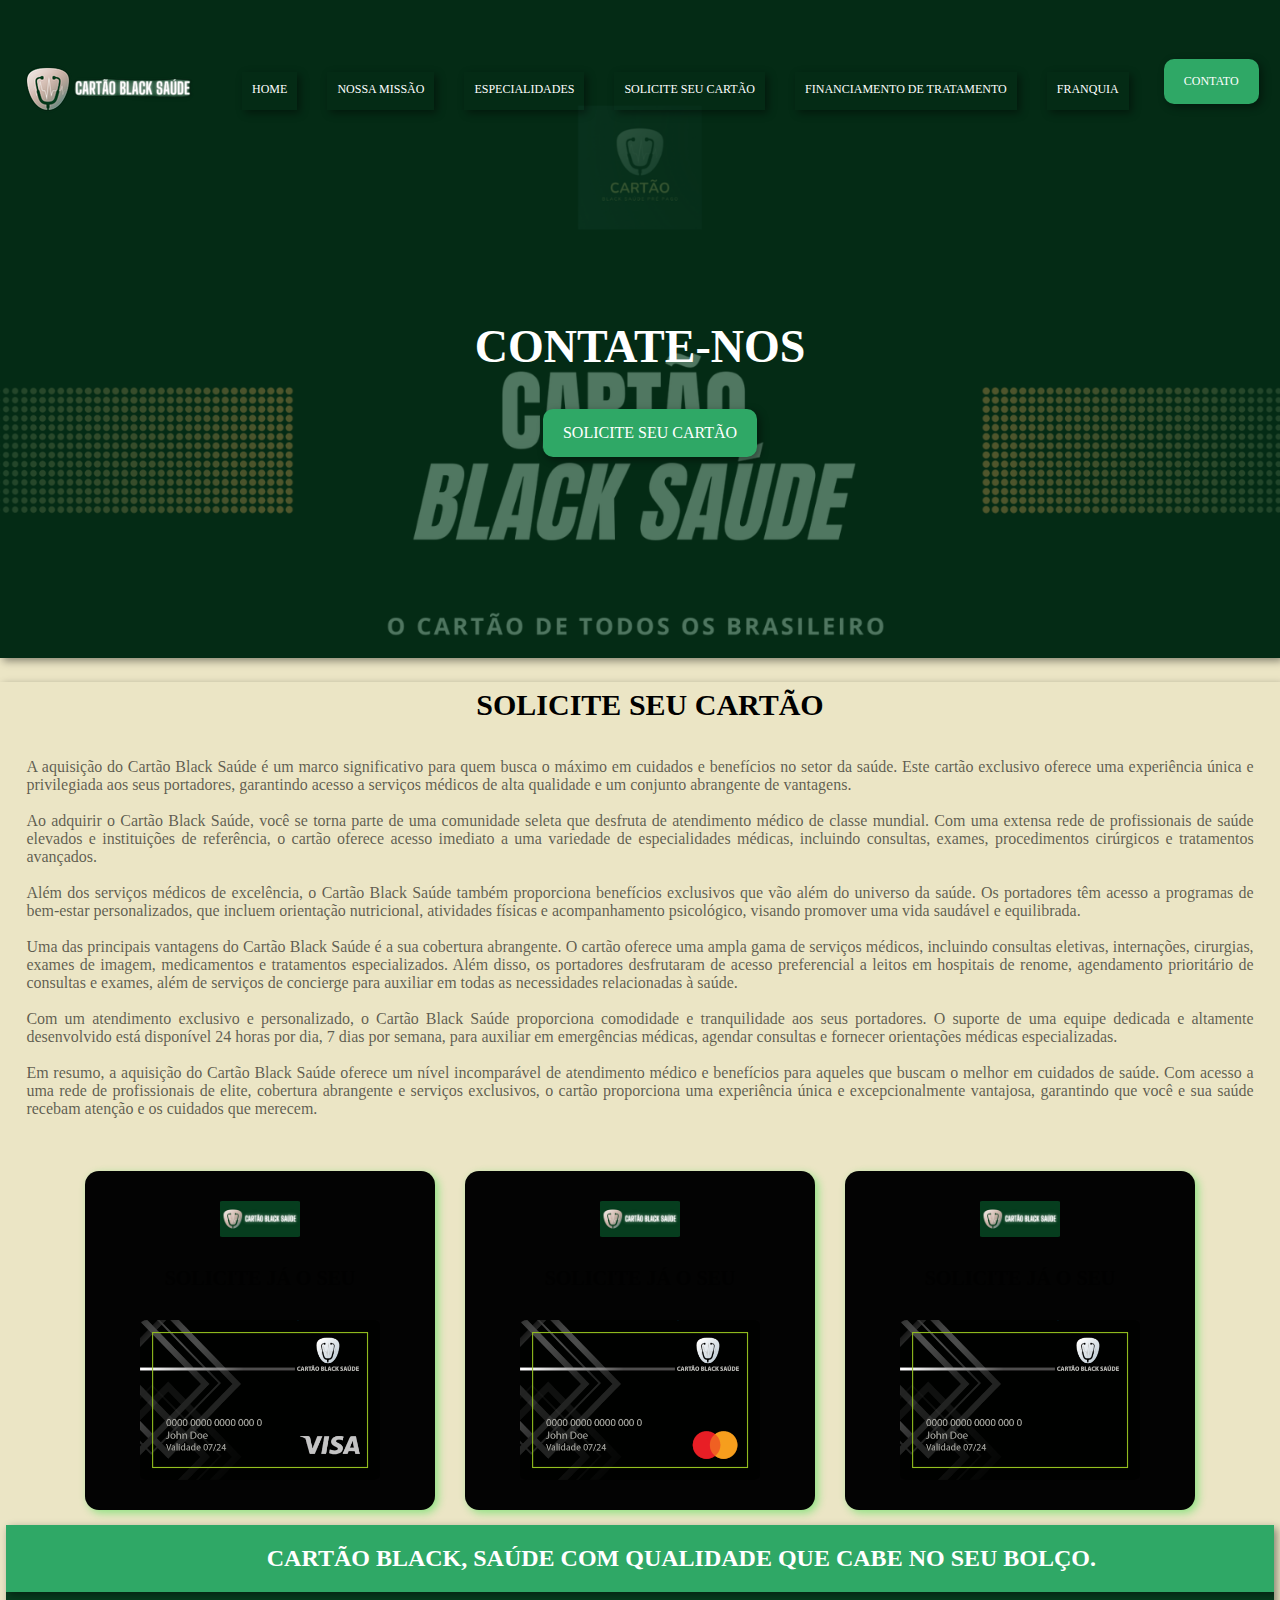
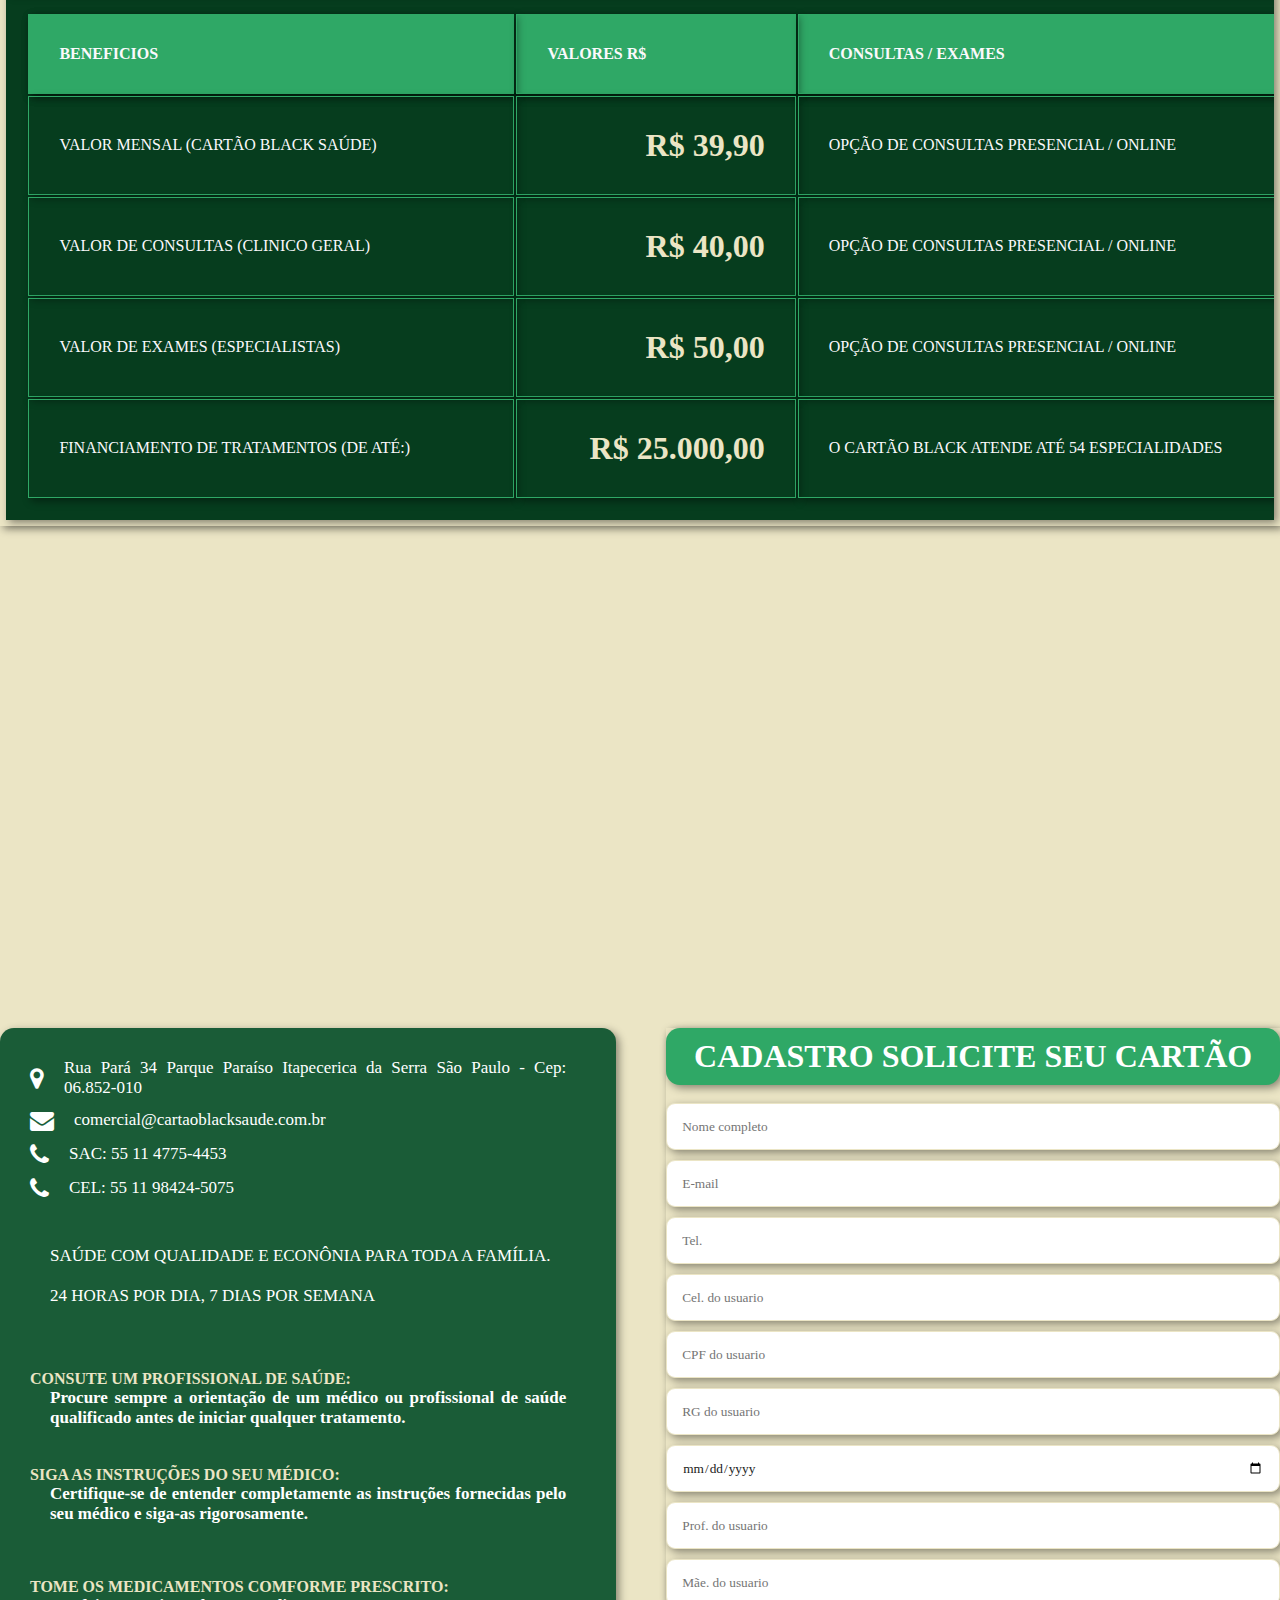
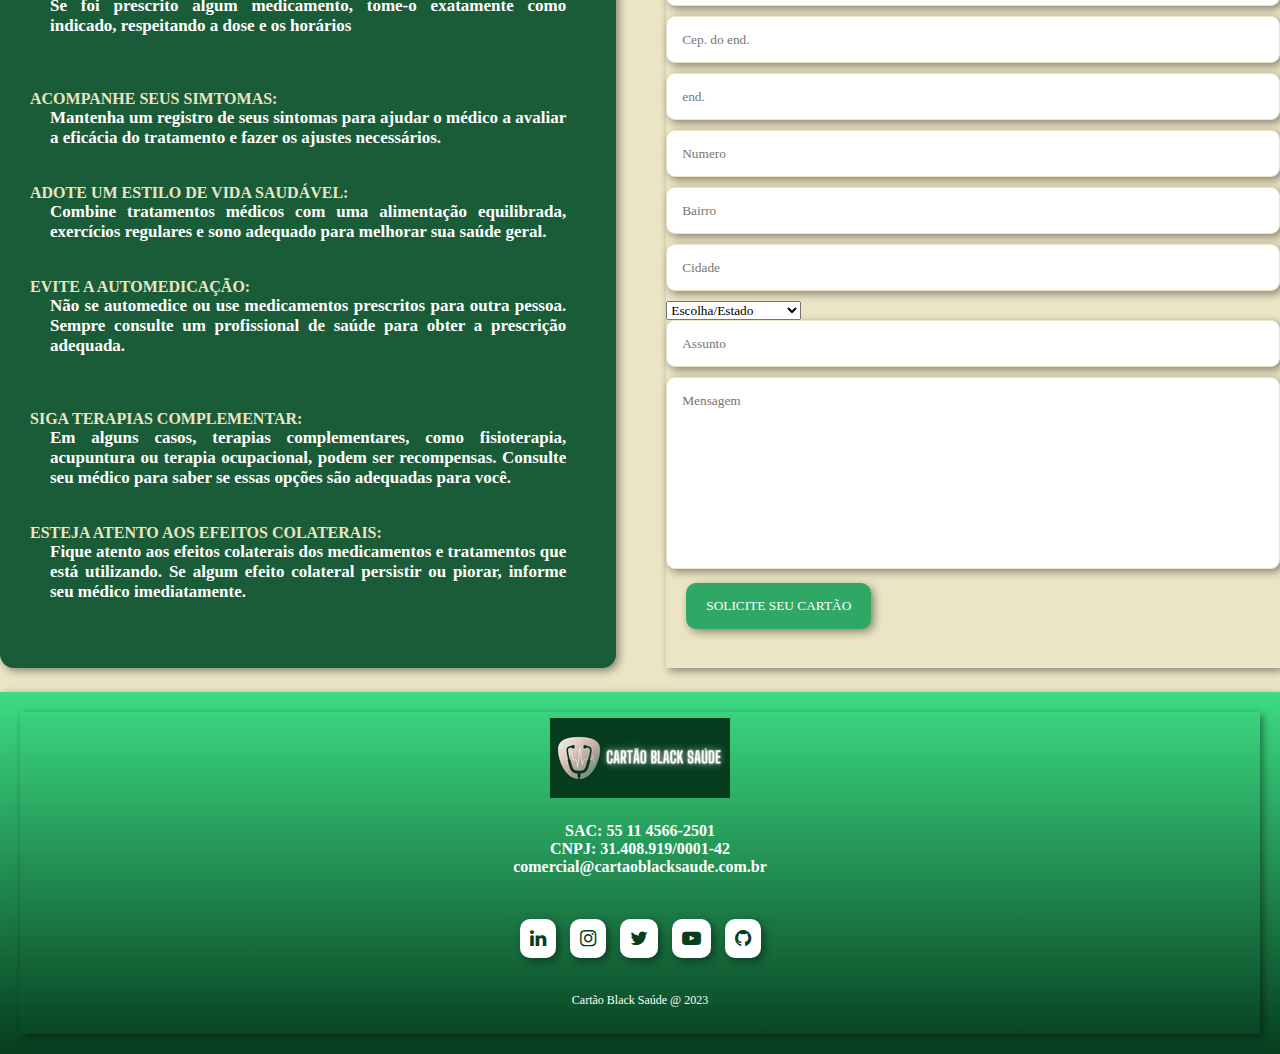
<file: contato.html>
<!DOCTYPE html>
<html lang="pt-br">
<head>
    <meta charset="UTF-8">
    <meta http-equiv="X-UA-Compatible" content="IE=edge">
    <meta name="viewport" content="width=device-width, initial-scale=1.0">
    <link rel="shortcut icon" href="img/images/logotipo cartao black7.png" type="image/x-icon">
    <link rel="stylesheet" href="css/style.css">
    <link rel="stylesheet" href="https://cdnjs.cloudflare.com/ajax/libs/font-awesome/4.7.0/css/font-awesome.css" integrity="sha512-5A8nwdMOWrSz20fDsjczgUidUBR8liPYU+WymTZP1lmY9G6Oc7HlZv156XqnsgNUzTyMefFTcsFH/tnJE/+xBg==" crossorigin="anonymous" referrerpolicy="no-referrer" />
    <title>CONTATO CARTÃO BLACK SAÚDE</title>
</head>
<body>
    <header style="background-image: url('img/images/contato\ black\ .png')">
        <div class="container">
            <nav>
                <div class="logo">
                    <a href="index.html">
                        <img src="img/images/tinywow_change_bg_photo_27988005.png" alt="">
                    </a>
                </div>
                <ul class="ul">
                    <a href="home.html">HOME</a>
                    <a href="nossa-missao.html">NOSSA MISSÃO</a>
                    <a href="especialidades.html">ESPECIALIDADES</a>
                    <a href="solicite-seu-cartao.html">SOLICITE SEU CARTÃO</a>
                    <a href="financiamento-de-tratamentos.html">FINANCIAMENTO DE TRATAMENTO</a>
                    <a href="franquia.html">FRANQUIA</a>
                    <a href="contato.html" class="btn">CONTATO</a>
                    <div class="close-icon" onclick="closeMenu()">
                        <i class="fa fa-times-circle" aria-hidden="true"></i>
                    </div>
                </ul>
                <div class="menu-icon" onclick="openMenu()">
                    <i class="fa fa-bars"></i>
                </div>
            </nav>
            <section class="banner">
                <div class="banner-text">
                    <h1>CONTATE-NOS</h1> <br> <br>
                    
                    <a href="contato.html" class="btn">SOLICITE SEU CARTÃO</a>
                </div>
            </section>
        </div>
    </header>
    <section class="depoimentos">
        <div class="container">
            <h3>SOLICITE SEU CARTÃO</h3><br> <br>
            <p>
                A aquisição do Cartão Black Saúde é um marco significativo para quem busca o máximo em cuidados e benefícios no setor da saúde. Este cartão exclusivo oferece uma experiência única e privilegiada aos seus portadores, garantindo acesso a serviços médicos de alta qualidade e um conjunto abrangente de vantagens. <br> <br>

                Ao adquirir o Cartão Black Saúde, você se torna parte de uma comunidade seleta que desfruta de atendimento médico de classe mundial. Com uma extensa rede de profissionais de saúde elevados e instituições de referência, o cartão oferece acesso imediato a uma variedade de especialidades médicas, incluindo consultas, exames, procedimentos cirúrgicos e tratamentos avançados. <br> <br>
                
                Além dos serviços médicos de excelência, o Cartão Black Saúde também proporciona benefícios exclusivos que vão além do universo da saúde. Os portadores têm acesso a programas de bem-estar personalizados, que incluem orientação nutricional, atividades físicas e acompanhamento psicológico, visando promover uma vida saudável e equilibrada. <br> <br>
                
                Uma das principais vantagens do Cartão Black Saúde é a sua cobertura abrangente. O cartão oferece uma ampla gama de serviços médicos, incluindo consultas eletivas, internações, cirurgias, exames de imagem, medicamentos e tratamentos especializados. Além disso, os portadores desfrutaram de acesso preferencial a leitos em hospitais de renome, agendamento prioritário de consultas e exames, além de serviços de concierge para auxiliar em todas as necessidades relacionadas à saúde. <br> <br>
                
                Com um atendimento exclusivo e personalizado, o Cartão Black Saúde proporciona comodidade e tranquilidade aos seus portadores. O suporte de uma equipe dedicada e altamente desenvolvido está disponível 24 horas por dia, 7 dias por semana, para auxiliar em emergências médicas, agendar consultas e fornecer orientações médicas especializadas. <br> <br>
                
                Em resumo, a aquisição do Cartão Black Saúde oferece um nível incomparável de atendimento médico e benefícios para aqueles que buscam o melhor em cuidados de saúde. Com acesso a uma rede de profissionais de elite, cobertura abrangente e serviços exclusivos, o cartão proporciona uma experiência única e excepcionalmente vantajosa, garantindo que você e sua saúde recebam atenção e os cuidados que merecem. <br> <br>
            </p>
            <div class="cards">
                <div class="cards-itens">
                    <img src="img/images/logotipo cartão black 4.png" alt="cartão black">
                    <p class="nome-user">SOLICITE JÁ O SEU</p>
                    <p class="depoimento-user">
                        <a href="contato.html" target="_blank">
                            <img src="img/images/visa-cartão.png " alt="" style="width: 240px; height: auto;">
                            
                        </a>
                    </p>
                </div>
                <div class="cards">
                    <div class="cards-itens">
                        <img src="img/images/logotipo cartão black 4.png" alt="cartão black">
                        <p class="nome-user">SOLICITE JÁ O SEU</p>
                        <p class="depoimento-user">
                            <a href="contato.html" target="_blank">
                                <img src="img/images/master-cartao.png" alt="" style="width: 240px; height: auto;">
                            </a>
                        </p>
                    </div>
                    <div class="cards">
                        <div class="cards-itens">
                            <img src="img/images/logotipo cartão black 4.png" alt="cartão black">
                            <p class="nome-user">SOLICITE JÁ O SEU</p>
                            <p class="depoimento-user">
                                <a href="contato.html" target="_blank">
                                <img src="img/images/cartao-frente.png" alt="" style="width: 240px; height: auto;">
                                </a>
                            </p>
                     </div>
            </div>
        </div>
        <div id="container">
            <table>
             <caption>
                 CARTÃO BLACK, SAÚDE COM QUALIDADE QUE CABE NO SEU BOLÇO.
             </caption>
             <tr class="destaque">
                     <th scope="col">BENEFICIOS</th>
                 <th scope="col"> VALORES R$</th>
                 <th scope="col">CONSULTAS / EXAMES</th>
             </tr>
             <tr>
                 <td>
                     VALOR MENSAL (CARTÃO BLACK SAÚDE)
                 </td>
                 <td class="numero">
                     <a href="contato.html" target="_blank">
                         <strong>
                              R$  39,90
                         </strong>
                     </a>
                 </td>
                     <td>OPÇÃO DE CONSULTAS PRESENCIAL / ONLINE</td>
             </tr>
             <tr>
                 <td>
                     VALOR DE CONSULTAS (CLINICO GERAL)
                 </td>
                 <td class="numero">
                     <a href="contato.html" target="_blank">
                         <strong>
                             R$  40,00
                         </strong>
                     </a>
                 </td>
                 <td>OPÇÃO DE CONSULTAS PRESENCIAL / ONLINE</td>
             </tr>
             <tr>
                 <td>
                     VALOR DE EXAMES (ESPECIALISTAS)
                 </td>
                 <td class="numero">
                     <a href="contato.html" target="_blank">
                         <strong>
                             R$  50,00
                         </strong>
                     </a>
                 </td>
                 <td>OPÇÃO DE CONSULTAS PRESENCIAL / ONLINE</td>
             </tr>
             <tr>
                 <td>
                     FINANCIAMENTO DE TRATAMENTOS (DE ATÉ:)
                 </td>
                 <td class="numero">
                     <a href="contato.html" target="_blank">
                         <strong>
                            R$  25.000,00
                         </strong>
                     </a>
                 </td>
                 <td>O CARTÃO BLACK ATENDE ATÉ 54 ESPECIALIDADES</td>
             </tr>
            </table>
        </div>
    </section>
    <section class="contacto">
        <div class="mapa">
            <iframe src="https://www.google.com/maps/embed?pb=!1m18!1m12!1m3!1d3652.997610254912!2d-46.857249226184386!3d-23.711779378696672!2m3!1f0!2f0!3f0!3m2!1i1024!2i768!4f13.1!3m3!1m2!1s0x94cfad0f6c47faeb%3A0xc2a494ae4db9c0a1!2sPrefeitura%20de%20Itapecerica%20da%20Serra!5e0!3m2!1spt-BR!2sbr!4v1686154116700!5m2!1spt-BR!2sbr" width="100%" height="400px" style="border:0;" allowfullscreen="" loading="lazy" referrerpolicy="no-referrer-when-downgrade">
            </iframe>
        </div>
        <div class="contacto-info">
            <div class="left-side">
                <div>
                    <i class="fa fa-map-marker"></i>
                    <p>Rua Pará 34 Parque Paraíso Itapecerica da Serra São Paulo - Cep: 06.852-010</p>
                </div>
                <div>
                    <i class="fa fa-envelope"></i>
                    <p>comercial@cartaoblacksaude.com.br</p>
                </div>
                <div>
                    <i class="fa fa-phone"></i>
                    <p>SAC: 55 11 4775-4453</p>
                </div>
                <div>
                    <i class="fa fa-phone"></i>
                    <p>CEL: 55 11 98424-5075</p>
                </div> <br> <br>
                <div>
                    <p>SAÚDE COM QUALIDADE E ECONÔNIA PARA TODA A FAMÍLIA. <br> <br>
                
                    24 HORAS POR DIA, 7 DIAS POR SEMANA</p>
                </div> <br> <br> <br>
                <div>
                    <strong>
                        <a href="https://pt.wikipedia.org/wiki/Profissional_da_%C3%A1rea_da_sa%C3%BAde" target="_blank">CONSUTE UM PROFISSIONAL DE SAÚDE:</a>
                        <p>Procure sempre a orientação de um médico ou profissional de saúde qualificado antes de iniciar qualquer tratamento.
                        </p> <br>
                    </strong> <br> <br>
                </div>
                <div>
                </div>
                <strong> 
                     <a href="https://pt.wikipedia.org/wiki/Doen%C3%A7a" target="_blank">SIGA AS INSTRUÇÕES DO SEU MÉDICO:</a>
                     <p>Certifique-se de entender completamente as instruções fornecidas pelo seu médico e siga-as rigorosamente.
                    </p> <br>
                </strong> <br>  <br>
                <strong>   
                    <a href="https://pt.wikipedia.org/wiki/Medicamento" target="_blank">TOME OS MEDICAMENTOS COMFORME PRESCRITO:</a>
                    <p>Se foi prescrito algum medicamento, tome-o exatamente como indicado, respeitando a dose e os horários
                    </p> <br>
                </strong><br> <br>
                <strong> 
                    <a href="https://pt.wikipedia.org/wiki/Sinais_e_sintomas" target="_blank">ACOMPANHE SEUS SIMTOMAS:</a>
                    <p>Mantenha um registro de seus sintomas para ajudar o médico a avaliar a eficácia do tratamento e fazer os ajustes necessários.
                    </p>
                </strong> <br> <br>
                <strong>
                    <a href="https://pt.wikipedia.org/wiki/Vida_saudavel" target="_blank">ADOTE UM ESTILO DE VIDA SAUDÁVEL:</a>
                    <p>Combine tratamentos médicos com uma alimentação equilibrada, exercícios regulares e sono adequado para melhorar sua saúde geral.
                    </p> 
                </strong> <br> <br>
                <strong>
                    <a href="https://pt.wikipedia.org/wiki/Automedica%C3%A7%C3%A3o" target="_blank">EVITE A AUTOMEDICAÇÃO:</a>
                    <p> Não se automedice ou use medicamentos prescritos para outra pessoa. Sempre consulte um profissional de saúde para obter a prescrição adequada.</p> <br>
                </strong> <br> <br>
                <strong> 
                    <a href="https://pt.wikipedia.org/wiki/Medicina_alternativa" target="_blank">SIGA TERAPIAS COMPLEMENTAR:</a>
                    <p>Em alguns casos, terapias complementares, como fisioterapia, acupuntura ou terapia ocupacional, podem ser recompensas. Consulte seu médico para saber se essas opções são adequadas para você.
                    </p>
                </strong> <br> <br>
                <strong>
                     <a href="https://pt.wikipedia.org/wiki/Efeito_colateral" target="_blank">ESTEJA ATENTO AOS EFEITOS COLATERAIS:</a>
                     <p>Fique atento aos efeitos colaterais dos medicamentos e tratamentos que está utilizando. Se algum efeito colateral persistir ou piorar, informe seu médico imediatamente.
                     </p>
                 </strong> <br> <br>
            </div> <br> <br>

            <div class="right-side">
                <h1 class="cadastro">CADASTRO  SOLICITE  SEU  CARTÃO</h1> <br>
                <form oction="">
                        <input type="text" placeholder="Nome completo" required>
                        <input type="email" placeholder="E-mail" required>
                        <input type="phone" placeholder="Tel." required>
                        <label for="icel"></label>
                        <input type="tel" name="cel" id="icel" autocomplete="cel" required size="40" placeholder="Cel. do usuario">
                        <label for="icpf"></label><input type="text" name="cpf" id="icpf" required size="40" placeholder="CPF do usuario">
                        <label for="irg"></label>
                        <input type="text" name="rg" id="irg" required size="40" placeholder="RG do usuario">
                        <label for="inasc"></label>
                        <input type="date" name="nasc" id="inasc" required size="40" placeholder="rg do usuario">
                        <label for="iprof"></label>
                        <input type="text" name="prof" id="iprof" autocomplete="prof" required size="40" placeholder="Prof. do usuario">
                        <label for="imae"></label>
                        <input type="text" name="mae" id="imae" autocomplete="mae" required size="40" placeholder="Mãe. do usuario">
                            <label for="icep"></label>
                            <input type="postal-code" name="cep" id="icep" required size="40" placeholder="Cep. do end.">
                            <label for="iend"></label>
                            <input type="text" name="end" id="iend" required size="40" placeholder="end.">
                            <label for="inum"></label>
                            <input type="number" name="num" id="inum" required size="40" placeholder="Numero">
                            <label for="ibairro"></label>
                            <input type="text" name="bairro" id="ibairro" required size="40" placeholder="Bairro">
                            <label for="icidade"></label>
                            <input type="text" name="cidade" id="icidade" required size="40" placeholder="Cidade">
                            <label for="iest"></label>
                            <select name="estado" id="iest">
                             <option value="">Escolha/Estado</option>
                            <option value="AC">Acre</option>
                            <option value="AL">Alagoas</option>
                            <option value="AP">Amapá</option>
                            <option value="AM">Amazonas</option>
                            <option value="BA">Bahia</option>
                            <option value="CE">Ceará</option>
                            <option value="ES">Espirito Santo</option>
                            <option value="GO">Goias</option>
                            <option value="MA">Maranhão</option>
                            <option value="MT">Mato Grosso</option>
                            <option value="MS">Mato Grosso do Sul</option>
                            <option value="MG">Minas Gerais</option>
                            <option value="PA">Pará</option>
                            <option value="PB">Paraíba</option>
                            <option value="PR">Paraná</option>
                            <option value="PE">Pernambuco</option>
                            <option value="PI">Piauí</option>
                            <option value="RJ">Rio de Janeiro</option>
                            <option value="RN">Rio Grande do Norte</option>
                            <option value="RS">Rio Grande do Sul</option>
                            <option value="RO">Rondônia</option>
                            <option value="RR">Roraima</option>
                            <option value="SC">Santa Catarina</option>
                            <option value="SP">São Paulo</option>
                            <option value="SE">Sergipe</option>
                            <option value="TO">Tocantins</option>
                            <option value="DF">Distrito Federal</option>
                        <input type="text" placeholder="Assunto" required>
                        <textarea cols="30" rows="10" placeholder="Mensagem"></textarea>
                        <button class="btn">SOLICITE SEU CARTÃO</button>
                </form>
            </div>

        </div>

    </section>
    <footer class="footer">
        <div class="container">
                <img src="img/images/logotipo cartão black 4.png" alt="logo">
            <h4><strng>
                    SAC: 55 11 4566-2501 <br>
                    CNPJ: 31.408.919/0001-42 <br> comercial@cartaoblacksaude.com.br <br>
            </strng></h4> <br>
            <div class="links">
                <a href="https://www.linkedin.com/in/cart%C3%A3o-black-sa%C3%BAde-56b789235/" target="_blank"> <i class="fa fa-linkedin"></i></a>
                <a href="https://www.instagram.com/cartaoblacksaude/" target="_blank"> <i class="fa fa-instagram"></i></a>
                <a href="https://twitter.com/SaudeBlack" target="_blank"> <i class="fa fa-twitter"></i></a>
                <a href="https://www.youtube.com/channel/UC6_RUPoHvpSLVKjflVVgawg" target="_blank"> <i class="fa fa-youtube-play"></i></a>
                <a href="https://github.com/cartaoblack" target="_blank"> <i class="fa fa-github"></i></a>
             </div>
             <p class="copyright">Cartão Black Saúde @ 2023</p>
        </div>
    </footer>
    <script src="js/main.js"></script>
</body>
</html>
</file>
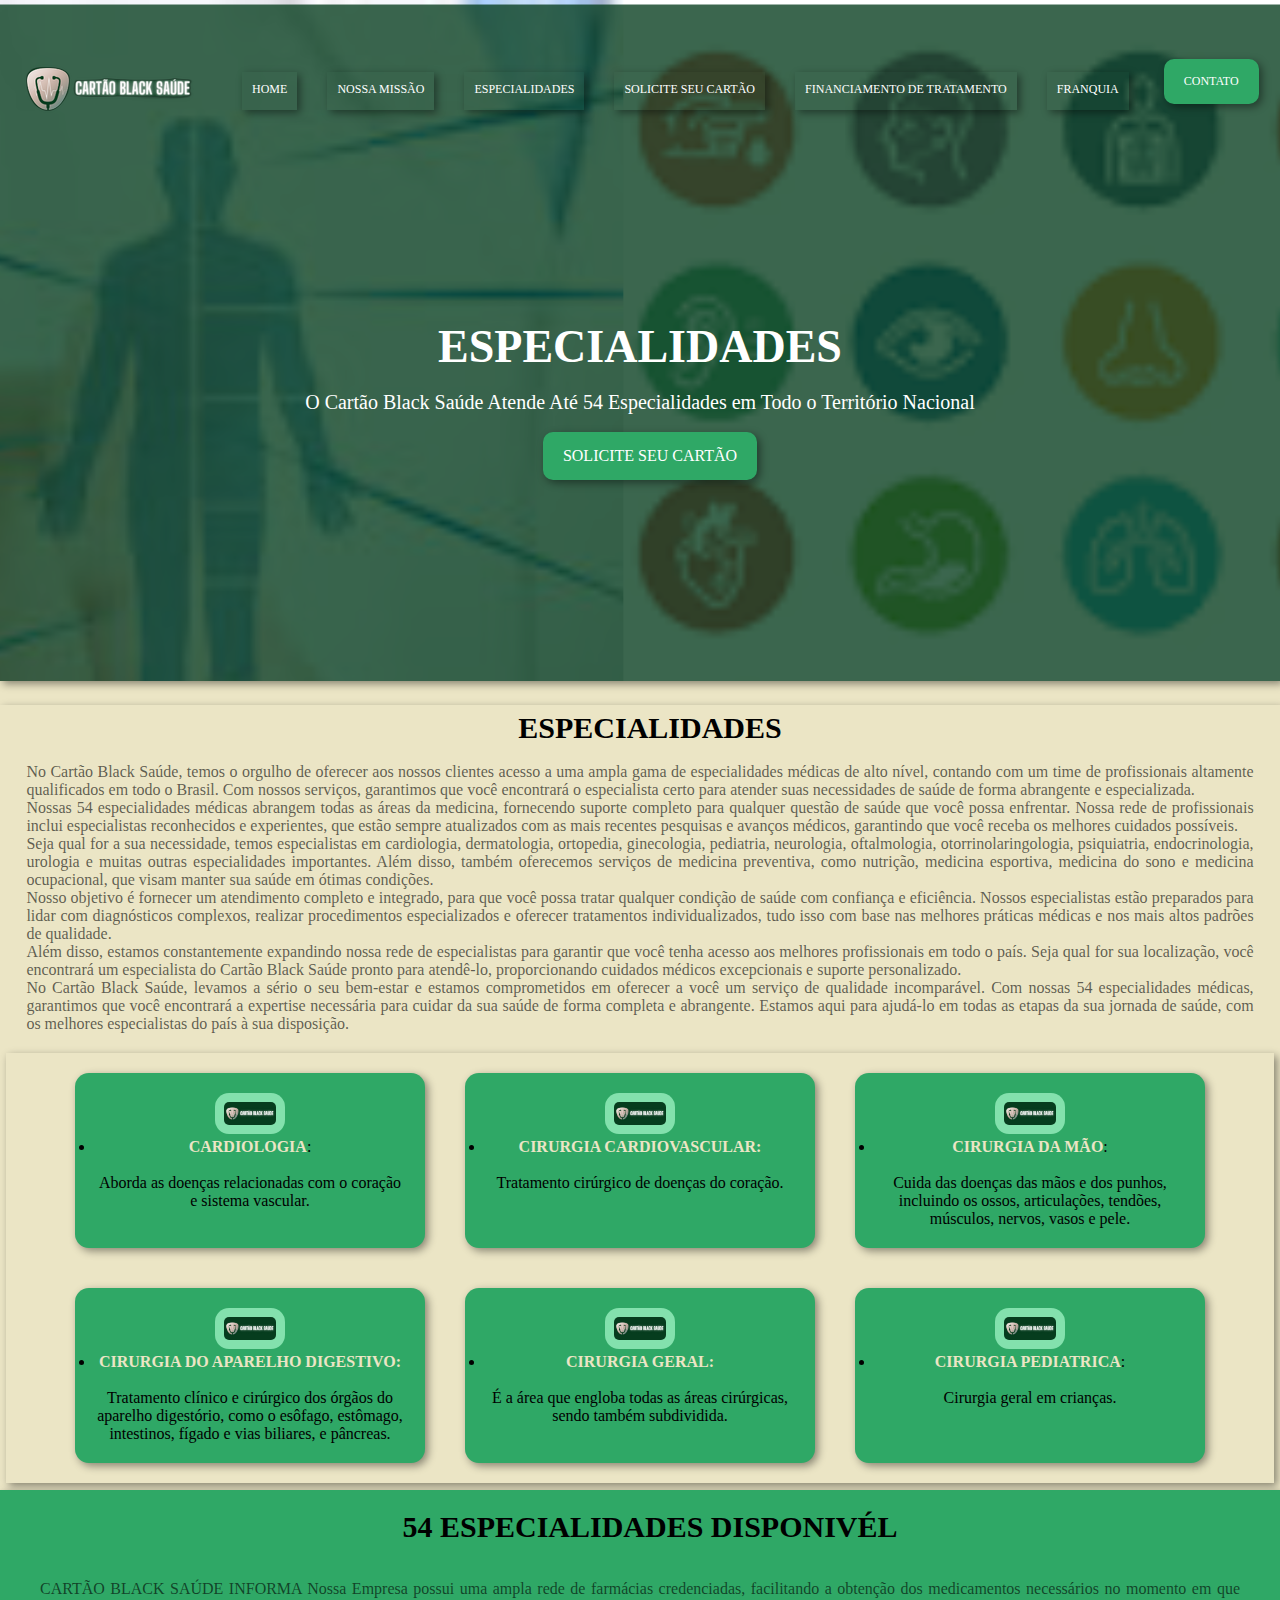
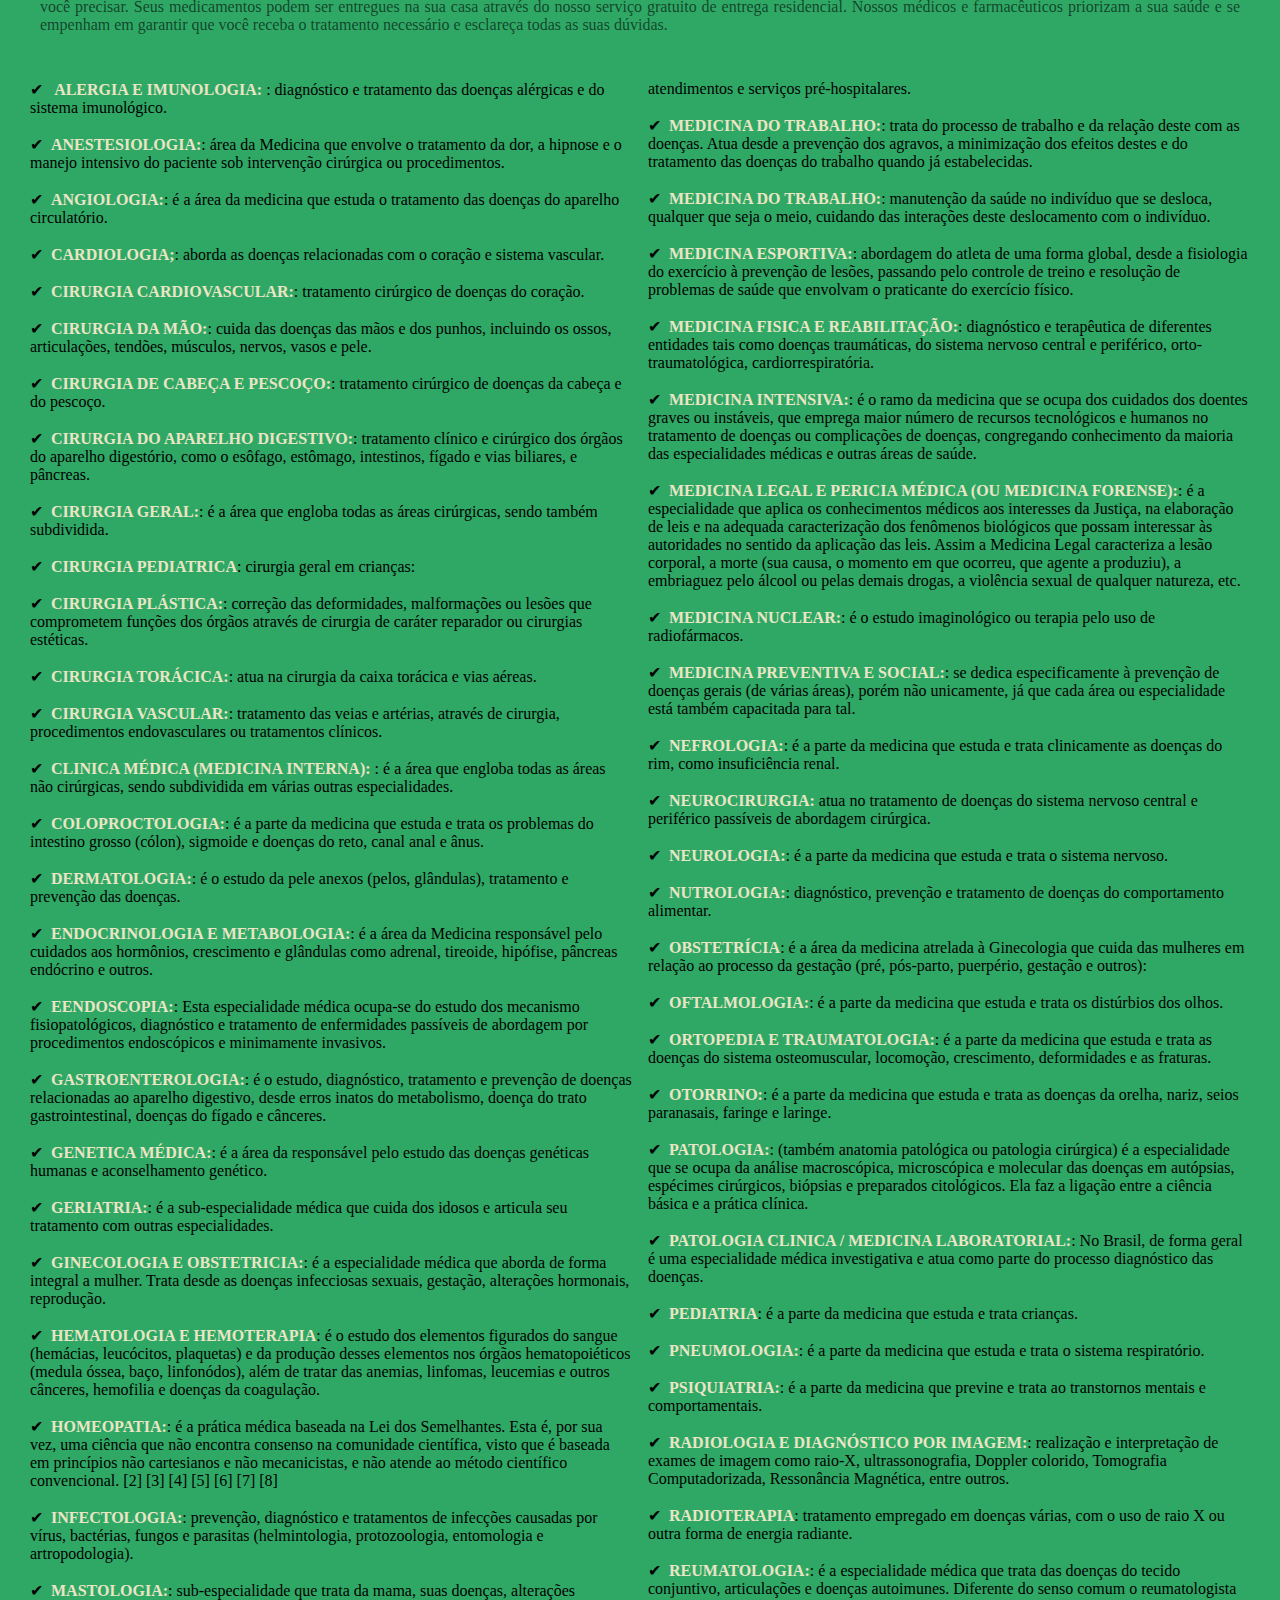
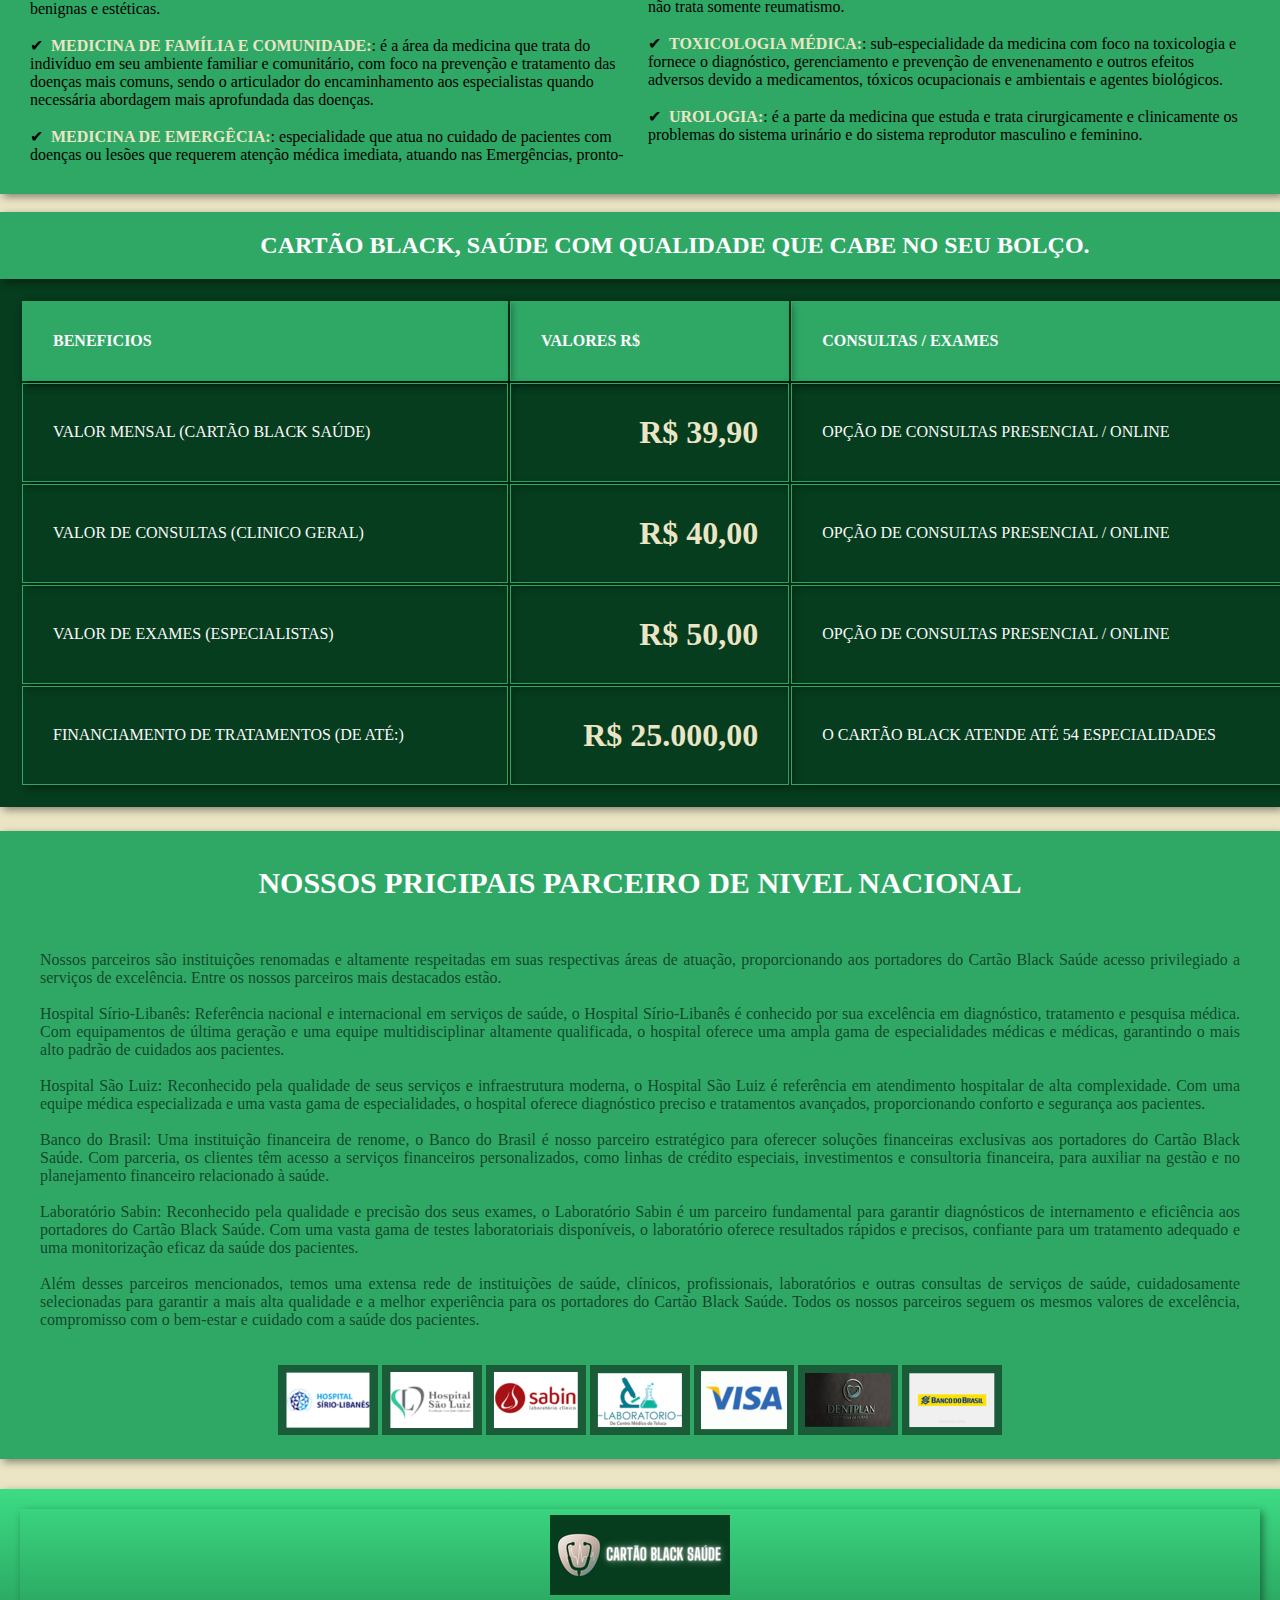
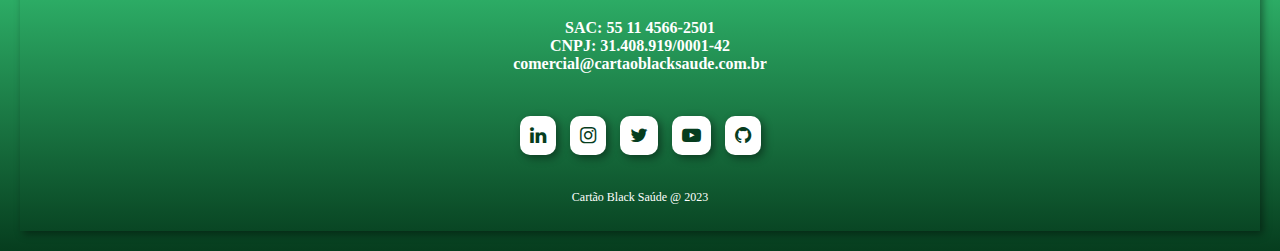
<file: especialidades.html>
<!DOCTYPE html>
<html lang="pt-br">
<head>
    <meta charset="UTF-8">
    <meta http-equiv="X-UA-Compatible" content="IE=edge">
    <meta name="viewport" content="width=device-width, initial-scale=1.0">
    <link rel="shortcut icon" href="img/images/logotipo cartao black7.png" type="image/x-icon">
    <link rel="stylesheet" href="css/style.css">
    <link rel="stylesheet" href="https://cdnjs.cloudflare.com/ajax/libs/font-awesome/4.7.0/css/font-awesome.css" integrity="sha512-5A8nwdMOWrSz20fDsjczgUidUBR8liPYU+WymTZP1lmY9G6Oc7HlZv156XqnsgNUzTyMefFTcsFH/tnJE/+xBg==" crossorigin="anonymous" referrerpolicy="no-referrer" />
    <title>ESPECIALIDADES/CARTÃO BLACK SAÚDE</title>
</head>
<body>
    <header style="background-image: url('img/images/especialidades\ 01.png')">
        <div class="container">
            <nav>
                <div class="logo">
                    <a href="index.html">
                        <img src="img/images/tinywow_change_bg_photo_27988005.png" alt="">
                    </a>
                </div>
                <ul class="ul">
                    <a href="home.html">HOME</a>
                    <a href="nossa-missao.html">NOSSA MISSÃO</a>
                    <a href="especialidades.html">ESPECIALIDADES</a>
                    <a href="solicite-seu-cartao.html">SOLICITE SEU CARTÃO</a>
                    <a href="financiamento-de-tratamentos.html">FINANCIAMENTO DE TRATAMENTO</a>
                    <a href="franquia.html">FRANQUIA</a>
                    <a href="contato.html" class="btn">CONTATO</a>
                    <div class="close-icon" onclick="closeMenu()">
                        <i class="fa fa-times-circle" aria-hidden="true"></i>
                    </div>
                </ul>
                <div class="menu-icon" onclick="openMenu()">
                    <i class="fa fa-bars"></i>
                </div>
            </nav>
            <section class="banner">
                <div class="banner-text">
                    <h1>ESPECIALIDADES</h1>
                    <P>O Cartão Black Saúde Atende Até 54 Especialidades em Todo o Território Nacional</P>
                    <a href="contato.html" class="btn">SOLICITE SEU CARTÃO</a>
                </div>
            </section>
        </div>
    </header>
    <section class="especialidades">
        <div class="container">
            <h3>ESPECIALIDADES</h3> <br>
            <P>No Cartão Black Saúde, temos o orgulho de oferecer aos nossos clientes acesso a uma ampla gama de especialidades médicas de alto nível, contando com um time de profissionais altamente qualificados em todo o Brasil. Com nossos serviços, garantimos que você encontrará o especialista certo para atender suas necessidades de saúde de forma abrangente e especializada. <br>

                Nossas 54 especialidades médicas abrangem todas as áreas da medicina, fornecendo suporte completo para qualquer questão de saúde que você possa enfrentar. Nossa rede de profissionais inclui especialistas reconhecidos e experientes, que estão sempre atualizados com as mais recentes pesquisas e avanços médicos, garantindo que você receba os melhores cuidados possíveis. <br>
                
                Seja qual for a sua necessidade, temos especialistas em cardiologia, dermatologia, ortopedia, ginecologia, pediatria, neurologia, oftalmologia, otorrinolaringologia, psiquiatria, endocrinologia, urologia e muitas outras especialidades importantes. Além disso, também oferecemos serviços de medicina preventiva, como nutrição, medicina esportiva, medicina do sono e medicina ocupacional, que visam manter sua saúde em ótimas condições. <br>
                
                Nosso objetivo é fornecer um atendimento completo e integrado, para que você possa tratar qualquer condição de saúde com confiança e eficiência. Nossos especialistas estão preparados para lidar com diagnósticos complexos, realizar procedimentos especializados e oferecer tratamentos individualizados, tudo isso com base nas melhores práticas médicas e nos mais altos padrões de qualidade. <br>
                
                Além disso, estamos constantemente expandindo nossa rede de especialistas para garantir que você tenha acesso aos melhores profissionais em todo o país. Seja qual for sua localização, você encontrará um especialista do Cartão Black Saúde pronto para atendê-lo, proporcionando cuidados médicos excepcionais e suporte personalizado. <br>
                
                No Cartão Black Saúde, levamos a sério o seu bem-estar e estamos comprometidos em oferecer a você um serviço de qualidade incomparável. Com nossas 54 especialidades médicas, garantimos que você encontrará a expertise necessária para cuidar da sua saúde de forma completa e abrangente. Estamos aqui para ajudá-lo em todas as etapas da sua jornada de saúde, com os melhores especialistas do país à sua disposição. <br>
            </P>
            <div class="rows-cards">
                <div class="row-card-item">
                    <img src="img/images/logotipo cartão black 4.png" alt="especialidades">
                    <p class="cardiologia">
                    </p>
                    <p class="descricao-especialidades">
                        <li><strong><a href="https://pt.wikipedia.org/wiki/Cardiologia" target="_blank">CARDIOLOGIA</a></strong>: <br><br> <abbr title="Marque sua Consulta Online">Aborda as doenças relacionadas com o coração e sistema vascular.</abbr></li>
                    </p>
                
                </div>
                <div class="row-card-item">
                    <img src="img/images/logotipo cartão black 4.png" alt="especialidades">
                    <p class="cardiologia">
                    </p>
                    <p class="descricao-especialidades">
                        <li><strong><a href="https://pt.wikipedia.org/wiki/Cirurgia_cardiovascular" target="_blank">CIRURGIA CARDIOVASCULAR:</a></strong> <br> <br>  <abbr title="Marque sua Consulta Online">Tratamento cirúrgico de doenças do coração.</abbr></li>
                    </p>
                
                </div>
                <div class="row-card-item">
                    <img src="img/images/logotipo cartão black 4.png" alt="especialidades">
                    <p class="cardiologia">
                    </p>
                    <p class="descricao-especialidades">
                        <li><strong><a href="https://pt.wikipedia.org/wiki/Cirurgia_da_m%C3%A3o" target="_blank">CIRURGIA DA MÃO</a></strong>: <br> <br> <abbr title="Marque sua Consulta Online">Cuida das doenças das mãos e dos punhos, incluindo os ossos, articulações, tendões, músculos, nervos, vasos e pele.</abbr></li>
                    </p>
                
                </div>
                <div class="row-card-item">
                    <img src="img/images/logotipo cartão black 4.png" alt="especialidades">
                    <p class="cardiologia">
                    </p>
                    <p class="descricao-especialidades">
                        <li><strong><a href="https://pt.wikipedia.org/wiki/Cirurgia_do_aparelho_digestivo" target="_blank">CIRURGIA DO APARELHO DIGESTIVO:</a></strong> <br> <br><abbr title="Marque sua Consulta Online"> Tratamento clínico e cirúrgico dos órgãos do aparelho digestório, como o esôfago, estômago, intestinos, fígado e vias biliares, e pâncreas.</abbr></li>
                    </p>
                
                </div>
                <div class="row-card-item">
                    <img src="img/images/logotipo cartão black 4.png" alt="especialidades">
                    <p class="cardiologia">
                    </p>
                    <p class="descricao-especialidades">
                        <li><strong><a href="https://pt.wikipedia.org/wiki/Cirurgia_geral" target="_blank">CIRURGIA GERAL:</a></strong> <br> <br> <abbr title="Marque sua Consulta Online">É a área que engloba todas as áreas cirúrgicas, sendo também subdividida.</abbr></li>
                    </p>
                
                </div>
                <div class="row-card-item">
                    <img src="img/images/logotipo cartão black 4.png" alt="especialidades">
                    <p class="cardiologia">
                    </p>
                    <p class="descricao-especialidades">
                        <li><strong><a href="https://pt.wikipedia.org/wiki/Cirurgia_pedi%C3%A1trica"target="_blank">CIRURGIA PEDIATRICA</a></strong>: <br> <br> <abbr title="Maqrue sua Consulta Online">Cirurgia geral em crianças.</abbr></li>
                    </p>
                
                </div>
                
            </div>

        </div>
        <div class="aside">
            <aside class="container">
                <h3>54 ESPECIALIDADES DISPONIVÉL</h3> <br> <br>
                <p>
                    CARTÃO BLACK SAÚDE INFORMA
                    Nossa Empresa  possui uma ampla rede de farmácias credenciadas, facilitando a obtenção dos medicamentos necessários no momento em que você precisar. Seus medicamentos podem ser entregues na sua casa através do nosso serviço gratuito de entrega residencial. Nossos médicos e farmacêuticos priorizam a sua saúde e se empenham em garantir que você receba o tratamento necessário e esclareça todas as suas dúvidas.
                </p> <br> <br>
                <ul> 
                    <li><strong>
                    <a href="https://pt.wikipedia.org/wiki/Imunologia" target="_blank">ALERGIA E IMUNOLOGIA:</a>
                    </strong>: <abbr title="Marque sua Consulta Online">diagnóstico e tratamento das doenças alérgicas e do sistema imunológico.</abbr></li> <br> 

                    <li><strong><a href="https://pt.wikipedia.org/wiki/Anestesiologia" target="_blank">ANESTESIOLOGIA:</a></strong>: <abbr title="Marque sua Consulta Online">área da Medicina que envolve o tratamento da dor, a hipnose e o manejo intensivo do paciente sob intervenção cirúrgica ou procedimentos.</abbr></li> <br>
                    
                    <li><strong><a href="https://pt.wikipedia.org/wiki/Angiologia" target="_black">ANGIOLOGIA:</a></strong>: <abbr title="Marque sua Cconsulta Online">é a área da medicina que estuda o tratamento das doenças do aparelho circulatório.</abbr></li> <br>
                    
                    <li><strong><a href="https://pt.wikipedia.org/wiki/Cardiologia" target="_blank">CARDIOLOGIA;</a></strong>: <abbr title="Marque sua Consulta Online">aborda as doenças relacionadas com o coração e sistema vascular.</abbr></li> <br>

                    <li><strong><a href="https://pt.wikipedia.org/wiki/Cirurgia_cardiovascular" target="_blank">CIRURGIA CARDIOVASCULAR:</a></strong>: <abbr title="Marque sua Consulta Online">tratamento cirúrgico de doenças do coração.</abbr></li> <br>

                    <li><strong><a href="https://pt.wikipedia.org/wiki/Cirurgia_da_m%C3%A3o" target="_blank">CIRURGIA DA MÃO:</a></strong>: <abbr title="Marque sua Consulta Online">cuida das doenças das mãos e dos punhos, incluindo os ossos, articulações, tendões, músculos, nervos, vasos e pele.</abbr></li> <br>

                    <li><strong><a href="https://pt.wikipedia.org/wiki/Cirurgia_de_cabe%C3%A7a_e_pesco%C3%A7o" target="_blank">CIRURGIA DE CABEÇA E PESCOÇO:</a></strong>: <abbr title="Marque sua Consulta Online">tratamento cirúrgico de doenças da cabeça e do pescoço.</abbr></li> <br>

                    <li><strong><a href="https://pt.wikipedia.org/wiki/Cirurgia_do_aparelho_digestivo" target="_blank">CIRURGIA DO APARELHO DIGESTIVO:</a></strong>:<abbr title="Marque sua Consulta Online"> tratamento clínico e cirúrgico dos órgãos do aparelho digestório, como o esôfago, estômago, intestinos, fígado e vias biliares, e pâncreas.</abbr></li> <br>

                    <li><strong><a href="https://pt.wikipedia.org/wiki/Cirurgia_geral" target="_blank">CIRURGIA GERAL:</a></strong>: <abbr title="Marque sua Consulta Online">é a área que engloba todas as áreas cirúrgicas, sendo também subdividida.</abbr></li> <br>

                    <li><strong><a href="https://pt.wikipedia.org/wiki/Cirurgia_pedi%C3%A1trica"target="_blank">CIRURGIA PEDIATRICA</a></strong>: <abbr title="Maqrue sua Consulta Online">cirurgia geral em crianças:</abbr></li> <br>

                    <li><strong><a href="https://pt.wikipedia.org/wiki/Cirurgia_Pl%C3%A1stica" target="_blank">CIRURGIA PLÁSTICA:</a></strong>: <abbr title="Maqrue sua Consulta Online">correção das deformidades, malformações ou lesões que comprometem funções dos órgãos através de cirurgia de caráter reparador ou cirurgias estéticas.</abbr></li> <br>

                    <li><strong><abbr title="Maqrue sua Consulta Online"><a href="https://pt.wikipedia.org/wiki/Cirurgia_tor%C3%A1cica" target="_blank">CIRURGIA TORÁCICA:</a></strong>: atua na cirurgia da caixa torácica e vias aéreas.</abbr></li> <br>

                    <li><strong><a href="https://pt.wikipedia.org/wiki/Cirurgia_vascular" target="_blank">CIRURGIA VASCULAR:</a></strong><abbr title="Maqrue sua Consulta Online">: tratamento das veias e artérias, através de cirurgia, procedimentos endovasculares ou tratamentos clínicos.</abbr></li> <br>

                    <li><strong><a href="https://pt.wikipedia.org/wiki/Cl%C3%ADnica_m%C3%A9dica" target="_blank">CLINICA MÉDICA (MEDICINA INTERNA):</a></strong> <abbr title="Maqrue sua Consulta Online">: é a área que engloba todas as áreas não cirúrgicas, sendo subdividida em várias outras especialidades.</abbr></li> <br>

                    <li><strong><a href="https://pt.wikipedia.org/wiki/Coloproctologia" target="_blank">COLOPROCTOLOGIA:</a></strong><abbr title="Maqrue sua Consulta Online">: é a parte da medicina que estuda e trata os problemas do intestino grosso (cólon), sigmoide e doenças do reto, canal anal e ânus.</abbr></li> <br>

                    <li><strong><a href="https://pt.wikipedia.org/wiki/Dermatologia" target="_blank">DERMATOLOGIA:</a></strong><abbr title="Maqrue sua Consulta Online">: é o estudo da pele anexos (pelos, glândulas), tratamento e prevenção das doenças.</abbr></li> <br>

                    <li><strong><a href="https://pt.wikipedia.org/wiki/Endocrinologia" target="_blank">ENDOCRINOLOGIA E METABOLOGIA:</a></strong><abbr title="Maqrue sua Consulta Online">: é a área da Medicina responsável pelo cuidados aos hormônios, crescimento e glândulas como adrenal, tireoide, hipófise, pâncreas endócrino e outros.</abbr></li> <br>

                    <li><strong><a href="https://pt.wikipedia.org/wiki/Endoscopia" target="_blank">EENDOSCOPIA:</a></strong><abbr title="Maqrue sua Consulta Online">: Esta especialidade médica ocupa-se do estudo dos mecanismo fisiopatológicos, diagnóstico e tratamento de enfermidades passíveis de abordagem por procedimentos endoscópicos e minimamente invasivos.</abbr></li> <br>

                    <li><strong><a href="https://pt.wikipedia.org/wiki/Gastroenterologia" target="_blank">GASTROENTEROLOGIA:</a></strong><abbr title="Maqrue sua Consulta Online">: é o estudo, diagnóstico, tratamento e prevenção de doenças relacionadas ao aparelho digestivo, desde erros inatos do metabolismo, doença do trato gastrointestinal, doenças do fígado e cânceres.</abbr></li> <br>

                    <li><strong><a href="https://pt.wikipedia.org/wiki/Gen%C3%A9tica_m%C3%A9dica" target="_blank">GENETICA MÉDICA:</a></strong><abbr title="Maqrue sua Consulta Online">: é a área da responsável pelo estudo das doenças genéticas humanas e aconselhamento genético.</abbr></li> <br>

                    <li><strong><a href="https://pt.wikipedia.org/wiki/Geriatria" target="_blank">GERIATRIA:</a></strong><abbr title="Maqrue sua Consulta Online">: é a sub-especialidade médica que cuida dos idosos e articula seu tratamento com outras especialidades.</abbr></li> <br>

                    <li><strong><a href="https://pt.wikipedia.org/wiki/Ginecologia_e_obstetr%C3%ADcia" target="_blank">GINECOLOGIA E OBSTETRICIA:</a></strong><abbr title="Maqrue sua Consulta Online">: é a especialidade médica que aborda de forma integral a mulher. Trata desde as doenças infecciosas sexuais, gestação, alterações hormonais, reprodução.</abbr></li> <br>

                    <li><strong><a href="https://pt.wikipedia.org/wiki/Hematologia" target="_blank">HEMATOLOGIA E HEMOTERAPIA</a></strong><abbr title="Maqrue sua Consulta Online">: é o estudo dos elementos figurados do sangue (hemácias, leucócitos, plaquetas) e da produção desses elementos nos órgãos hematopoiéticos (medula óssea, baço, linfonódos), além de tratar das anemias, linfomas, leucemias e outros cânceres, hemofilia e doenças da coagulação.</abbr></li> <br>

                    <li><strong><a href="https://pt.wikipedia.org/wiki/Homeopatia" target="_blank">HOMEOPATIA:</a></strong><abbr title="Maqrue sua Consulta Online">: é a prática médica baseada na Lei dos Semelhantes. Esta é, por sua vez, uma ciência que não encontra consenso na comunidade científica, visto que é baseada em princípios não cartesianos e não mecanicistas, e não atende ao método científico convencional. [2] [3] [4] [5] [6] [7] [8]</abbr></li> <br>

                    <li><strong><a href="https://pt.wikipedia.org/wiki/Infectologia" target="_blank">INFECTOLOGIA:</a></strong><abbr title="Maqrue sua Consulta Online">: prevenção, diagnóstico e tratamentos de infecções causadas por vírus, bactérias, fungos e parasitas (helmintologia, protozoologia, entomologia e artropodologia).</abbr></li> <br>

                    <li><strong><a href="https://pt.wikipedia.org/wiki/Mastologia" target="_blank">MASTOLOGIA:</a></strong><abbr title="Maqrue sua Consulta Online">: sub-especialidade que trata da mama, suas doenças, alterações benignas e estéticas.</abbr></li> <br>

                    <li><strong><a href="https://pt.wikipedia.org/wiki/Medicina_de_Fam%C3%ADlia_e_Comunidade" target="_blank">MEDICINA DE FAMÍLIA E COMUNIDADE:</a></strong><abbr title="Maqrue sua Consulta Online">: é a área da medicina que trata do indivíduo em seu ambiente familiar e comunitário, com foco na prevenção e tratamento das doenças mais comuns, sendo o articulador do encaminhamento aos especialistas quando necessária abordagem mais aprofundada das doenças.</abbr></li> <br>

                    <li><strong><a href="https://pt.wikipedia.org/wiki/Medicina_de_urg%C3%AAncia" target="_blank">MEDICINA DE EMERGÊCIA:</a></strong><abbr title="Maqrue sua Consulta Online">: especialidade que atua no cuidado de pacientes com doenças ou lesões que requerem atenção médica imediata, atuando nas Emergências, pronto-atendimentos e serviços pré-hospitalares.</abbr></li> <br>

                    <li><strong><a href="https://pt.wikipedia.org/wiki/Medicina_do_trabalho" target="_blank">MEDICINA DO TRABALHO:</a></strong><abbr title="Maqrue sua Consulta Online">: trata do processo de trabalho e da relação deste com as doenças. Atua desde a prevenção dos agravos, a minimização dos efeitos destes e do tratamento das doenças do trabalho quando já estabelecidas.</abbr></li> <br>

                    <li><strong><a href="https://pt.wikipedia.org/w/index.php?title=Medicina_do_Tr%C3%A1fego&action=edit&redlink=1" target="_blank">MEDICINA DO TRABALHO:</a></strong><abbr title="Maqrue sua Consulta Online">: manutenção da saúde no indivíduo que se desloca, qualquer que seja o meio, cuidando das interações deste deslocamento com o indivíduo.</abbr></li> <br>

                    <li><strong><a href="https://pt.wikipedia.org/wiki/Medicina_esportiva" target="_blank">MEDICINA ESPORTIVA:</a></strong><abbr title="Maqrue sua Consulta Online">: abordagem do atleta de uma forma global, desde a fisiologia do exercício à prevenção de lesões, passando pelo controle de treino e resolução de problemas de saúde que envolvam o praticante do exercício físico.</abbr></li> <br>

                    <li><strong><a href="https://pt.wikipedia.org/wiki/Medicina_f%C3%ADsica_e_de_reabilita%C3%A7%C3%A3o" target="_blank">MEDICINA FISICA E REABILITAÇÃO:</a></strong><abbr title="Maqrue sua Consulta Online">: diagnóstico e terapêutica de diferentes entidades tais como doenças traumáticas, do sistema nervoso central e periférico, orto-traumatológica, cardiorrespiratória.</abbr></li> <br>

                    <li><strong><a href="https://pt.wikipedia.org/wiki/Medicina_intensiva" target="_blank">MEDICINA INTENSIVA:</a></strong><abbr title="Maqrue sua Consulta Online">: é o ramo da medicina que se ocupa dos cuidados dos doentes graves ou instáveis, que emprega maior número de recursos tecnológicos e humanos no tratamento de doenças ou complicações de doenças, congregando conhecimento da maioria das especialidades médicas e outras áreas de saúde.</abbr></li> <br>

                    <li><strong><a href="https://pt.wikipedia.org/wiki/Medicina_legal" target="_blank">MEDICINA LEGAL E PERICIA MÉDICA (OU MEDICINA FORENSE):</a></strong><abbr title="Maqrue sua Consulta Online">: é a especialidade que aplica os conhecimentos médicos aos interesses da Justiça, na elaboração de leis e na adequada caracterização dos fenômenos biológicos que possam interessar às autoridades no sentido da aplicação das leis. Assim a Medicina Legal caracteriza a lesão corporal, a morte (sua causa, o momento em que ocorreu, que agente a produziu), a embriaguez pelo álcool ou pelas demais drogas, a violência sexual de qualquer natureza, etc.</abbr></li> <br>

                    <li><strong><a href="https://pt.wikipedia.org/wiki/Medicina_nuclear" target="_blank">MEDICINA NUCLEAR:</a></strong><abbr title="Maqrue sua Consulta Online">: é o estudo imaginológico ou terapia pelo uso de radiofármacos.</abbr></li> <br>

                    <li><strong><a href="https://pt.wikipedia.org/wiki/Sa%C3%BAde_p%C3%BAblica" target="_blank">MEDICINA PREVENTIVA E SOCIAL:</a></strong><abbr title="Maqrue sua Consulta Online">: se dedica especificamente à prevenção de doenças gerais (de várias áreas), porém não unicamente, já que cada área ou especialidade está também capacitada para tal.</abbr></li> <br>

                    <li><strong><a href="https://pt.wikipedia.org/wiki/Nefrologia" target="_blank">NEFROLOGIA:</a></strong><abbr title="Maqrue sua Consulta Online">: é a parte da medicina que estuda e trata clinicamente as doenças do rim, como insuficiência renal.</abbr></li> <br>

                    <li><strong><a href="https://pt.wikipedia.org/wiki/Neurocirurgia" target="_blank">NEUROCIRURGIA:</a></strong><abbr title="Maqrue sua Consulta Online"> atua no tratamento de doenças do sistema nervoso central e periférico passíveis de abordagem cirúrgica.</abbr></li> <br>

                    <li><strong><a href="https://pt.wikipedia.org/wiki/Neurologia" target="_blank">NEUROLOGIA:</a></strong><abbr title="Maqrue sua Consulta Online">: é a parte da medicina que estuda e trata o sistema nervoso.</abbr></li> <br>

                    <li><strong><a href="https://pt.wikipedia.org/wiki/Nutrologia" target="_blank">NUTROLOGIA:</a></strong><abbr title="Maqrue sua Consulta Online">: diagnóstico, prevenção e tratamento de doenças do comportamento alimentar.</abbr></li> <br>

                    <li><strong><a href="https://pt.wikipedia.org/wiki/Obstetr%C3%ADcia" target="_blank">OBSTETRÍCIA</a></strong><abbr title="Maqrue sua Consulta Online">: é a área da medicina atrelada à Ginecologia que cuida das mulheres em relação ao processo da gestação (pré, pós-parto, puerpério, gestação e outros):</abbr></li> <br>

                    <li><strong><a href="https://pt.wikipedia.org/wiki/Oftalmologia" target="_blank">OFTALMOLOGIA:</a></strong><abbr title="Maqrue sua Consulta Online">: é a parte da medicina que estuda e trata os distúrbios dos olhos.</abbr></li> <br>

                    <li><strong><a href="https://pt.wikipedia.org/wiki/Ortopedia" target="_blank">ORTOPEDIA E TRAUMATOLOGIA:</a></strong><abbr title="Maqrue sua Consulta Online">: é a parte da medicina que estuda e trata as doenças do sistema osteomuscular, locomoção, crescimento, deformidades e as fraturas.</abbr></li> <br>

                    <li><strong><a href="https://pt.wikipedia.org/wiki/Otorrinolaringologia" target="_blank">OTORRINO:</a></strong><abbr title="Maqrue sua Consulta Online">: é a parte da medicina que estuda e trata as doenças da orelha, nariz, seios paranasais, faringe e laringe.</abbr></li> <br>

                    <li><strong><a href="https://pt.wikipedia.org/wiki/Patologia" target="_blank">PATOLOGIA:</a></strong><abbr title="Maqrue sua Consulta Online">: (também anatomia patológica ou patologia cirúrgica) é a especialidade que se ocupa da análise macroscópica, microscópica e molecular das doenças em autópsias, espécimes cirúrgicos, biópsias e preparados citológicos. Ela faz a ligação entre a ciência básica e a prática clínica.</abbr></li> <br>

                
                    <li><strong><a href="https://pt.wikipedia.org/wiki/Patologia_cl%C3%ADnica" target="_blank">PATOLOGIA CLINICA / MEDICINA LABORATORIAL:</a></strong><abbr title="Maqrue sua Consulta Online">: No Brasil, de forma geral é uma especialidade médica investigativa e atua como parte do processo diagnóstico das doenças.</abbr></li> <br>

                    <li><strong><a href="https://pt.wikipedia.org/wiki/Pediatria" target="_blank">PEDIATRIA</a></strong><abbr title="Maqrue sua Consulta Online">: é a parte da medicina que estuda e trata crianças.</abbr></li> <br>

                    <li><strong><a href="https://pt.wikipedia.org/wiki/Pneumologia" target="_blank">PNEUMOLOGIA:</a></strong><abbr title="Maqrue sua Consulta Online
                    ">: é a parte da medicina que estuda e trata o sistema respiratório.</abbr></li> <br>

                    <li><strong><a href="https://pt.wikipedia.org/wiki/Psiquiatria" target="_blank">PSIQUIATRIA:</a></strong><abbr title="Maqrue sua Consulta Online">: é a parte da medicina que previne e trata ao transtornos mentais e comportamentais.</abbr></li> <br>

                    <li><strong><a href="https://pt.wikipedia.org/wiki/Radiologia" target="_blank">RADIOLOGIA E DIAGNÓSTICO POR IMAGEM:</a></strong><abbr title="Maqrue sua Consulta Online">: realização e interpretação de exames de imagem como raio-X, ultrassonografia, Doppler colorido, Tomografia Computadorizada, Ressonância Magnética, entre outros.</abbr></li> <br>

                    <li><strong><a href="https://pt.wikipedia.org/wiki/Radioterapia" target="_blank">RADIOTERAPIA</a></strong><abbr title="Maqrue sua Consulta Online">: tratamento empregado em doenças várias, com o uso de raio X ou outra forma de energia radiante.</abbr></li> <br>

                    <li><strong><a href="https://pt.wikipedia.org/wiki/Reumatologia" target="_blank">REUMATOLOGIA:</a></strong><abbr title="Maqrue sua Consulta Online">: é a especialidade médica que trata das doenças do tecido conjuntivo, articulações e doenças autoimunes. Diferente do senso comum o reumatologista não trata somente reumatismo.</abbr></li> <br>

                    <li><strong><a href="https://pt.wikipedia.org/wiki/Toxicologia_m%C3%A9dica" target="_blank">TOXICOLOGIA MÉDICA:</a></strong><abbr title="Maqrue sua Consulta Online">: sub-especialidade da medicina com foco na toxicologia e fornece o diagnóstico, gerenciamento e prevenção de envenenamento e outros efeitos adversos devido a medicamentos, tóxicos ocupacionais e ambientais e agentes biológicos.</abbr></li> <br>

                    <li><strong><a href="https://pt.wikipedia.org/wiki/Urologia" target="_blank">UROLOGIA:</a></strong><abbr title="Maqrue sua Consulta Online
                    ">: é a parte da medicina que estuda e trata cirurgicamente e clinicamente os problemas do sistema urinário e do sistema reprodutor masculino e feminino.</abbr></li> <br>
                </ul>
            </aside><br>
        </div>
        <div id="container">
            <table>
             <caption>
                 CARTÃO BLACK, SAÚDE COM QUALIDADE QUE CABE NO SEU BOLÇO.
             </caption>
             <tr class="destaque">
                     <th scope="col">BENEFICIOS</th>
                 <th scope="col"> VALORES R$</th>
                 <th scope="col">CONSULTAS / EXAMES</th>
             </tr>
             <tr>
                 <td>
                     VALOR MENSAL (CARTÃO BLACK SAÚDE)
                 </td>
                 <td class="numero">
                     <a href="contato.html" target="_blank">
                         <strong>
                              R$  39,90
                         </strong>
                     </a>
                 </td>
                     <td>OPÇÃO DE CONSULTAS PRESENCIAL / ONLINE</td>
             </tr>
             <tr>
                 <td>
                     VALOR DE CONSULTAS (CLINICO GERAL)
                 </td>
                 <td class="numero">
                     <a href="contato.html" target="_blank">
                         <strong>
                             R$  40,00
                         </strong>
                     </a>
                 </td>
                 <td>OPÇÃO DE CONSULTAS PRESENCIAL / ONLINE</td>
             </tr>
             <tr>
                 <td>
                     VALOR DE EXAMES (ESPECIALISTAS)
                 </td>
                 <td class="numero">
                     <a href="contato.html" target="_blank">
                         <strong>
                             R$  50,00
                         </strong>
                     </a>
                 </td>
                 <td>OPÇÃO DE CONSULTAS PRESENCIAL / ONLINE</td>
             </tr>
             <tr>
                 <td>
                     FINANCIAMENTO DE TRATAMENTOS (DE ATÉ:)
                 </td>
                 <td class="numero">
                     <a href="contato.html" target="_blank">
                         <strong>
                            R$  25.000,00
                         </strong>
                     </a>
                 </td>
                 <td>O CARTÃO BLACK ATENDE ATÉ 54 ESPECIALIDADES</td>
             </tr>
            </table>
        </div>
    </section>
    <div class="container1">
        <h3>NOSSOS PRICIPAIS PARCEIRO DE NIVEL NACIONAL</h3> <br> <br>
        <p>
            Nossos parceiros são instituições renomadas e altamente respeitadas em suas respectivas áreas de atuação, proporcionando aos portadores do Cartão Black Saúde acesso privilegiado a serviços de excelência. Entre os nossos parceiros mais destacados estão. <br> <br>

            Hospital Sírio-Libanês: Referência nacional e internacional em serviços de saúde, o Hospital Sírio-Libanês é conhecido por sua excelência em diagnóstico, tratamento e pesquisa médica. Com equipamentos de última geração e uma equipe multidisciplinar altamente qualificada, o hospital oferece uma ampla gama de especialidades médicas e médicas, garantindo o mais alto padrão de cuidados aos pacientes. <br> <br>

            Hospital São Luiz: Reconhecido pela qualidade de seus serviços e infraestrutura moderna, o Hospital São Luiz é referência em atendimento hospitalar de alta complexidade. Com uma equipe médica especializada e uma vasta gama de especialidades, o hospital oferece diagnóstico preciso e tratamentos avançados, proporcionando conforto e segurança aos pacientes. <br> <br>

            Banco do Brasil: Uma instituição financeira de renome, o Banco do Brasil é nosso parceiro estratégico para oferecer soluções financeiras exclusivas aos portadores do Cartão Black Saúde. Com parceria, os clientes têm acesso a serviços financeiros personalizados, como linhas de crédito especiais, investimentos e consultoria financeira, para auxiliar na gestão e no planejamento financeiro relacionado à saúde. <br> <br>

            Laboratório Sabin: Reconhecido pela qualidade e precisão dos seus exames, o Laboratório Sabin é um parceiro fundamental para garantir diagnósticos de internamento e eficiência aos portadores do Cartão Black Saúde. Com uma vasta gama de testes laboratoriais disponíveis, o laboratório oferece resultados rápidos e precisos, confiante para um tratamento adequado e uma monitorização eficaz da saúde dos pacientes. <br> <br>

            Além desses parceiros mencionados, temos uma extensa rede de instituições de saúde, clínicos, profissionais, laboratórios e outras consultas de serviços de saúde, cuidadosamente selecionadas para garantir a mais alta qualidade e a melhor experiência para os portadores do Cartão Black Saúde. Todos os nossos parceiros seguem os mesmos valores de excelência, compromisso com o bem-estar e cuidado com a saúde dos pacientes.
        </p> <br> <br>
        <a href="https://www.hospitalsiriolibanes.org.br/" target="_blank"><img src="img/images/imagem sirio libanes.png" alt="hospitais"></a>
        <a href="https://www.rededorsaoluiz.com.br/" target="_blank"><img src="img/images/imagem sao luis.png" alt="hospitais"></a>
        <a href="https://www.sabin.com.br/" target="_blank"><img src="img/images/imagem sabin.png" alt="clinicas"></a>
        <a href="https://www.centromedicodetoluca.com.mx/laboratorio/" target="_blank"><img src="img/images/imagem toluca .png" alt="loboratórios"></a>
        <a href="https://www.visa.com.br/" target="_blank"><img src="img/images/imagem visa.png" alt="dentistas"></a>
        <a href="https://dentplan.com.br/primeiraconsulta/" target="_blank"><img src="img/images/imagem dentplan.png" alt="farmacias"></a>
        <a href="https://www.bb.com.br/site/pra-voce/profissional-liberal-e-socio-dirigente-de-empresa/medicos/" target="_blank"><img src="img/images/imagem bb .png" alt="bancos"></a>
    </div>
    
    <footer class="footer">
        <div class="container">
            <img src="img/images/logotipo cartão black 4.png" alt="logo">
            <h4><strng>
                SAC: 55 11 4566-2501 <br>
                CNPJ: 31.408.919/0001-42 <br> comercial@cartaoblacksaude.com.br <br>
        </strng></h4> <br>
            <div class="links">
                <a href="https://www.linkedin.com/in/cart%C3%A3o-black-sa%C3%BAde-56b789235/" target="_blank"> <i class="fa fa-linkedin"></i></a>
                <a href="https://www.instagram.com/cartaoblacksaude/" target="_blank"> <i class="fa fa-instagram"></i></a>
                <a href="https://twitter.com/SaudeBlack" target="_blank"> <i class="fa fa-twitter"></i></a>
                <a href="https://www.youtube.com/channel/UC6_RUPoHvpSLVKjflVVgawg" target="_blank"> <i class="fa fa-youtube-play"></i></a>
                <a href="https://github.com/cartaoblack" target="_blank"> <i class="fa fa-github"></i></a>
             </div>
             <p class="copyright">Cartão Black Saúde @ 2023</p>
        </div>
    </footer>
    <script src="js/main.js"></script>
</body>
</html>
</file>
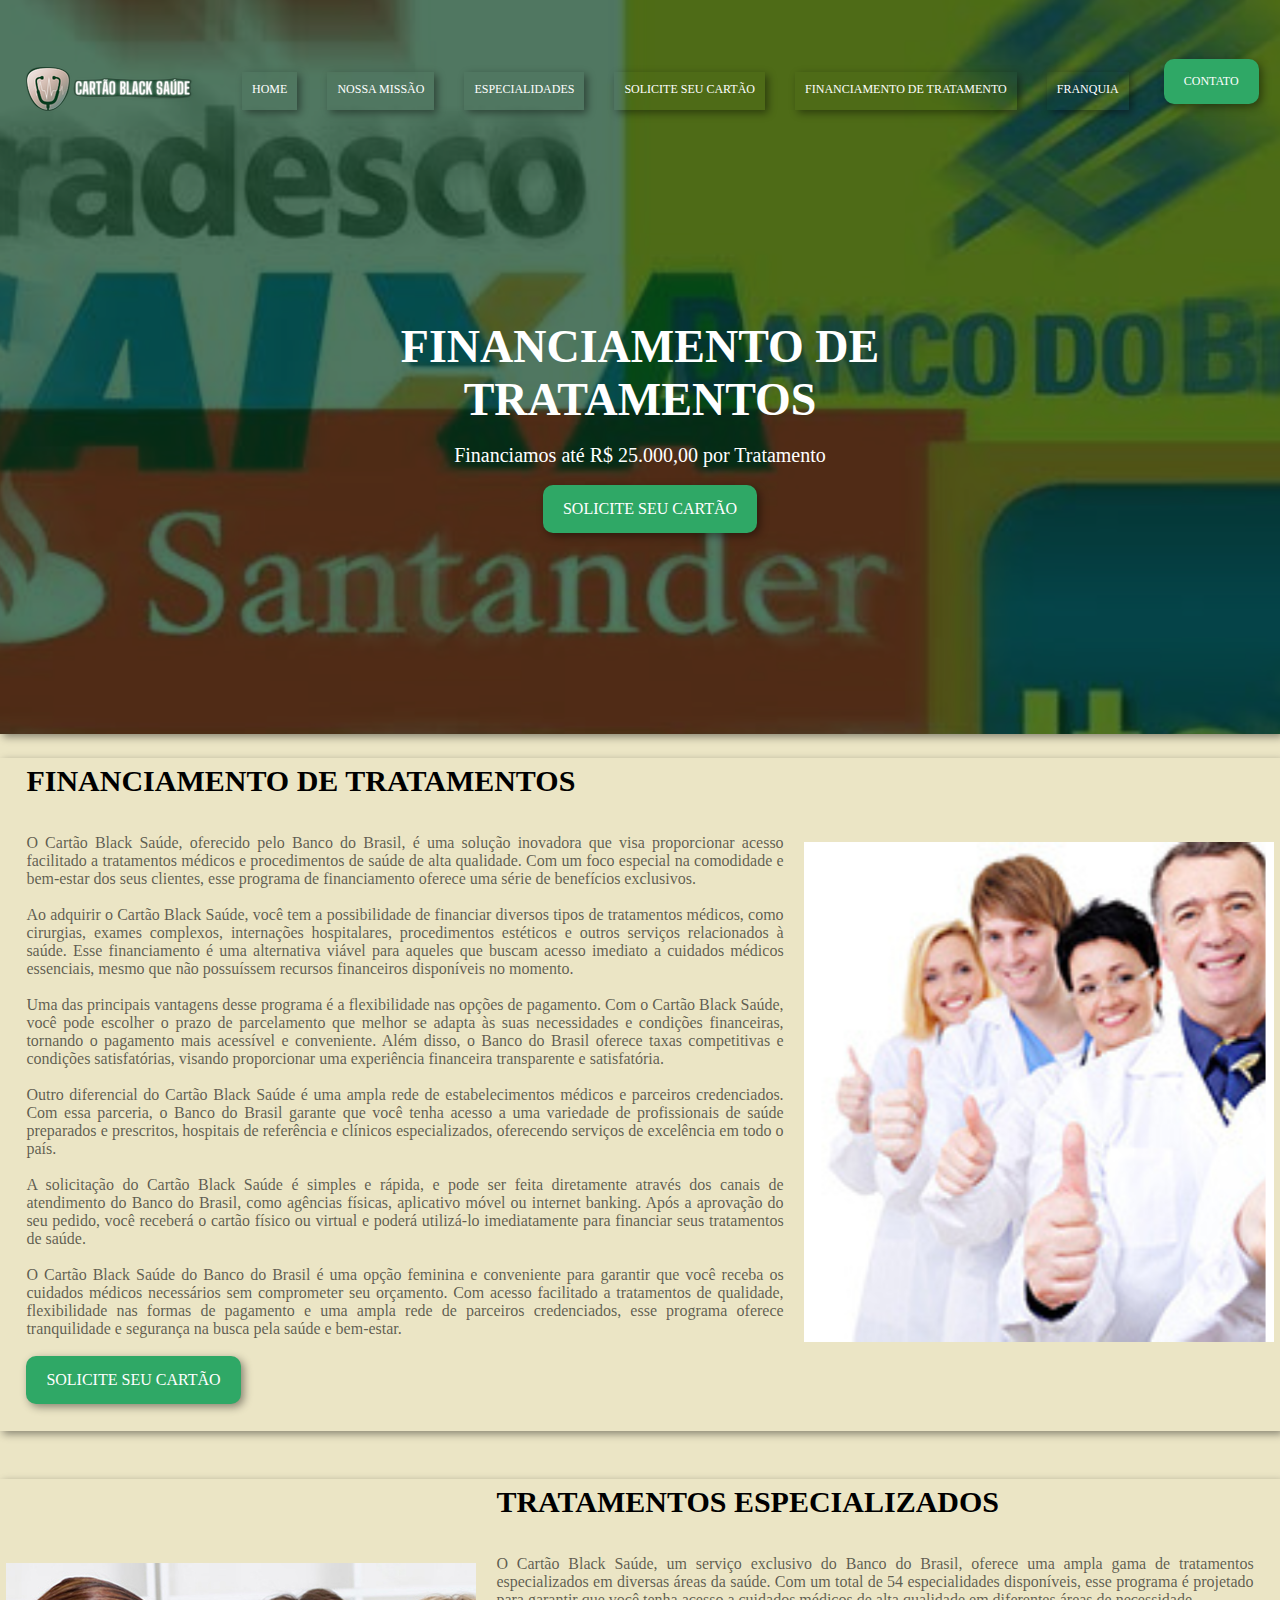
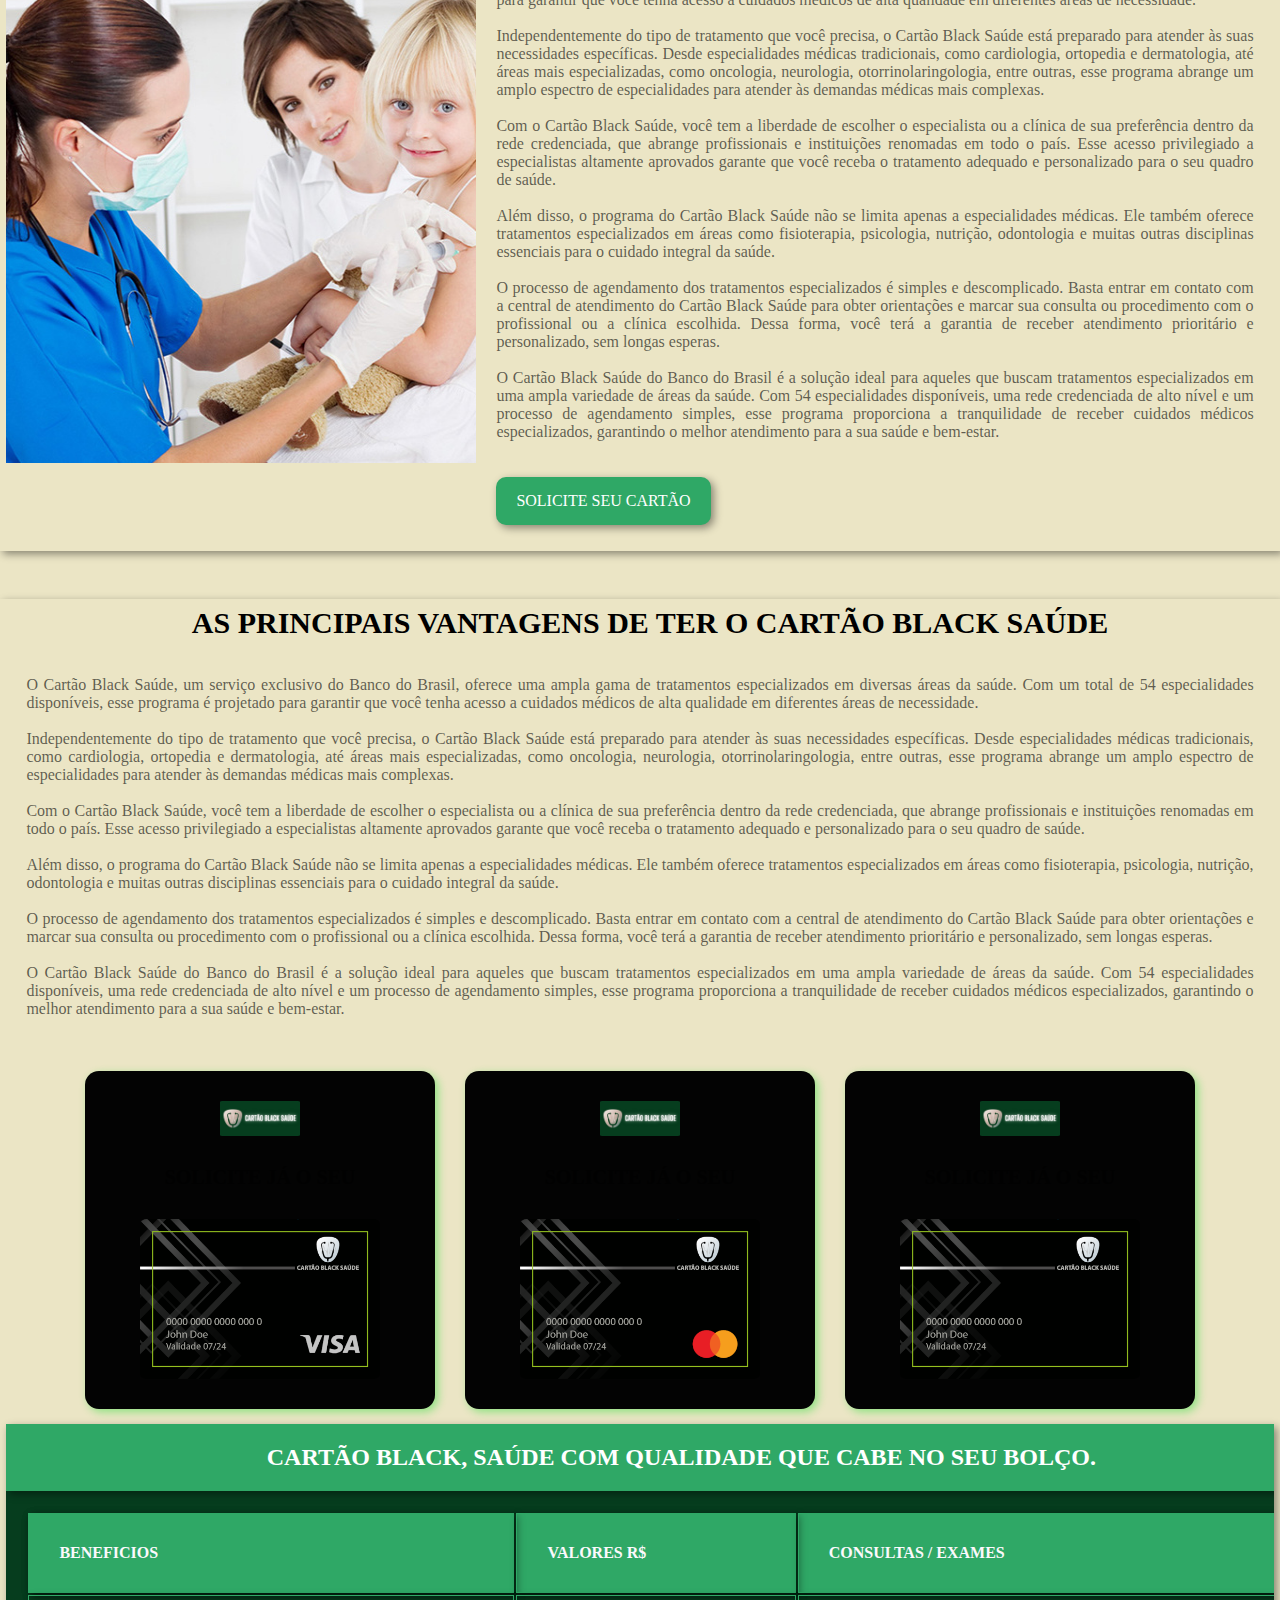
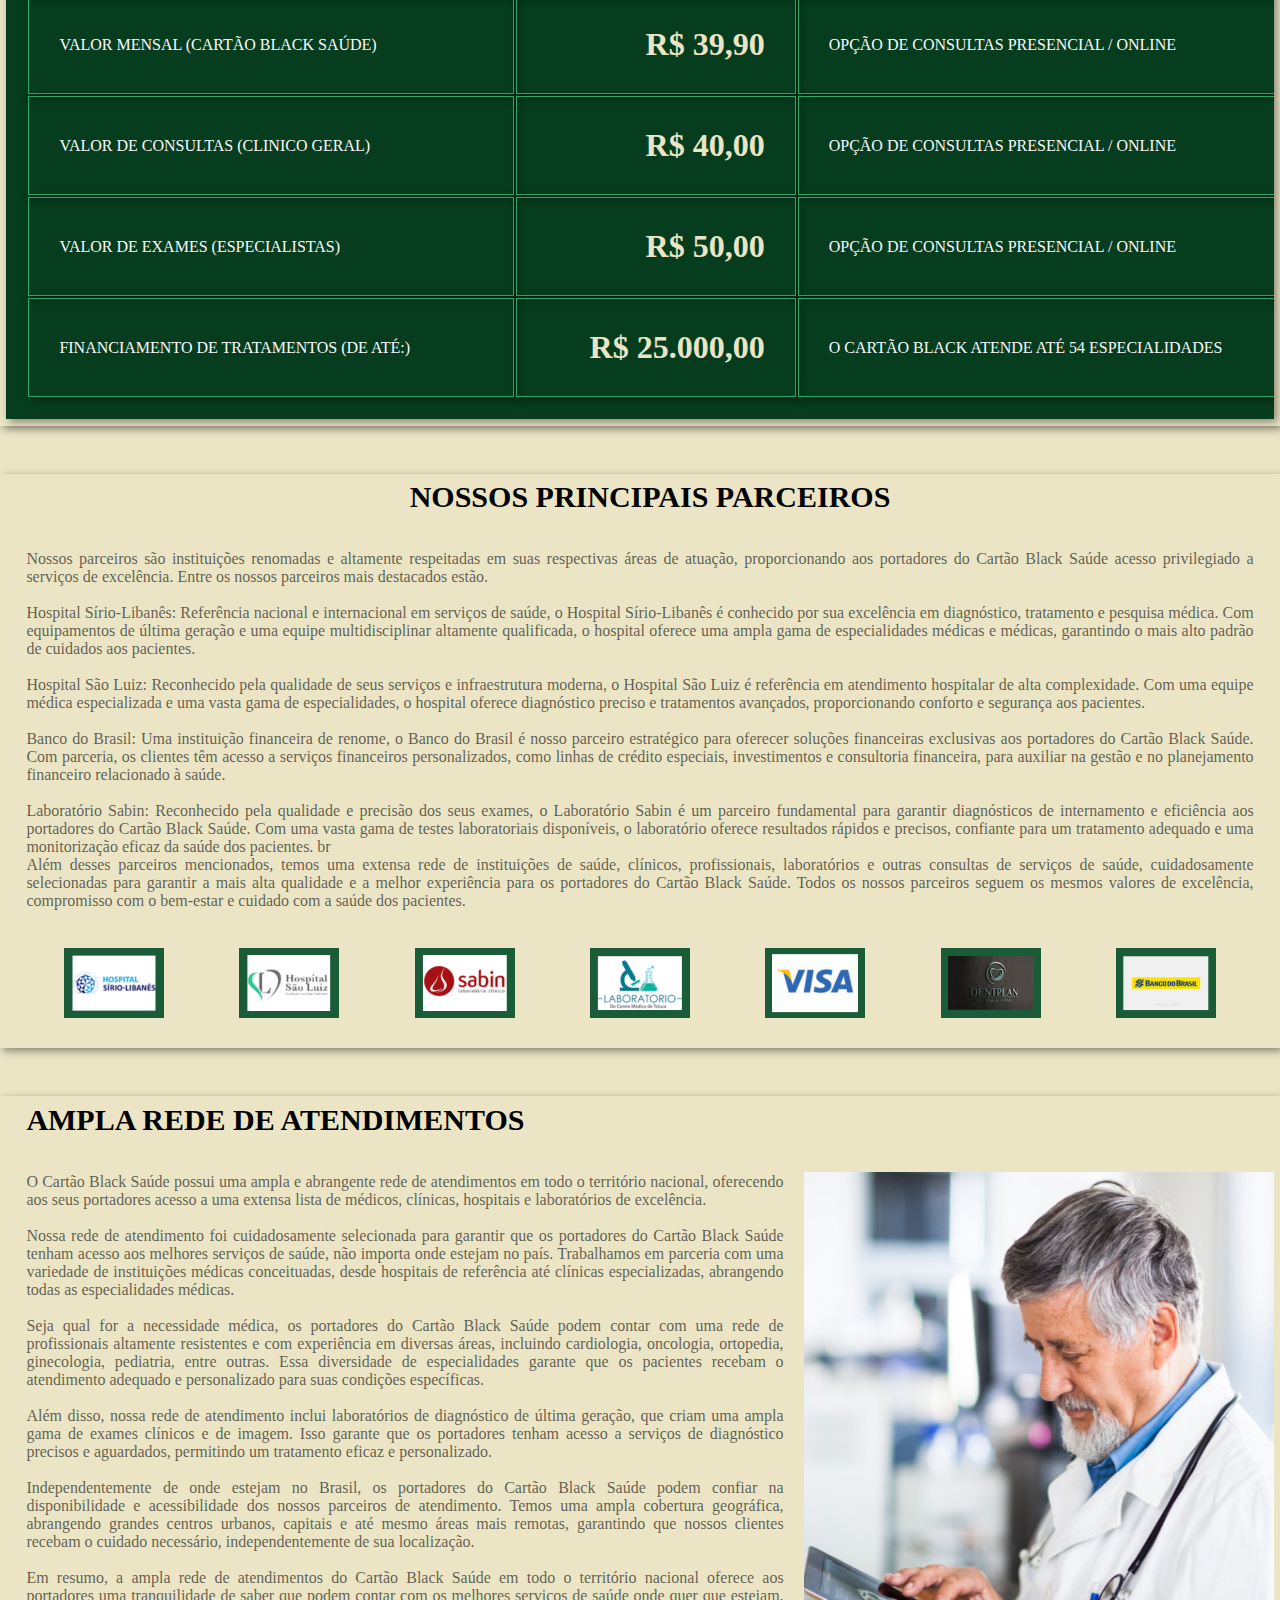
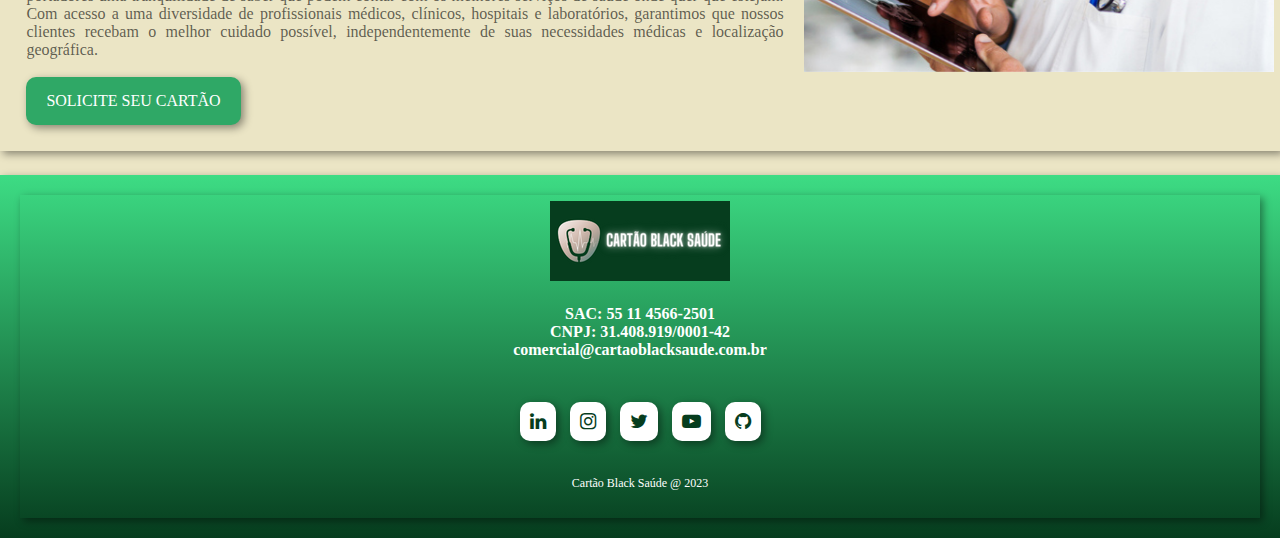
<file: financiamento-de-tratamentos.html>
<!DOCTYPE html>
<html lang="pt-br">
<head>
    <meta charset="UTF-8">
    <meta http-equiv="X-UA-Compatible" content="IE=edge">
    <meta name="viewport" content="width=device-width, initial-scale=1.0">
    <link rel="shortcut icon" href="img/images/logotipo cartao black7.png" type="image/x-icon">
    <link rel="stylesheet" href="css/style.css">
    <link rel="stylesheet" href="https://cdnjs.cloudflare.com/ajax/libs/font-awesome/4.7.0/css/font-awesome.css" integrity="sha512-5A8nwdMOWrSz20fDsjczgUidUBR8liPYU+WymTZP1lmY9G6Oc7HlZv156XqnsgNUzTyMefFTcsFH/tnJE/+xBg==" crossorigin="anonymous" referrerpolicy="no-referrer" />
    <title>CARTÃO BLACK SAÚDE</title>
</head>
<body>
    <header style="background-image: url('img/images/financiamento 1.png')" heigth="1200px" width="470px">
        <div class="container">
            <nav>
                <div class="logo">
                    <a href="index.html">
                        <img src="img/images/tinywow_change_bg_photo_27988005.png" alt="">
                    </a>
                </div>
                <ul class="ul">
                    <a href="home.html">HOME</a>
                    <a href="nossa-missao.html">NOSSA MISSÃO</a>
                    <a href="especialidades.html">ESPECIALIDADES</a>
                    <a href="solicite-seu-cartao.html">SOLICITE SEU CARTÃO</a>
                    <a href="financiamento-de-tratamentos.html">FINANCIAMENTO DE TRATAMENTO</a>
                    <a href="franquia.html">FRANQUIA</a>
                    <a href="contato.html" class="btn">CONTATO</a>
                    <div class="close-icon" onclick="closeMenu()">
                        <i class="fa fa-times-circle" aria-hidden="true"></i>
                    </div>
                </ul>
                <div class="menu-icon" onclick="openMenu()">
                    <i class="fa fa-bars"></i>
                </div>
            </nav>
            <section class="banner">
                <div class="banner-text">
                    <h1>FINANCIAMENTO DE TRATAMENTOS</h1>
                    <P>Financiamos até R$ 25.000,00 por Tratamento </P>
                    <a href="contato.html" class="btn">SOLICITE SEU CARTÃO</a>
                </div>
            </section>
        </div>
    </header>
    <section class="consultas-e-exames">
        <div class="container">
            <div class="consultas-eexames-text">
                <h3>FINANCIAMENTO DE TRATAMENTOS</h3> <br> <br>
                <P>
                    O Cartão Black Saúde, oferecido pelo Banco do Brasil, é uma solução inovadora que visa proporcionar acesso facilitado a tratamentos médicos e procedimentos de saúde de alta qualidade. Com um foco especial na comodidade e bem-estar dos seus clientes, esse programa de financiamento oferece uma série de benefícios exclusivos. <br> <br>

                    Ao adquirir o Cartão Black Saúde, você tem a possibilidade de financiar diversos tipos de tratamentos médicos, como cirurgias, exames complexos, internações hospitalares, procedimentos estéticos e outros serviços relacionados à saúde. Esse financiamento é uma alternativa viável para aqueles que buscam acesso imediato a cuidados médicos essenciais, mesmo que não possuíssem recursos financeiros disponíveis no momento. <br> <br>
                    
                    Uma das principais vantagens desse programa é a flexibilidade nas opções de pagamento. Com o Cartão Black Saúde, você pode escolher o prazo de parcelamento que melhor se adapta às suas necessidades e condições financeiras, tornando o pagamento mais acessível e conveniente. Além disso, o Banco do Brasil oferece taxas competitivas e condições satisfatórias, visando proporcionar uma experiência financeira transparente e satisfatória. <br> <br>
                    
                    Outro diferencial do Cartão Black Saúde é uma ampla rede de estabelecimentos médicos e parceiros credenciados. Com essa parceria, o Banco do Brasil garante que você tenha acesso a uma variedade de profissionais de saúde preparados e prescritos, hospitais de referência e clínicos especializados, oferecendo serviços de excelência em todo o país. <br> <br>
                    
                    A solicitação do Cartão Black Saúde é simples e rápida, e pode ser feita diretamente através dos canais de atendimento do Banco do Brasil, como agências físicas, aplicativo móvel ou internet banking. Após a aprovação do seu pedido, você receberá o cartão físico ou virtual e poderá utilizá-lo imediatamente para financiar seus tratamentos de saúde. <br> <br>
                    
                    O Cartão Black Saúde do Banco do Brasil é uma opção feminina e conveniente para garantir que você receba os cuidados médicos necessários sem comprometer seu orçamento. Com acesso facilitado a tratamentos de qualidade, flexibilidade nas formas de pagamento e uma ampla rede de parceiros credenciados, esse programa oferece tranquilidade e segurança na busca pela saúde e bem-estar.  <br> <br>
                </P>
                <a href="contato.html" class="btn animate-btn">SOLICITE SEU CARTÃO</a>
            </div>
            <div class="consultas-e-exames-img">
                <img src="img/images/financiamento 3.png" alt="consulta" height="500px" width="470px">
            </div>
        </div>
    </section>
    <section class="consultas-e-exames">
        <div class="container">
            <div class="consultas-e-exames-img">
                <img src="img/images/financiamento 2.png" alt="consulta" height="500px" width="470px">
            </div>
            <div class="consultas-eexames-text">
                <h3>TRATAMENTOS ESPECIALIZADOS</h3> <br> <br>
                <P>
                    O Cartão Black Saúde, um serviço exclusivo do Banco do Brasil, oferece uma ampla gama de tratamentos especializados em diversas áreas da saúde. Com um total de 54 especialidades disponíveis, esse programa é projetado para garantir que você tenha acesso a cuidados médicos de alta qualidade em diferentes áreas de necessidade. <br> <br>

                    Independentemente do tipo de tratamento que você precisa, o Cartão Black Saúde está preparado para atender às suas necessidades específicas. Desde especialidades médicas tradicionais, como cardiologia, ortopedia e dermatologia, até áreas mais especializadas, como oncologia, neurologia, otorrinolaringologia, entre outras, esse programa abrange um amplo espectro de especialidades para atender às demandas médicas mais complexas. <br> <br>
                    
                    Com o Cartão Black Saúde, você tem a liberdade de escolher o especialista ou a clínica de sua preferência dentro da rede credenciada, que abrange profissionais e instituições renomadas em todo o país. Esse acesso privilegiado a especialistas altamente aprovados garante que você receba o tratamento adequado e personalizado para o seu quadro de saúde. <br> <br>
                    
                    Além disso, o programa do Cartão Black Saúde não se limita apenas a especialidades médicas. Ele também oferece tratamentos especializados em áreas como fisioterapia, psicologia, nutrição, odontologia e muitas outras disciplinas essenciais para o cuidado integral da saúde. <br> <br>
                    
                    O processo de agendamento dos tratamentos especializados é simples e descomplicado. Basta entrar em contato com a central de atendimento do Cartão Black Saúde para obter orientações e marcar sua consulta ou procedimento com o profissional ou a clínica escolhida. Dessa forma, você terá a garantia de receber atendimento prioritário e personalizado, sem longas esperas. <br>  <br>
                    
                    O Cartão Black Saúde do Banco do Brasil é a solução ideal para aqueles que buscam tratamentos especializados em uma ampla variedade de áreas da saúde. Com 54 especialidades disponíveis, uma rede credenciada de alto nível e um processo de agendamento simples, esse programa proporciona a tranquilidade de receber cuidados médicos especializados, garantindo o melhor atendimento para a sua saúde e bem-estar. <br> <br>
                </P> <br>
                <a href="contato.html" class="btn animate-btn">SOLICITE SEU CARTÃO</a>
            </div>
            
        </div>
    </section>
    <section class="depoimentos">
        <div class="container">
            <h3>AS PRINCIPAIS VANTAGENS DE TER O CARTÃO BLACK SAÚDE</h3><br> <br>
            <p>
                O Cartão Black Saúde, um serviço exclusivo do Banco do Brasil, oferece uma ampla gama de tratamentos especializados em diversas áreas da saúde. Com um total de 54 especialidades disponíveis, esse programa é projetado para garantir que você tenha acesso a cuidados médicos de alta qualidade em diferentes áreas de necessidade. <br> <br>

                Independentemente do tipo de tratamento que você precisa, o Cartão Black Saúde está preparado para atender às suas necessidades específicas. Desde especialidades médicas tradicionais, como cardiologia, ortopedia e dermatologia, até áreas mais especializadas, como oncologia, neurologia, otorrinolaringologia, entre outras, esse programa abrange um amplo espectro de especialidades para atender às demandas médicas mais complexas. <br> <br>
                
                Com o Cartão Black Saúde, você tem a liberdade de escolher o especialista ou a clínica de sua preferência dentro da rede credenciada, que abrange profissionais e instituições renomadas em todo o país. Esse acesso privilegiado a especialistas altamente aprovados garante que você receba o tratamento adequado e personalizado para o seu quadro de saúde. <br> <br>
                
                Além disso, o programa do Cartão Black Saúde não se limita apenas a especialidades médicas. Ele também oferece tratamentos especializados em áreas como fisioterapia, psicologia, nutrição, odontologia e muitas outras disciplinas essenciais para o cuidado integral da saúde. <br> <br>
                
                O processo de agendamento dos tratamentos especializados é simples e descomplicado. Basta entrar em contato com a central de atendimento do Cartão Black Saúde para obter orientações e marcar sua consulta ou procedimento com o profissional ou a clínica escolhida. Dessa forma, você terá a garantia de receber atendimento prioritário e personalizado, sem longas esperas. <br> <br>
                
                O Cartão Black Saúde do Banco do Brasil é a solução ideal para aqueles que buscam tratamentos especializados em uma ampla variedade de áreas da saúde. Com 54 especialidades disponíveis, uma rede credenciada de alto nível e um processo de agendamento simples, esse programa proporciona a tranquilidade de receber cuidados médicos especializados, garantindo o melhor atendimento para a sua saúde e bem-estar. <br> <br>

            </p>
            <div class="cards">
                <div class="cards-itens">
                    <img src="img/images/logotipo cartão black 4.png" alt="cartão black">
                    <p class="nome-user">SOLICITE JÁ O SEU</p>
                    <p class="depoimento-user">
                        <a href="contato.html" target="_blank">
                           <img src="img/images/visa-cartão.png" alt="" style="width: 240px; height: auto;">
                        </a>
                    </p>
                </div>
                <div class="cards">
                    <div class="cards-itens">
                        <img src="img/images/logotipo cartão black 4.png" alt="cartão black">
                        <p class="nome-user">SOLICITE JÁ O SEU</p>
                        <p class="depoimento-user">
                            <a href="contato.html" target="_blank">
                               <img src="img/images/master-cartao.png" alt="" style="width: 240px; height: auto;">
                            </a>
                        </p>
                    </div>
                    <div class="cards">
                        <div class="cards-itens">
                            <img src="img/images/logotipo cartão black 4.png" alt="cartão black">
                            <p class="nome-user">SOLICITE JÁ O SEU</p>
                            <p class="depoimento-user">
                                <a href="contato.html" target="_blank">
                                    <img src="img/images/cartao-frente.png" alt="" style="width: 240px; height: auto;">
                                </a>
                            </p>
                     </div>
            </div>
        </div>
        <div id="container">
            <table>
             <caption>
                 CARTÃO BLACK, SAÚDE COM QUALIDADE QUE CABE NO SEU BOLÇO.
             </caption>
             <tr class="destaque">
                     <th scope="col">BENEFICIOS</th>
                 <th scope="col"> VALORES R$</th>
                 <th scope="col">CONSULTAS / EXAMES</th>
             </tr>
             <tr>
                 <td>
                     VALOR MENSAL (CARTÃO BLACK SAÚDE)
                 </td>
                 <td class="numero">
                     <a href="contato.html" target="_blank">
                         <strong>
                              R$  39,90
                         </strong>
                     </a>
                 </td>
                     <td>OPÇÃO DE CONSULTAS PRESENCIAL / ONLINE</td>
             </tr>
             <tr>
                 <td>
                     VALOR DE CONSULTAS (CLINICO GERAL)
                 </td>
                 <td class="numero">
                     <a href="contato.html" target="_blank">
                         <strong>
                             R$  40,00
                         </strong>
                     </a>
                 </td>
                 <td>OPÇÃO DE CONSULTAS PRESENCIAL / ONLINE</td>
             </tr>
             <tr>
                 <td>
                     VALOR DE EXAMES (ESPECIALISTAS)
                 </td>
                 <td class="numero">
                     <a href="contato.html" target="_blank">
                         <strong>
                             R$  50,00
                         </strong>
                     </a>
                 </td>
                 <td>OPÇÃO DE CONSULTAS PRESENCIAL / ONLINE</td>
             </tr>
             <tr>
                 <td>
                     FINANCIAMENTO DE TRATAMENTOS (DE ATÉ:)
                 </td>
                 <td class="numero">
                     <a href="contato.html" target="_blank">
                         <strong>
                            R$  25.000,00
                         </strong>
                     </a>
                 </td>
                 <td>O CARTÃO BLACK ATENDE ATÉ 54 ESPECIALIDADES</td>
             </tr>
            </table>
        </div>
    </section>
    <section class="parceiros">
        <div class="container">
            <h3>NOSSOS PRINCIPAIS PARCEIROS</h3> <br> <br>
            <P>
                Nossos parceiros são instituições renomadas e altamente respeitadas em suas respectivas áreas de atuação, proporcionando aos portadores do Cartão Black Saúde acesso privilegiado a serviços de excelência. Entre os nossos parceiros mais destacados estão. <br> <br>

                Hospital Sírio-Libanês: Referência nacional e internacional em serviços de saúde, o Hospital Sírio-Libanês é conhecido por sua excelência em diagnóstico, tratamento e pesquisa médica. Com equipamentos de última geração e uma equipe multidisciplinar altamente qualificada, o hospital oferece uma ampla gama de especialidades médicas e médicas, garantindo o mais alto padrão de cuidados aos pacientes. <br> <br>

                Hospital São Luiz: Reconhecido pela qualidade de seus serviços e infraestrutura moderna, o Hospital São Luiz é referência em atendimento hospitalar de alta complexidade. Com uma equipe médica especializada e uma vasta gama de especialidades, o hospital oferece diagnóstico preciso e tratamentos avançados, proporcionando conforto e segurança aos pacientes. <br> <br>

                Banco do Brasil: Uma instituição financeira de renome, o Banco do Brasil é nosso parceiro estratégico para oferecer soluções financeiras exclusivas aos portadores do Cartão Black Saúde. Com parceria, os clientes têm acesso a serviços financeiros personalizados, como linhas de crédito especiais, investimentos e consultoria financeira, para auxiliar na gestão e no planejamento financeiro relacionado à saúde. <br> <br>

                Laboratório Sabin: Reconhecido pela qualidade e precisão dos seus exames, o Laboratório Sabin é um parceiro fundamental para garantir diagnósticos de internamento e eficiência aos portadores do Cartão Black Saúde. Com uma vasta gama de testes laboratoriais disponíveis, o laboratório oferece resultados rápidos e precisos, confiante para um tratamento adequado e uma monitorização eficaz da saúde dos pacientes. br <br>

                Além desses parceiros mencionados, temos uma extensa rede de instituições de saúde, clínicos, profissionais, laboratórios e outras consultas de serviços de saúde, cuidadosamente selecionadas para garantir a mais alta qualidade e a melhor experiência para os portadores do Cartão Black Saúde. Todos os nossos parceiros seguem os mesmos valores de excelência, compromisso com o bem-estar e cuidado com a saúde dos pacientes. <br> <br>
            </P>
            <div>
                <a href="https://www.hospitalsiriolibanes.org.br/" target="_blank"><img src="img/images/imagem sirio libanes.png" alt="hospitais"></a>
                <a href="https://www.rededorsaoluiz.com.br/" target="_blank"><img src="img/images/imagem sao luis.png" alt="hospitais"></a>
                <a href="https://www.sabin.com.br/" target="_blank"><img src="img/images/imagem sabin.png" alt="clinicas"></a>
                <a href="https://www.centromedicodetoluca.com.mx/laboratorio/" target="_blank"><img src="img/images/imagem toluca .png" alt="loboratórios"></a>
                <a href="https://www.visa.com.br/" target="_blank"><img src="img/images/imagem visa.png" alt="dentistas"></a>
                <a href="https://dentplan.com.br/primeiraconsulta/" target="_blank"><img src="img/images/imagem dentplan.png" alt="farmacias"></a>
                <a href="https://www.bb.com.br/site/pra-voce/profissional-liberal-e-socio-dirigente-de-empresa/medicos/" target="_blank"><img src="img/images/imagem bb .png" alt="bancos"></a>
            </div>

        </div>

    </section>
    <section class="consultas-e-exames">
        <div class="container">
            <div class="consultas-eexames-text">
                <h3>AMPLA REDE DE ATENDIMENTOS</h3> <br> <br>
                <P>
                    O Cartão Black Saúde possui uma ampla e abrangente rede de atendimentos em todo o território nacional, oferecendo aos seus portadores acesso a uma extensa lista de médicos, clínicas, hospitais e laboratórios de excelência. <br> <br>

                    Nossa rede de atendimento foi cuidadosamente selecionada para garantir que os portadores do Cartão Black Saúde tenham acesso aos melhores serviços de saúde, não importa onde estejam no país. Trabalhamos em parceria com uma variedade de instituições médicas conceituadas, desde hospitais de referência até clínicas especializadas, abrangendo todas as especialidades médicas. <br> <br>

                    Seja qual for a necessidade médica, os portadores do Cartão Black Saúde podem contar com uma rede de profissionais altamente resistentes e com experiência em diversas áreas, incluindo cardiologia, oncologia, ortopedia, ginecologia, pediatria, entre outras. Essa diversidade de especialidades garante que os pacientes recebam o atendimento adequado e personalizado para suas condições específicas. <br> <br>

                    Além disso, nossa rede de atendimento inclui laboratórios de diagnóstico de última geração, que criam uma ampla gama de exames clínicos e de imagem. Isso garante que os portadores tenham acesso a serviços de diagnóstico precisos e aguardados, permitindo um tratamento eficaz e personalizado. <br> <br>

                    Independentemente de onde estejam no Brasil, os portadores do Cartão Black Saúde podem confiar na disponibilidade e acessibilidade dos nossos parceiros de atendimento. Temos uma ampla cobertura geográfica, abrangendo grandes centros urbanos, capitais e até mesmo áreas mais remotas, garantindo que nossos clientes recebam o cuidado necessário, independentemente de sua localização. <br> <br>

                    Em resumo, a ampla rede de atendimentos do Cartão Black Saúde em todo o território nacional oferece aos portadores uma tranquilidade de saber que podem contar com os melhores serviços de saúde onde quer que estejam. Com acesso a uma diversidade de profissionais médicos, clínicos, hospitais e laboratórios, garantimos que nossos clientes recebam o melhor cuidado possível, independentemente de suas necessidades médicas e localização geográfica. <br> <br>
                </P>
                <a href="contato.html" class="btn animate-btn">SOLICITE SEU CARTÃO</a>
            </div>
            <div class="consultas-e-exames-img">
                <img src="img/images/financiamento 1 (1).png" alt="consulta" height="500px" width="470px">
            </div>
        </div>
    </section>
    <footer class="footer">
        <div class="container">
            <img src="img/images/logotipo cartão black 4.png" alt="logo">
            <h4><strng>
                SAC: 55 11 4566-2501 <br>
                CNPJ: 31.408.919/0001-42 <br> comercial@cartaoblacksaude.com.br <br>
        </strng></h4> <br>
            <div class="links">
                <a href="https://www.linkedin.com/in/cart%C3%A3o-black-sa%C3%BAde-56b789235/" target="_blank"> <i class="fa fa-linkedin"></i></a>
                <a href="https://www.instagram.com/cartaoblacksaude/" target="_blank"> <i class="fa fa-instagram"></i></a>
                <a href="https://twitter.com/SaudeBlack" target="_blank"> <i class="fa fa-twitter"></i></a>
                <a href="https://www.youtube.com/channel/UC6_RUPoHvpSLVKjflVVgawg" target="_blank"> <i class="fa fa-youtube-play"></i></a>
                <a href="https://github.com/cartaoblack" target="_blank"> <i class="fa fa-github"></i></a>
             </div>
             <p class="copyright">Cartão Black Saúde @ 2023</p>
        </div>
    </footer>
    <script src="js/main.js"></script>
</body>
</html>
</file>
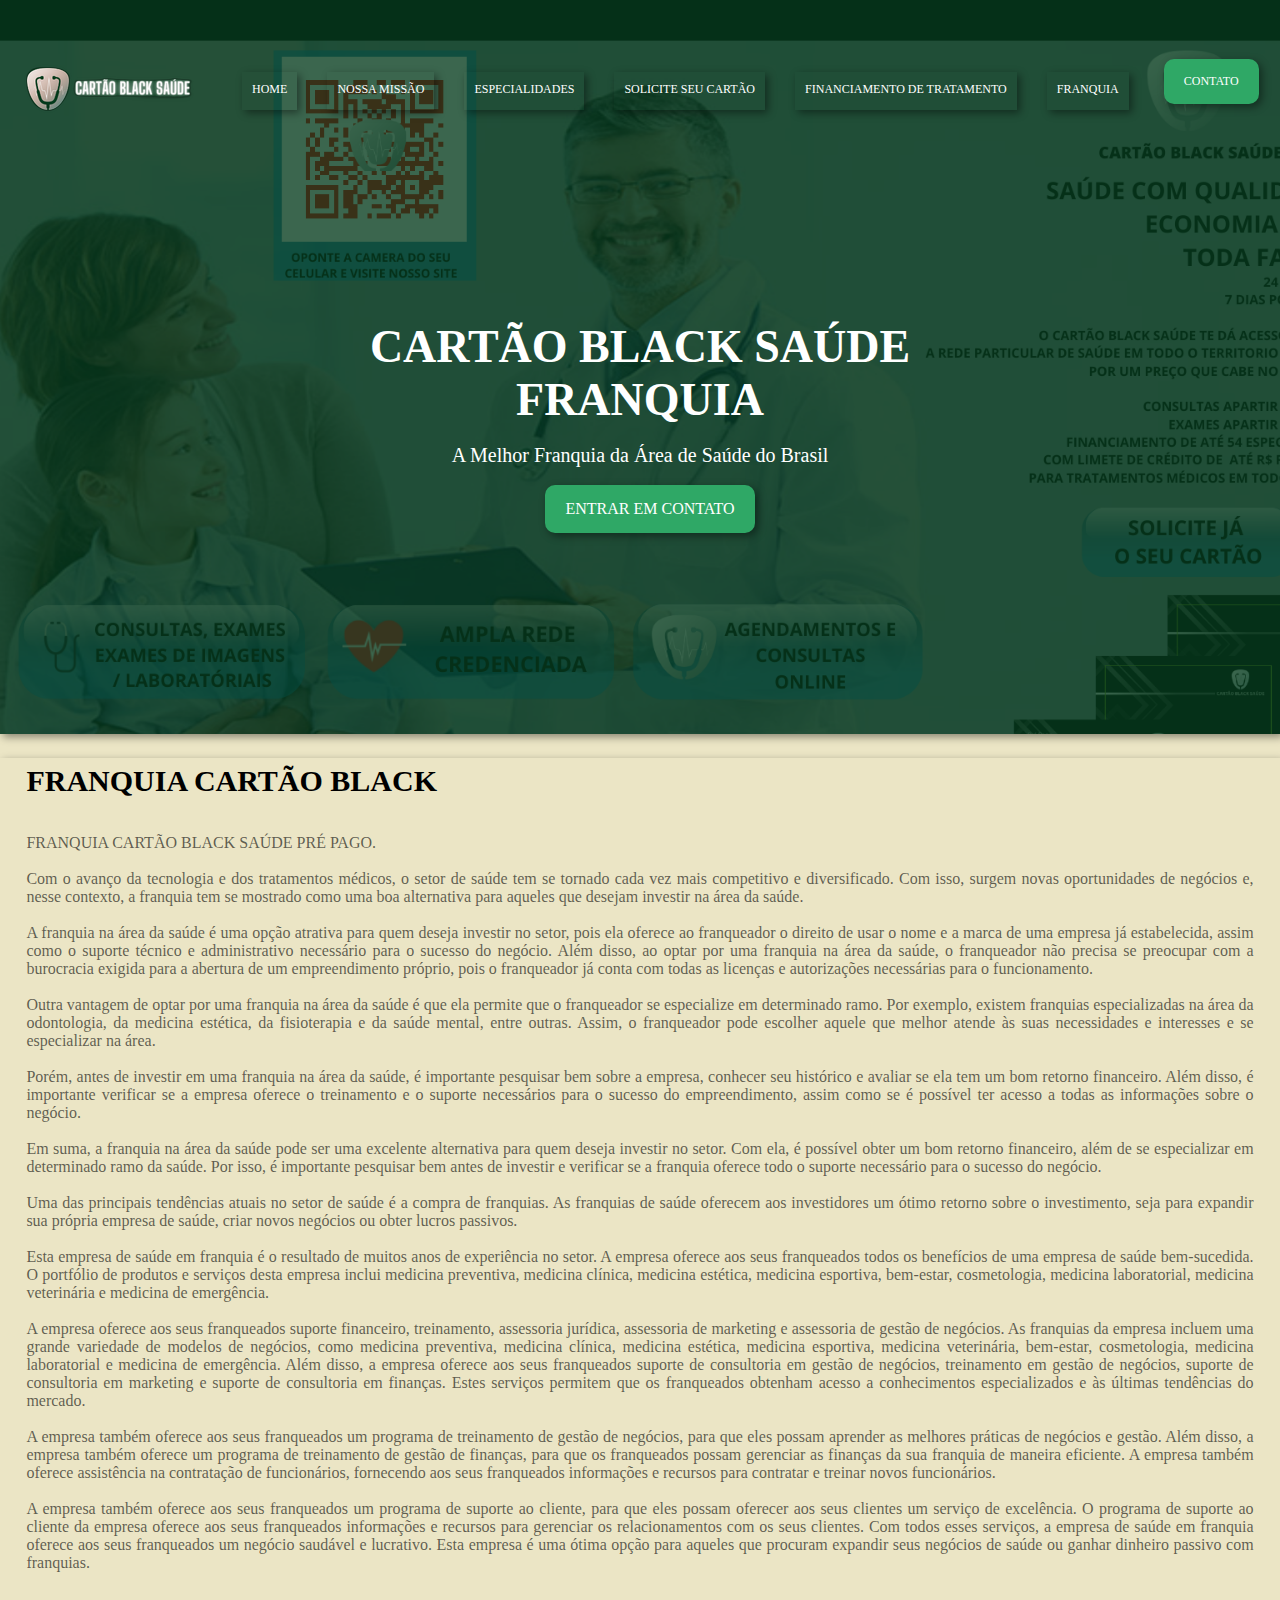
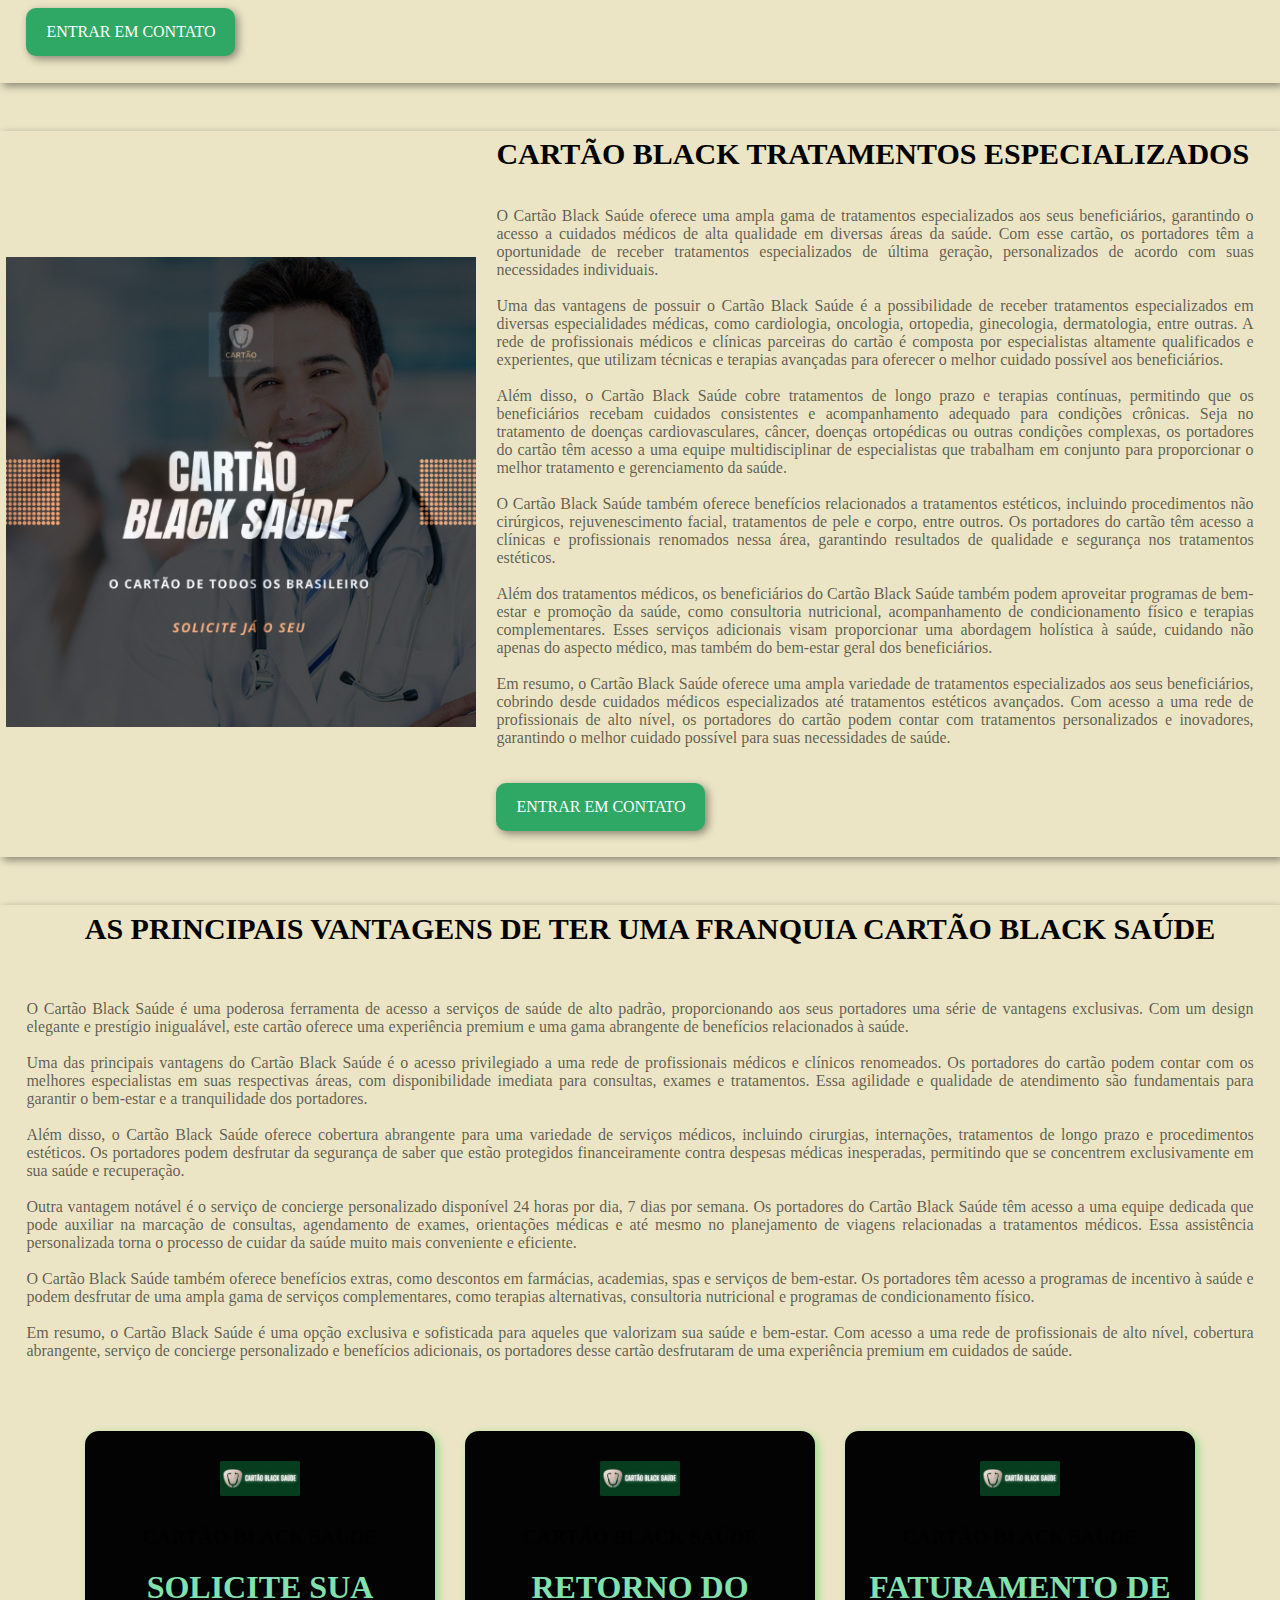
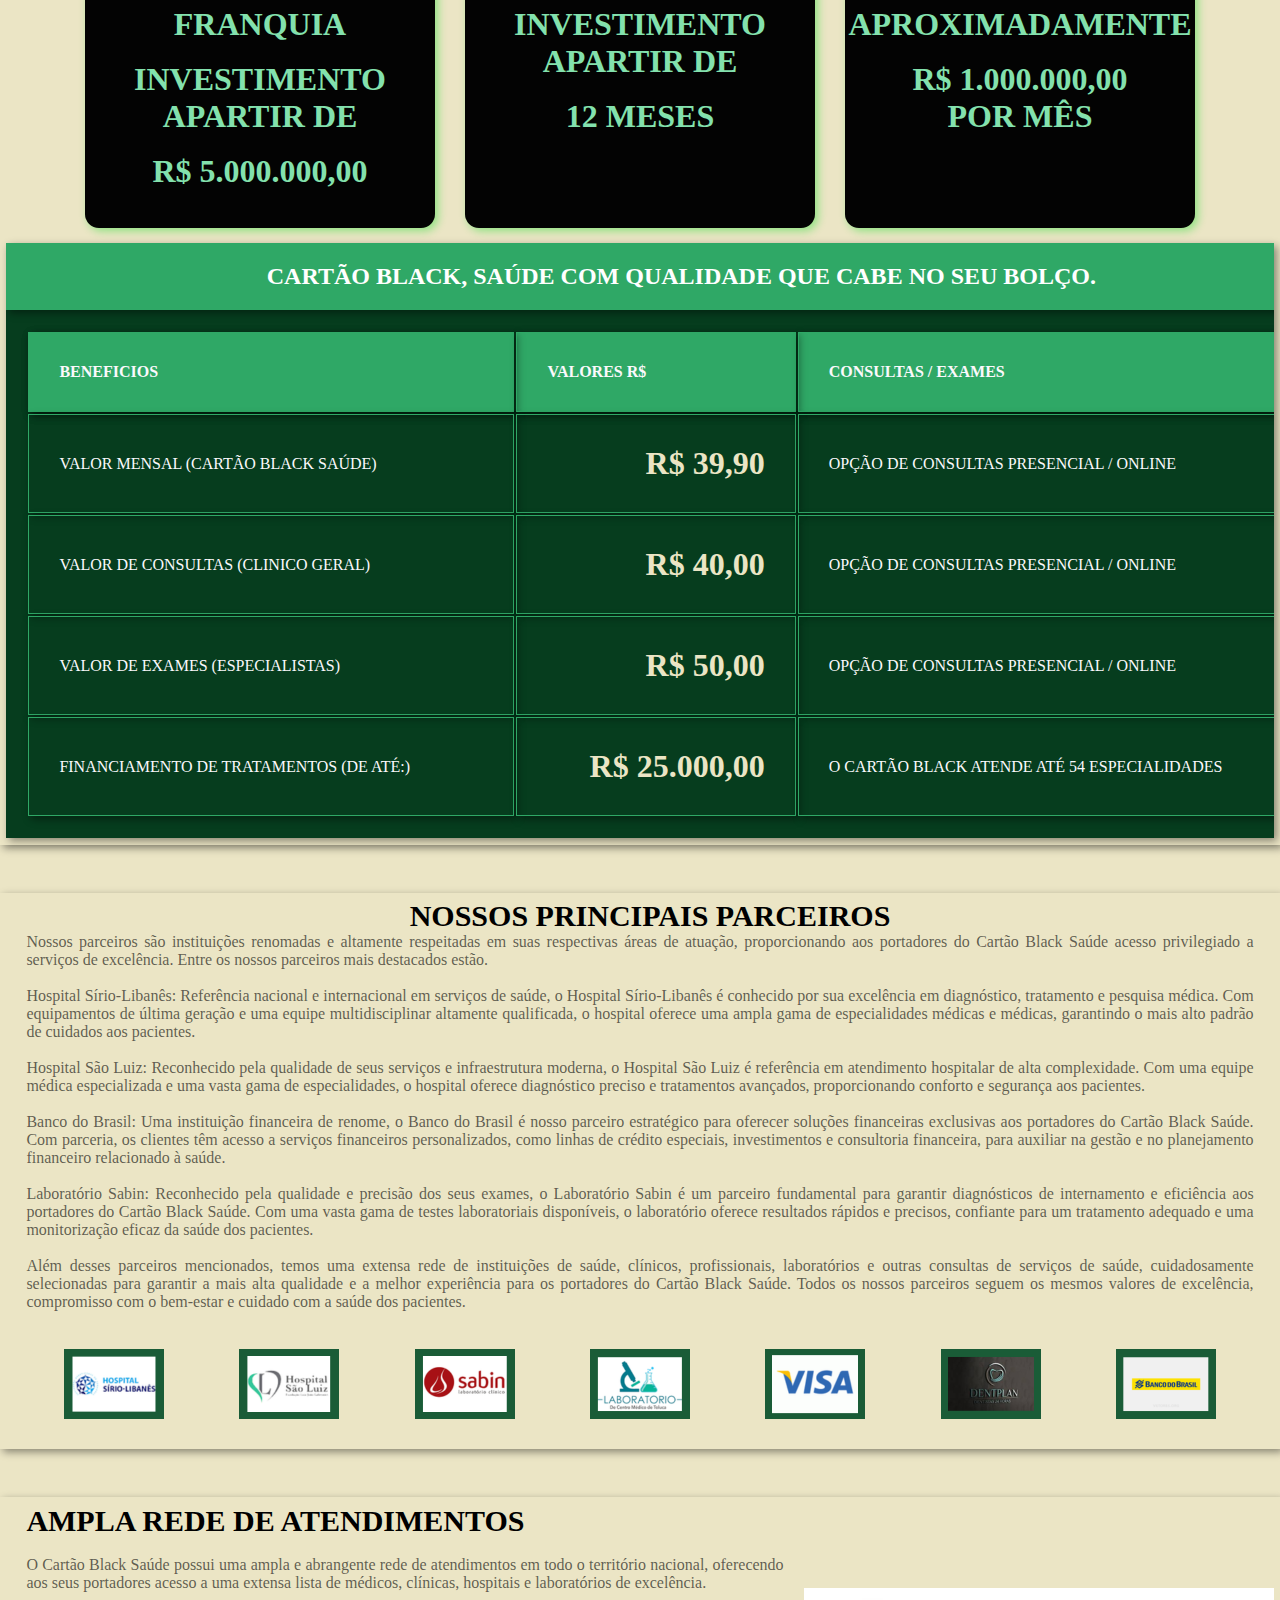
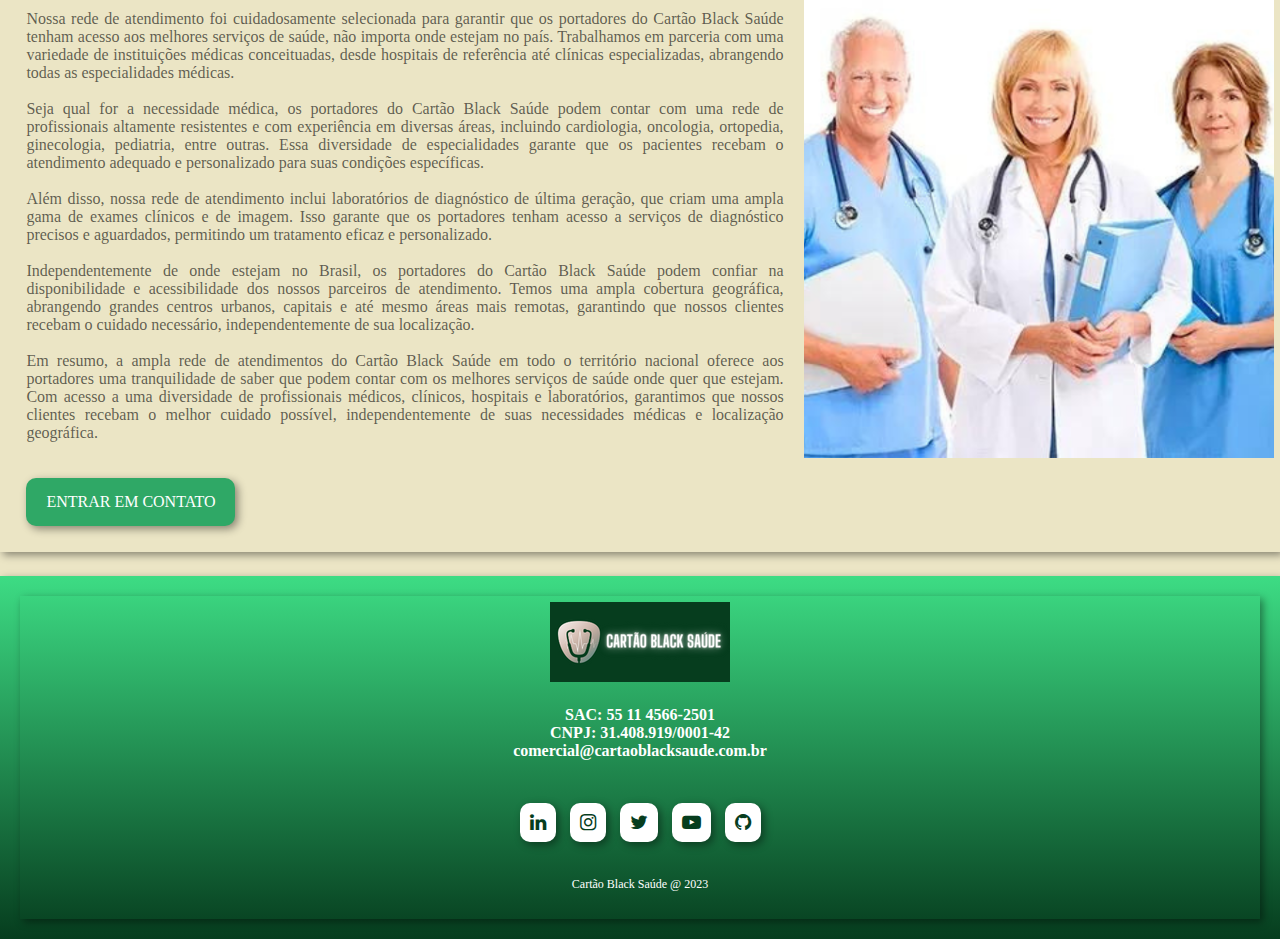
<file: franquia.html>
<!DOCTYPE html>
<html lang="pt-br">
<head>
    <meta charset="UTF-8">
    <meta http-equiv="X-UA-Compatible" content="IE=edge">
    <meta name="viewport" content="width=device-width, initial-scale=1.0">
    <link rel="shortcut icon" href="img/images/logotipo cartao black7.png" type="image/x-icon">
    <link rel="stylesheet" href="css/style.css">
    <link rel="stylesheet" href="https://cdnjs.cloudflare.com/ajax/libs/font-awesome/4.7.0/css/font-awesome.css" integrity="sha512-5A8nwdMOWrSz20fDsjczgUidUBR8liPYU+WymTZP1lmY9G6Oc7HlZv156XqnsgNUzTyMefFTcsFH/tnJE/+xBg==" crossorigin="anonymous" referrerpolicy="no-referrer" />
    <title>CARTÃO BLACK SAÚDE</title>
</head>
<body>
    <header style="background-image: url('img/images/1.png')" heigth="1200px" width="400px">
        <div class="container">
            <nav>
                <div class="logo">
                    <a href="index.html">
                        <img src="img/images/tinywow_change_bg_photo_27988005.png" alt="">
                    </a>
                </div>
                <ul class="ul">
                    <a href="home.html">HOME</a>
                    <a href="nossa-missao.html">NOSSA MISSÃO</a>
                    <a href="especialidades.html">ESPECIALIDADES</a>
                    <a href="solicite-seu-cartao.html">SOLICITE SEU CARTÃO</a>
                    <a href="financiamento-de-tratamentos.html">FINANCIAMENTO DE TRATAMENTO</a>
                    <a href="franquia.html">FRANQUIA</a>
                    <a href="contato.html" class="btn">CONTATO</a>
                    <div class="close-icon" onclick="closeMenu()">
                        <i class="fa fa-times-circle" aria-hidden="true"></i>
                    </div>
                </ul>
                <div class="menu-icon" onclick="openMenu()">
                    <i class="fa fa-bars"></i>
                </div>
            </nav>
            <section class="banner">
                <div class="banner-text">
                    <h1>CARTÃO BLACK SAÚDE FRANQUIA</h1>
                    <P>A Melhor Franquia da Área de Saúde do Brasil</P>
                    <a href="contato.html" class="btn">ENTRAR EM CONTATO</a>
                </div>
            </section>
        </div>
    </header>
    <section class="consultas-e-exames">
        <div class="container">
            <div class="consultas-eexames-text">
                <h3>FRANQUIA CARTÃO BLACK</h3> <br> <br>
                <P>
                    FRANQUIA CARTÃO BLACK SAÚDE PRÉ PAGO. <br> <br>

                    Com o avanço da tecnologia e dos tratamentos médicos, o setor de saúde tem se tornado cada vez mais competitivo e diversificado. Com isso, surgem novas oportunidades de negócios e, nesse contexto, a franquia tem se mostrado como uma boa alternativa para aqueles que desejam investir na área da saúde. <br> <br>
                    
                    A franquia na área da saúde é uma opção atrativa para quem deseja investir no setor, pois ela oferece ao franqueador o direito de usar o nome e a marca de uma empresa já estabelecida, assim como o suporte técnico e administrativo necessário para o sucesso do negócio. Além disso, ao optar por uma franquia na área da saúde, o franqueador não precisa se preocupar com a burocracia exigida para a abertura de um empreendimento próprio, pois o franqueador já conta com todas as licenças e autorizações necessárias para o funcionamento. <br> <br>

                    Outra vantagem de optar por uma franquia na área da saúde é que ela permite que o franqueador se especialize em determinado ramo. Por exemplo, existem franquias especializadas na área da odontologia, da medicina estética, da fisioterapia e da saúde mental, entre outras. Assim, o franqueador pode escolher aquele que melhor atende às suas necessidades e interesses e se especializar na área. <br> <br>
                    
                    Porém, antes de investir em uma franquia na área da saúde, é importante pesquisar bem sobre a empresa, conhecer seu histórico e avaliar se ela tem um bom retorno financeiro. Além disso, é importante verificar se a empresa oferece o treinamento e o suporte necessários para o sucesso do empreendimento, assim como se é possível ter acesso a todas as informações sobre o negócio. <br> <br>
                    
                    Em suma, a franquia na área da saúde pode ser uma excelente alternativa para quem deseja investir no setor. Com ela, é possível obter um bom retorno financeiro, além de se especializar em determinado ramo da saúde. Por isso, é importante pesquisar bem antes de investir e verificar se a franquia oferece todo o suporte necessário para o sucesso do negócio. <br> <br>
                    
                    Uma das principais tendências atuais no setor de saúde é a compra de franquias. As franquias de saúde oferecem aos investidores um ótimo retorno sobre o investimento, seja para expandir sua própria empresa de saúde, criar novos negócios ou obter lucros passivos.
                    <br> <br>
                    Esta empresa de saúde em franquia é o resultado de muitos anos de experiência no setor. A empresa oferece aos seus franqueados todos os benefícios de uma empresa de saúde bem-sucedida. O portfólio de produtos e serviços desta empresa inclui medicina preventiva, medicina clínica, medicina estética, medicina esportiva, bem-estar, cosmetologia, medicina laboratorial, medicina veterinária e medicina de emergência.
                    <br> <br>
                    A empresa oferece aos seus franqueados suporte financeiro, treinamento, assessoria jurídica, assessoria de marketing e assessoria de gestão de negócios. As franquias da empresa incluem uma grande variedade de modelos de negócios, como medicina preventiva, medicina clínica, medicina estética, medicina esportiva, medicina veterinária, bem-estar, cosmetologia, medicina laboratorial e medicina de emergência.
                    Além disso, a empresa oferece aos seus franqueados suporte de consultoria em gestão de negócios, treinamento em gestão de negócios, suporte de consultoria em marketing e suporte de consultoria em finanças. Estes serviços permitem que os franqueados obtenham acesso a conhecimentos especializados e às últimas tendências do mercado. <br> <br>

                    A empresa também oferece aos seus franqueados um programa de treinamento de gestão de negócios, para que eles possam aprender as melhores práticas de negócios e gestão. Além disso, a empresa também oferece um programa de treinamento de gestão de finanças, para que os franqueados possam gerenciar as finanças da sua franquia de maneira eficiente.
                    A empresa também oferece assistência na contratação de funcionários, fornecendo aos seus franqueados informações e recursos para contratar e treinar novos funcionários. <br> <br>

                    A empresa também oferece aos seus franqueados um programa de suporte ao cliente, para que eles possam oferecer aos seus clientes um serviço de excelência. O programa de suporte ao cliente da empresa oferece aos seus franqueados informações e recursos para gerenciar os relacionamentos com os seus clientes.
                    Com todos esses serviços, a empresa de saúde em franquia oferece aos seus franqueados um negócio saudável e lucrativo. Esta empresa é uma ótima opção para aqueles que procuram expandir seus negócios de saúde ou ganhar dinheiro passivo com franquias. <br> <br>
                </P> <br>
                <a href="contato.html" class="btn animate-btn">ENTRAR EM CONTATO</a>
            </div>
        </div>
    </section>
    <section class="consultas-e-exames">
        <div class="container">
            <div class="consultas-e-exames-img">
                <img src="img/images/nossa missao 1 (1).png" alt="consulta" heigth="500px" width="470px">
            </div>
            <div class="consultas-eexames-text">
                <h3>CARTÃO BLACK TRATAMENTOS ESPECIALIZADOS</h3> <br> <br>
                <P>
                   O Cartão Black Saúde oferece uma ampla gama de tratamentos especializados aos seus beneficiários, garantindo o acesso a cuidados médicos de alta qualidade em diversas áreas da saúde. Com esse cartão, os portadores têm a oportunidade de receber tratamentos especializados de última geração, personalizados de acordo com suas necessidades individuais. <br> <br>

                   Uma das vantagens de possuir o Cartão Black Saúde é a possibilidade de receber tratamentos especializados em diversas especialidades médicas, como cardiologia, oncologia, ortopedia, ginecologia, dermatologia, entre outras. A rede de profissionais médicos e clínicas parceiras do cartão é composta por especialistas altamente qualificados e experientes, que utilizam técnicas e terapias avançadas para oferecer o melhor cuidado possível aos beneficiários. <br> <br>

                   Além disso, o Cartão Black Saúde cobre tratamentos de longo prazo e terapias contínuas, permitindo que os beneficiários recebam cuidados consistentes e acompanhamento adequado para condições crônicas. Seja no tratamento de doenças cardiovasculares, câncer, doenças ortopédicas ou outras condições complexas, os portadores do cartão têm acesso a uma equipe multidisciplinar de especialistas que trabalham em conjunto para proporcionar o melhor tratamento e gerenciamento da saúde. <br> <br>

                   O Cartão Black Saúde também oferece benefícios relacionados a tratamentos estéticos, incluindo procedimentos não cirúrgicos, rejuvenescimento facial, tratamentos de pele e corpo, entre outros. Os portadores do cartão têm acesso a clínicas e profissionais renomados nessa área, garantindo resultados de qualidade e segurança nos tratamentos estéticos. <br> <br>

                   Além dos tratamentos médicos, os beneficiários do Cartão Black Saúde também podem aproveitar programas de bem-estar e promoção da saúde, como consultoria nutricional, acompanhamento de condicionamento físico e terapias complementares. Esses serviços adicionais visam proporcionar uma abordagem holística à saúde, cuidando não apenas do aspecto médico, mas também do bem-estar geral dos beneficiários. <br> <br>

                   Em resumo, o Cartão Black Saúde oferece uma ampla variedade de tratamentos especializados aos seus beneficiários, cobrindo desde cuidados médicos especializados até tratamentos estéticos avançados. Com acesso a uma rede de profissionais de alto nível, os portadores do cartão podem contar com tratamentos personalizados e inovadores, garantindo o melhor cuidado possível para suas necessidades de saúde. <br> <br>
                </P> <br>
                <a href="contato.html" class="btn animate-btn">ENTRAR EM CONTATO</a>
            </div>
            
        </div>
    </section>
    <section class="depoimentos">
        <div class="container">
            <h3>AS PRINCIPAIS VANTAGENS DE TER UMA FRANQUIA CARTÃO BLACK SAÚDE</h3> <br> <br>
            <p> <br>
                O Cartão Black Saúde é uma poderosa ferramenta de acesso a serviços de saúde de alto padrão, proporcionando aos seus portadores uma série de vantagens exclusivas. Com um design elegante e prestígio inigualável, este cartão oferece uma experiência premium e uma gama abrangente de benefícios relacionados à saúde. <br> <br>

                Uma das principais vantagens do Cartão Black Saúde é o acesso privilegiado a uma rede de profissionais médicos e clínicos renomeados. Os portadores do cartão podem contar com os melhores especialistas em suas respectivas áreas, com disponibilidade imediata para consultas, exames e tratamentos. Essa agilidade e qualidade de atendimento são fundamentais para garantir o bem-estar e a tranquilidade dos portadores. <br> <br>

                Além disso, o Cartão Black Saúde oferece cobertura abrangente para uma variedade de serviços médicos, incluindo cirurgias, internações, tratamentos de longo prazo e procedimentos estéticos. Os portadores podem desfrutar da segurança de saber que estão protegidos financeiramente contra despesas médicas inesperadas, permitindo que se concentrem exclusivamente em sua saúde e recuperação. <br> <br>

                Outra vantagem notável é o serviço de concierge personalizado disponível 24 horas por dia, 7 dias por semana. Os portadores do Cartão Black Saúde têm acesso a uma equipe dedicada que pode auxiliar na marcação de consultas, agendamento de exames, orientações médicas e até mesmo no planejamento de viagens relacionadas a tratamentos médicos. Essa assistência personalizada torna o processo de cuidar da saúde muito mais conveniente e eficiente. <br> <br>

                O Cartão Black Saúde também oferece benefícios extras, como descontos em farmácias, academias, spas e serviços de bem-estar. Os portadores têm acesso a programas de incentivo à saúde e podem desfrutar de uma ampla gama de serviços complementares, como terapias alternativas, consultoria nutricional e programas de condicionamento físico. <br> <br>

                Em resumo, o Cartão Black Saúde é uma opção exclusiva e sofisticada para aqueles que valorizam sua saúde e bem-estar. Com acesso a uma rede de profissionais de alto nível, cobertura abrangente, serviço de concierge personalizado e benefícios adicionais, os portadores desse cartão desfrutaram de uma experiência premium em cuidados de saúde. <br> <br>
            </p> <br>
            <div class="cards">
                <div class="cards-itens">
                    <img src="img/images/logotipo cartão black 4.png" alt="cartão black">
                    <p class="nome-user">CARTÃO BLACK SAÚDE</p>
                    <p class="depoimento-user">
                        <a href="contato.html" target="_blank">
                            <h1>SOLICITE SUA FRANQUIA</h1> <br>
                            <h1>INVESTIMENTO APARTIR DE</h1> <br>
                            <h1>R$ 5.000.000,00</h1> <br>
                        </a>
                    </p>
                </div>
                <div class="cards">
                    <div class="cards-itens">
                        <img src="img/images/logotipo cartão black 4.png" alt="cartão black">
                        <p class="nome-user">CARTÃO BLACK SAÚDE</p>
                        <p class="depoimento-user">
                            <a href="contato.html" target="_blank">
                                <h1>RETORNO DO INVESTIMENTO <br> APARTIR DE</h1> <br>
                                <h1>12 MESES</h1> <br>
                            </a>
                        </p>
                    </div>
                    <div class="cards">
                        <div class="cards-itens">
                            <img src="img/images/logotipo cartão black 4.png" alt="cartão black">
                            <p class="nome-user">CARTÃO BLACK SAÚDE</p>
                            <p class="depoimento-user">
                                <a href="contato.html" target="_blank">
                                    <h1>FATURAMENTO DE APROXIMADAMENTE</h1> <br>
                                    <h1>R$ 1.000.000,00</h1>
                                    <h1>POR MÊS</h1> <br>
                                </a>
                            </p>
                     </div>
            </div>
        </div>
        <div id="container">
            <table>
             <caption>
                 CARTÃO BLACK, SAÚDE COM QUALIDADE QUE CABE NO SEU BOLÇO.
             </caption>
             <tr class="destaque">
                     <th scope="col">BENEFICIOS</th>
                 <th scope="col"> VALORES R$</th>
                 <th scope="col">CONSULTAS / EXAMES</th>
             </tr>
             <tr>
                 <td>
                     VALOR MENSAL (CARTÃO BLACK SAÚDE)
                 </td>
                 <td class="numero">
                     <a href="contato.html" target="_blank">
                         <strong>
                              R$  39,90
                         </strong>
                     </a>
                 </td>
                     <td>OPÇÃO DE CONSULTAS PRESENCIAL / ONLINE</td>
             </tr>
             <tr>
                 <td>
                     VALOR DE CONSULTAS (CLINICO GERAL)
                 </td>
                 <td class="numero">
                     <a href="contato.html" target="_blank">
                         <strong>
                             R$  40,00
                         </strong>
                     </a>
                 </td>
                 <td>OPÇÃO DE CONSULTAS PRESENCIAL / ONLINE</td>
             </tr>
             <tr>
                 <td>
                     VALOR DE EXAMES (ESPECIALISTAS)
                 </td>
                 <td class="numero">
                     <a href="contato.html" target="_blank">
                         <strong>
                             R$  50,00
                         </strong>
                     </a>
                 </td>
                 <td>OPÇÃO DE CONSULTAS PRESENCIAL / ONLINE</td>
             </tr>
             <tr>
                 <td>
                     FINANCIAMENTO DE TRATAMENTOS (DE ATÉ:)
                 </td>
                 <td class="numero">
                     <a href="contato.html" target="_blank">
                         <strong>
                            R$  25.000,00
                         </strong>
                     </a>
                 </td>
                 <td>O CARTÃO BLACK ATENDE ATÉ 54 ESPECIALIDADES</td>
             </tr>
            </table>
        </div>
    </section>
    <section class="parceiros">
        <div class="container">
            <h3>NOSSOS PRINCIPAIS PARCEIROS</h3>
            <P>
                Nossos parceiros são instituições renomadas e altamente respeitadas em suas respectivas áreas de atuação, proporcionando aos portadores do Cartão Black Saúde acesso privilegiado a serviços de excelência. Entre os nossos parceiros mais destacados estão. <br> <br>

                Hospital Sírio-Libanês: Referência nacional e internacional em serviços de saúde, o Hospital Sírio-Libanês é conhecido por sua excelência em diagnóstico, tratamento e pesquisa médica. Com equipamentos de última geração e uma equipe multidisciplinar altamente qualificada, o hospital oferece uma ampla gama de especialidades médicas e médicas, garantindo o mais alto padrão de cuidados aos pacientes. <br> <br>

                Hospital São Luiz: Reconhecido pela qualidade de seus serviços e infraestrutura moderna, o Hospital São Luiz é referência em atendimento hospitalar de alta complexidade. Com uma equipe médica especializada e uma vasta gama de especialidades, o hospital oferece diagnóstico preciso e tratamentos avançados, proporcionando conforto e segurança aos pacientes. <br> <br>

                Banco do Brasil: Uma instituição financeira de renome, o Banco do Brasil é nosso parceiro estratégico para oferecer soluções financeiras exclusivas aos portadores do Cartão Black Saúde. Com parceria, os clientes têm acesso a serviços financeiros personalizados, como linhas de crédito especiais, investimentos e consultoria financeira, para auxiliar na gestão e no planejamento financeiro relacionado à saúde. <br> <br>

                Laboratório Sabin: Reconhecido pela qualidade e precisão dos seus exames, o Laboratório Sabin é um parceiro fundamental para garantir diagnósticos de internamento e eficiência aos portadores do Cartão Black Saúde. Com uma vasta gama de testes laboratoriais disponíveis, o laboratório oferece resultados rápidos e precisos, confiante para um tratamento adequado e uma monitorização eficaz da saúde dos pacientes.  <br> <br>

                Além desses parceiros mencionados, temos uma extensa rede de instituições de saúde, clínicos, profissionais, laboratórios e outras consultas de serviços de saúde, cuidadosamente selecionadas para garantir a mais alta qualidade e a melhor experiência para os portadores do Cartão Black Saúde. Todos os nossos parceiros seguem os mesmos valores de excelência, compromisso com o bem-estar e cuidado com a saúde dos pacientes. <br> <br>
            </P>
            <div>
                <a href="https://www.hospitalsiriolibanes.org.br/" target="_blank"><img src="img/images/imagem sirio libanes.png" alt="hospitais"></a>
                <a href="https://www.rededorsaoluiz.com.br/" target="_blank"><img src="img/images/imagem sao luis.png" alt="hospitais"></a>
                <a href="https://www.sabin.com.br/" target="_blank"><img src="img/images/imagem sabin.png" alt="clinicas"></a>
                <a href="https://www.centromedicodetoluca.com.mx/laboratorio/" target="_blank"><img src="img/images/imagem toluca .png" alt="loboratórios"></a>
                <a href="https://www.visa.com.br/" target="_blank"><img src="img/images/imagem visa.png" alt="dentistas"></a>
                <a href="https://dentplan.com.br/primeiraconsulta/" target="_blank"><img src="img/images/imagem dentplan.png" alt="farmacias"></a>
                <a href="https://www.bb.com.br/site/pra-voce/profissional-liberal-e-socio-dirigente-de-empresa/medicos/" target="_blank"><img src="img/images/imagem bb .png" alt="bancos"></a>
            </div>

        </div>

    </section>
    <section class="consultas-e-exames">
        <div class="container">
            <div class="consultas-eexames-text">
                <h3>AMPLA REDE DE ATENDIMENTOS</h3> <br>
                <P>
                    O Cartão Black Saúde possui uma ampla e abrangente rede de atendimentos em todo o território nacional, oferecendo aos seus portadores acesso a uma extensa lista de médicos, clínicas, hospitais e laboratórios de excelência. <br> <br>

                    Nossa rede de atendimento foi cuidadosamente selecionada para garantir que os portadores do Cartão Black Saúde tenham acesso aos melhores serviços de saúde, não importa onde estejam no país. Trabalhamos em parceria com uma variedade de instituições médicas conceituadas, desde hospitais de referência até clínicas especializadas, abrangendo todas as especialidades médicas. <br> <br>

                    Seja qual for a necessidade médica, os portadores do Cartão Black Saúde podem contar com uma rede de profissionais altamente resistentes e com experiência em diversas áreas, incluindo cardiologia, oncologia, ortopedia, ginecologia, pediatria, entre outras. Essa diversidade de especialidades garante que os pacientes recebam o atendimento adequado e personalizado para suas condições específicas. <br> <br>

                    Além disso, nossa rede de atendimento inclui laboratórios de diagnóstico de última geração, que criam uma ampla gama de exames clínicos e de imagem. Isso garante que os portadores tenham acesso a serviços de diagnóstico precisos e aguardados, permitindo um tratamento eficaz e personalizado. <br> <br>

                    Independentemente de onde estejam no Brasil, os portadores do Cartão Black Saúde podem confiar na disponibilidade e acessibilidade dos nossos parceiros de atendimento. Temos uma ampla cobertura geográfica, abrangendo grandes centros urbanos, capitais e até mesmo áreas mais remotas, garantindo que nossos clientes recebam o cuidado necessário, independentemente de sua localização. <br> <br>

                    Em resumo, a ampla rede de atendimentos do Cartão Black Saúde em todo o território nacional oferece aos portadores uma tranquilidade de saber que podem contar com os melhores serviços de saúde onde quer que estejam. Com acesso a uma diversidade de profissionais médicos, clínicos, hospitais e laboratórios, garantimos que nossos clientes recebam o melhor cuidado possível, independentemente de suas necessidades médicas e localização geográfica. <br> <br>
                </P> <br>
                <a href="contato.html" class="btn animate-btn">ENTRAR EM CONTATO</a>
            </div>
            <div class="consultas-e-exames-img">
                <img src="img/images/trataamentos 1.png" alt="consulta" heigth="500px" width="470px">
            </div>
        </div>
    </section>
    <footer class="footer">
        <div class="container">
            <img src="img/images/logotipo cartão black 4.png" alt="logo">
            <h4><strng>
                SAC: 55 11 4566-2501 <br>
                CNPJ: 31.408.919/0001-42 <br> comercial@cartaoblacksaude.com.br <br>
        </strng></h4> <br>
            <div class="links">
               <a href="https://www.linkedin.com/in/cart%C3%A3o-black-sa%C3%BAde-56b789235/" target="_blank"> <i class="fa fa-linkedin"></i></a>
               <a href="https://www.instagram.com/cartaoblacksaude/" target="_blank"> <i class="fa fa-instagram"></i></a>
               <a href="https://twitter.com/SaudeBlack" target="_blank"> <i class="fa fa-twitter"></i></a>
               <a href="https://www.youtube.com/channel/UC6_RUPoHvpSLVKjflVVgawg" target="_blank"> <i class="fa fa-youtube-play"></i></a>
               <a href="https://github.com/cartaoblack" target="_blank"> <i class="fa fa-github"></i></a>
            </div>
            <p class="copyright">Cartão Black Saúde @ 2023</p>
        </div>
    </footer>
    <script src="js/main.js"></script>
</body>
</html>
</file>
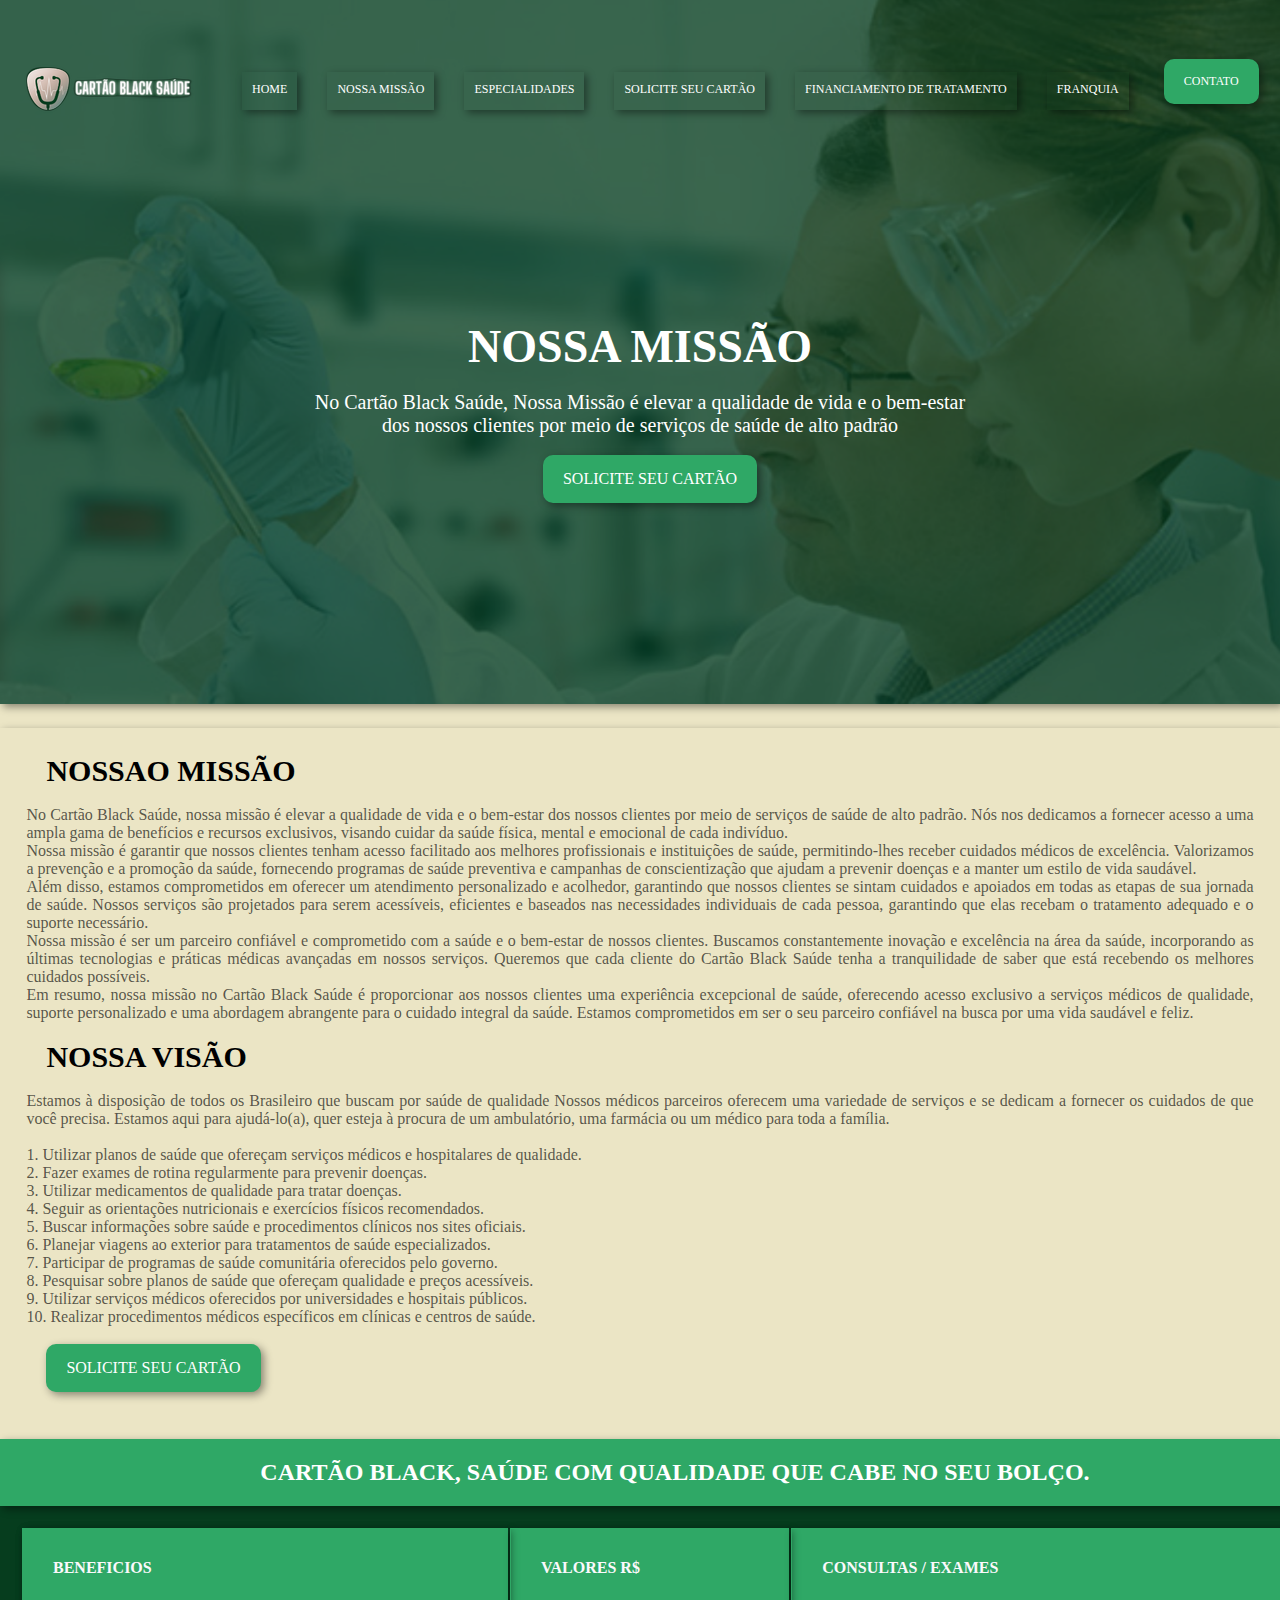
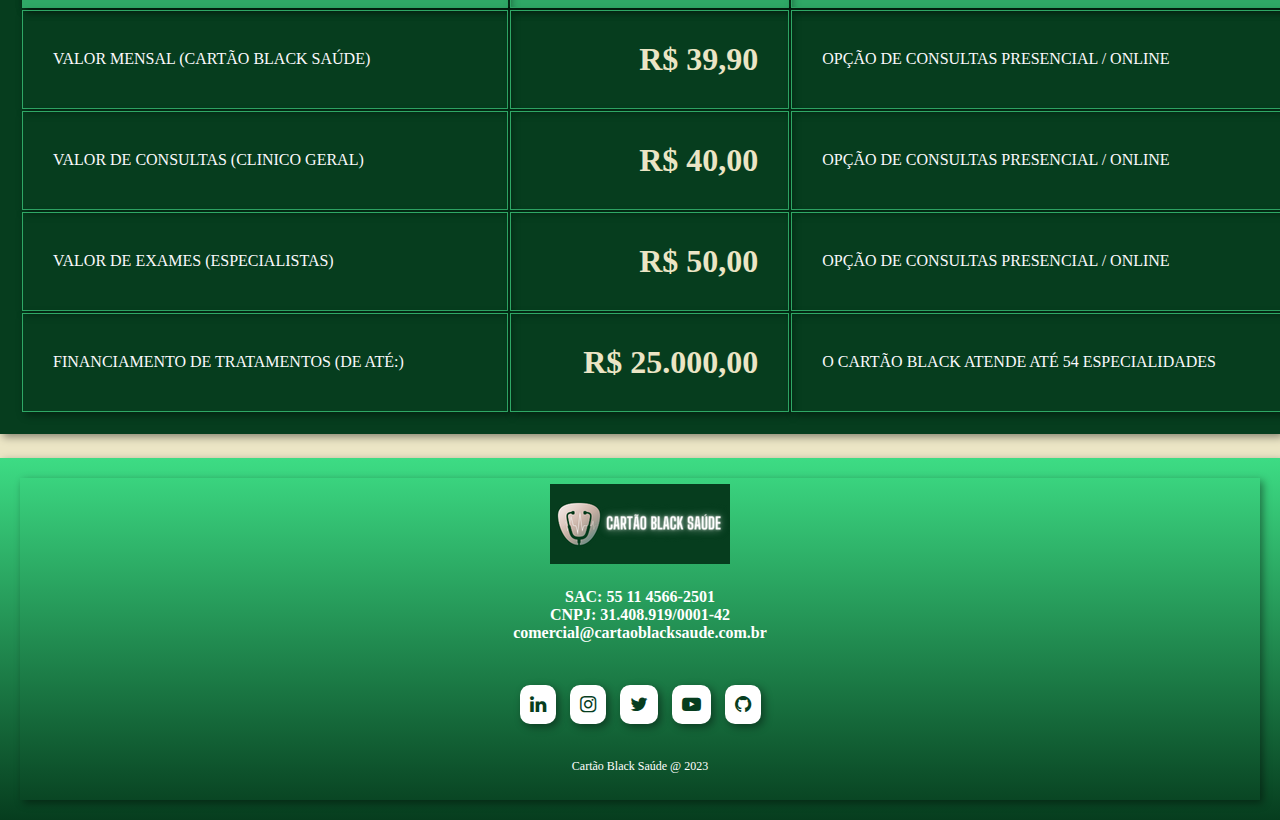
<file: nossa-missao.html>
<!DOCTYPE html>
<html lang="pt-br">
<head>
    <meta charset="UTF-8">
    <meta http-equiv="X-UA-Compatible" content="IE=edge">
    <meta name="viewport" content="width=device-width, initial-scale=1.0">
    <link rel="shortcut icon" href="img/images/logotipo cartao black7.png" type="image/x-icon">
    <link rel="stylesheet" href="css/style.css">
    <link rel="stylesheet" href="https://cdnjs.cloudflare.com/ajax/libs/font-awesome/4.7.0/css/font-awesome.css" integrity="sha512-5A8nwdMOWrSz20fDsjczgUidUBR8liPYU+WymTZP1lmY9G6Oc7HlZv156XqnsgNUzTyMefFTcsFH/tnJE/+xBg==" crossorigin="anonymous" referrerpolicy="no-referrer" />
    <title>NOSSA MISSÃO/CARTÃO BLACK SAÚDE</title>
</head>
<body>
    <header style="background-image: url('img/images/nossa\ missao\ .png')" heigth="1200px" width="400px">
        <div class="container">
            <nav>
                <div class="logo">
                    <a href="index.html">
                        <img src="img/images/tinywow_change_bg_photo_27988005.png" alt="">
                    </a>
                </div>
                <ul class="ul">
                    <a href="index.html">HOME</a>
                    <a href="nossa-missao.html">NOSSA MISSÃO</a>
                    <a href="especialidades.html">ESPECIALIDADES</a>
                    <a href="solicite-seu-cartao.html">SOLICITE SEU CARTÃO</a>
                    <a href="financiamento-de-tratamentos.html">FINANCIAMENTO DE TRATAMENTO</a>
                    <a href="franquia.html">FRANQUIA</a>
                    <a href="contato.html" class="btn">CONTATO</a>
                    <div class="close-icon" onclick="closeMenu()">
                        <i class="fa fa-times-circle" aria-hidden="true"></i>
                    </div>
                </ul>
                <div class="menu-icon" onclick="openMenu()">
                    <i class="fa fa-bars"></i>
                </div>
            </nav>
            <section class="banner">
                <div class="banner-text">
                    <h1>NOSSA MISSÃO</h1>
                    <P>No Cartão Black Saúde, Nossa Missão é elevar a qualidade de vida e o bem-estar <br> dos nossos clientes por meio de serviços de saúde de alto padrão</P>
                    <a href="contato.html" class="btn">SOLICITE SEU CARTÃO</a>
                </div>
            </section>
        </div>
    </header>
    <section class="nossa-missao">
        <div class="container">
            <div class="nossa-missao-text">
                <h3>NOSSAO MISSÃO</h3>
                <P>No Cartão Black Saúde, nossa missão é elevar a qualidade de vida e o bem-estar dos nossos clientes por meio de serviços de saúde de alto padrão. Nós nos dedicamos a fornecer acesso a uma ampla gama de benefícios e recursos exclusivos, visando cuidar da saúde física, mental e emocional de cada indivíduo. <br>

                    Nossa missão é garantir que nossos clientes tenham acesso facilitado aos melhores profissionais e instituições de saúde, permitindo-lhes receber cuidados médicos de excelência. Valorizamos a prevenção e a promoção da saúde, fornecendo programas de saúde preventiva e campanhas de conscientização que ajudam a prevenir doenças e a manter um estilo de vida saudável. <br>
                    
                    Além disso, estamos comprometidos em oferecer um atendimento personalizado e acolhedor, garantindo que nossos clientes se sintam cuidados e apoiados em todas as etapas de sua jornada de saúde. Nossos serviços são projetados para serem acessíveis, eficientes e baseados nas necessidades individuais de cada pessoa, garantindo que elas recebam o tratamento adequado e o suporte necessário. <br>
                    
                    Nossa missão é ser um parceiro confiável e comprometido com a saúde e o bem-estar de nossos clientes. Buscamos constantemente inovação e excelência na área da saúde, incorporando as últimas tecnologias e práticas médicas avançadas em nossos serviços. Queremos que cada cliente do Cartão Black Saúde tenha a tranquilidade de saber que está recebendo os melhores cuidados possíveis. <br>
                    
                    Em resumo, nossa missão no Cartão Black Saúde é proporcionar aos nossos clientes uma experiência excepcional de saúde, oferecendo acesso exclusivo a serviços médicos de qualidade, suporte personalizado e uma abordagem abrangente para o cuidado integral da saúde. Estamos comprometidos em ser o seu parceiro confiável na busca por uma vida saudável e feliz.
                </P>
                <h3>NOSSA VISÃO</h3>
                <P>Estamos à disposição de todos os Brasileiro que buscam por saúde de qualidade
                    Nossos médicos parceiros oferecem uma variedade de serviços e se dedicam a fornecer os cuidados de que você precisa. Estamos aqui para ajudá-lo(a), quer esteja à procura de um ambulatório, uma farmácia ou um médico para toda a família. <br> <br>
                    
                    1. Utilizar planos de saúde que ofereçam serviços médicos e hospitalares de qualidade. <br>
                    
                    2. Fazer exames de rotina regularmente para prevenir doenças. <br>
                    
                    3. Utilizar medicamentos de qualidade para tratar doenças. <br>
                    
                    4. Seguir as orientações nutricionais e exercícios físicos recomendados. <br>
                    
                    5. Buscar informações sobre saúde e procedimentos clínicos nos sites oficiais. <br>
                    
                    6. Planejar viagens ao exterior para tratamentos de saúde especializados. <br>
                    
                    7. Participar de programas de saúde comunitária oferecidos pelo governo. <br>
                    
                    8. Pesquisar sobre planos de saúde que ofereçam qualidade e preços acessíveis. <br>
                    
                    9. Utilizar serviços médicos oferecidos por universidades e hospitais públicos. <br>
                    
                    10. Realizar procedimentos médicos específicos em clínicas e centros de saúde. <br>
                </P>
                <a href="contato.html" class="btn animate-btn">SOLICITE SEU CARTÃO</a>
            </div>
        </div>
       
        <div id="container">
            <table>
             <caption>
                 CARTÃO BLACK, SAÚDE COM QUALIDADE QUE CABE NO SEU BOLÇO.
             </caption>
             <tr class="destaque">
                     <th scope="col">BENEFICIOS</th>
                 <th scope="col"> VALORES R$</th>
                 <th scope="col">CONSULTAS / EXAMES</th>
             </tr>
             <tr>
                 <td>
                     VALOR MENSAL (CARTÃO BLACK SAÚDE)
                 </td>
                 <td class="numero">
                     <a href="contato.html" target="_blank">
                         <strong>
                              R$  39,90
                         </strong>
                     </a>
                 </td>
                     <td>OPÇÃO DE CONSULTAS PRESENCIAL / ONLINE</td>
             </tr>
             <tr>
                 <td>
                     VALOR DE CONSULTAS (CLINICO GERAL)
                 </td>
                 <td class="numero">
                     <a href="contato.html" target="_blank">
                         <strong>
                             R$  40,00
                         </strong>
                     </a>
                 </td>
                 <td>OPÇÃO DE CONSULTAS PRESENCIAL / ONLINE</td>
             </tr>
             <tr>
                 <td>
                     VALOR DE EXAMES (ESPECIALISTAS)
                 </td>
                 <td class="numero">
                     <a href="contato.html" target="_blank">
                         <strong>
                             R$  50,00
                         </strong>
                     </a>
                 </td>
                 <td>OPÇÃO DE CONSULTAS PRESENCIAL / ONLINE</td>
             </tr>
             <tr>
                 <td>
                     FINANCIAMENTO DE TRATAMENTOS (DE ATÉ:)
                 </td>
                 <td class="numero">
                     <a href="contato.html" target="_blank">
                         <strong>
                            R$  25.000,00
                         </strong>
                     </a>
                 </td>
                 <td>O CARTÃO BLACK ATENDE ATÉ 54 ESPECIALIDADES</td>
             </tr>
            </table>
        </div>
    </section>
    
    <footer class="footer">
        <div class="container">
            <img src="img/images/logotipo cartão black 4.png" alt="logo">
            <h4><strng>
                SAC: 55 11 4566-2501 <br>
                CNPJ: 31.408.919/0001-42 <br> comercial@cartaoblacksaude.com.br <br>
        </strng></h4> <br>
            <div class="links">
                <a href="https://www.linkedin.com/in/cart%C3%A3o-black-sa%C3%BAde-56b789235/" target="_blank"> <i class="fa fa-linkedin"></i></a>
                <a href="https://www.instagram.com/cartaoblacksaude/" target="_blank"> <i class="fa fa-instagram"></i></a>
                <a href="https://twitter.com/SaudeBlack" target="_blank"> <i class="fa fa-twitter"></i></a>
                <a href="https://www.youtube.com/channel/UC6_RUPoHvpSLVKjflVVgawg" target="_blank"> <i class="fa fa-youtube-play"></i></a>
                <a href="https://github.com/cartaoblack" target="_blank"> <i class="fa fa-github"></i></a>
             </div>
             <p class="copyright">Cartão Black Saúde @ 2023</p>
        </div>
    </footer>
    <script src="js/main.js"></script>
</body>
</html>
</file>
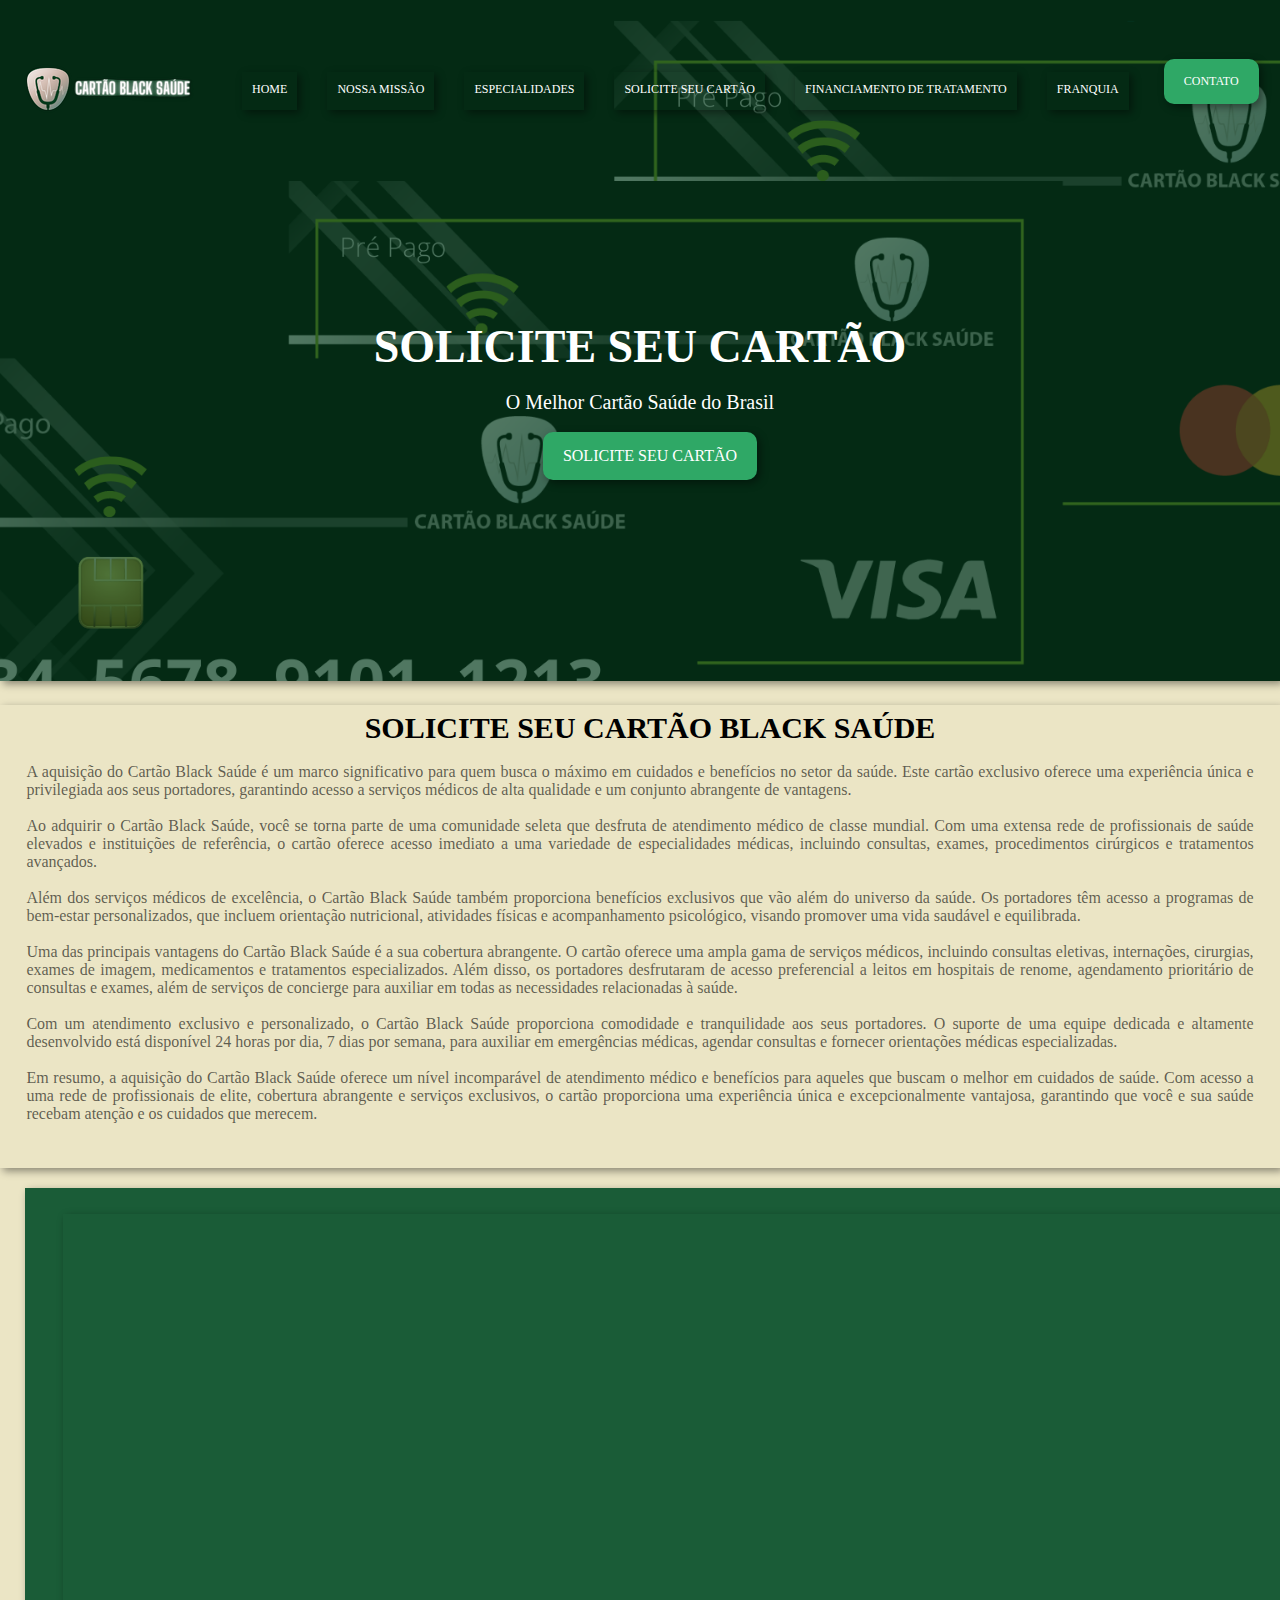
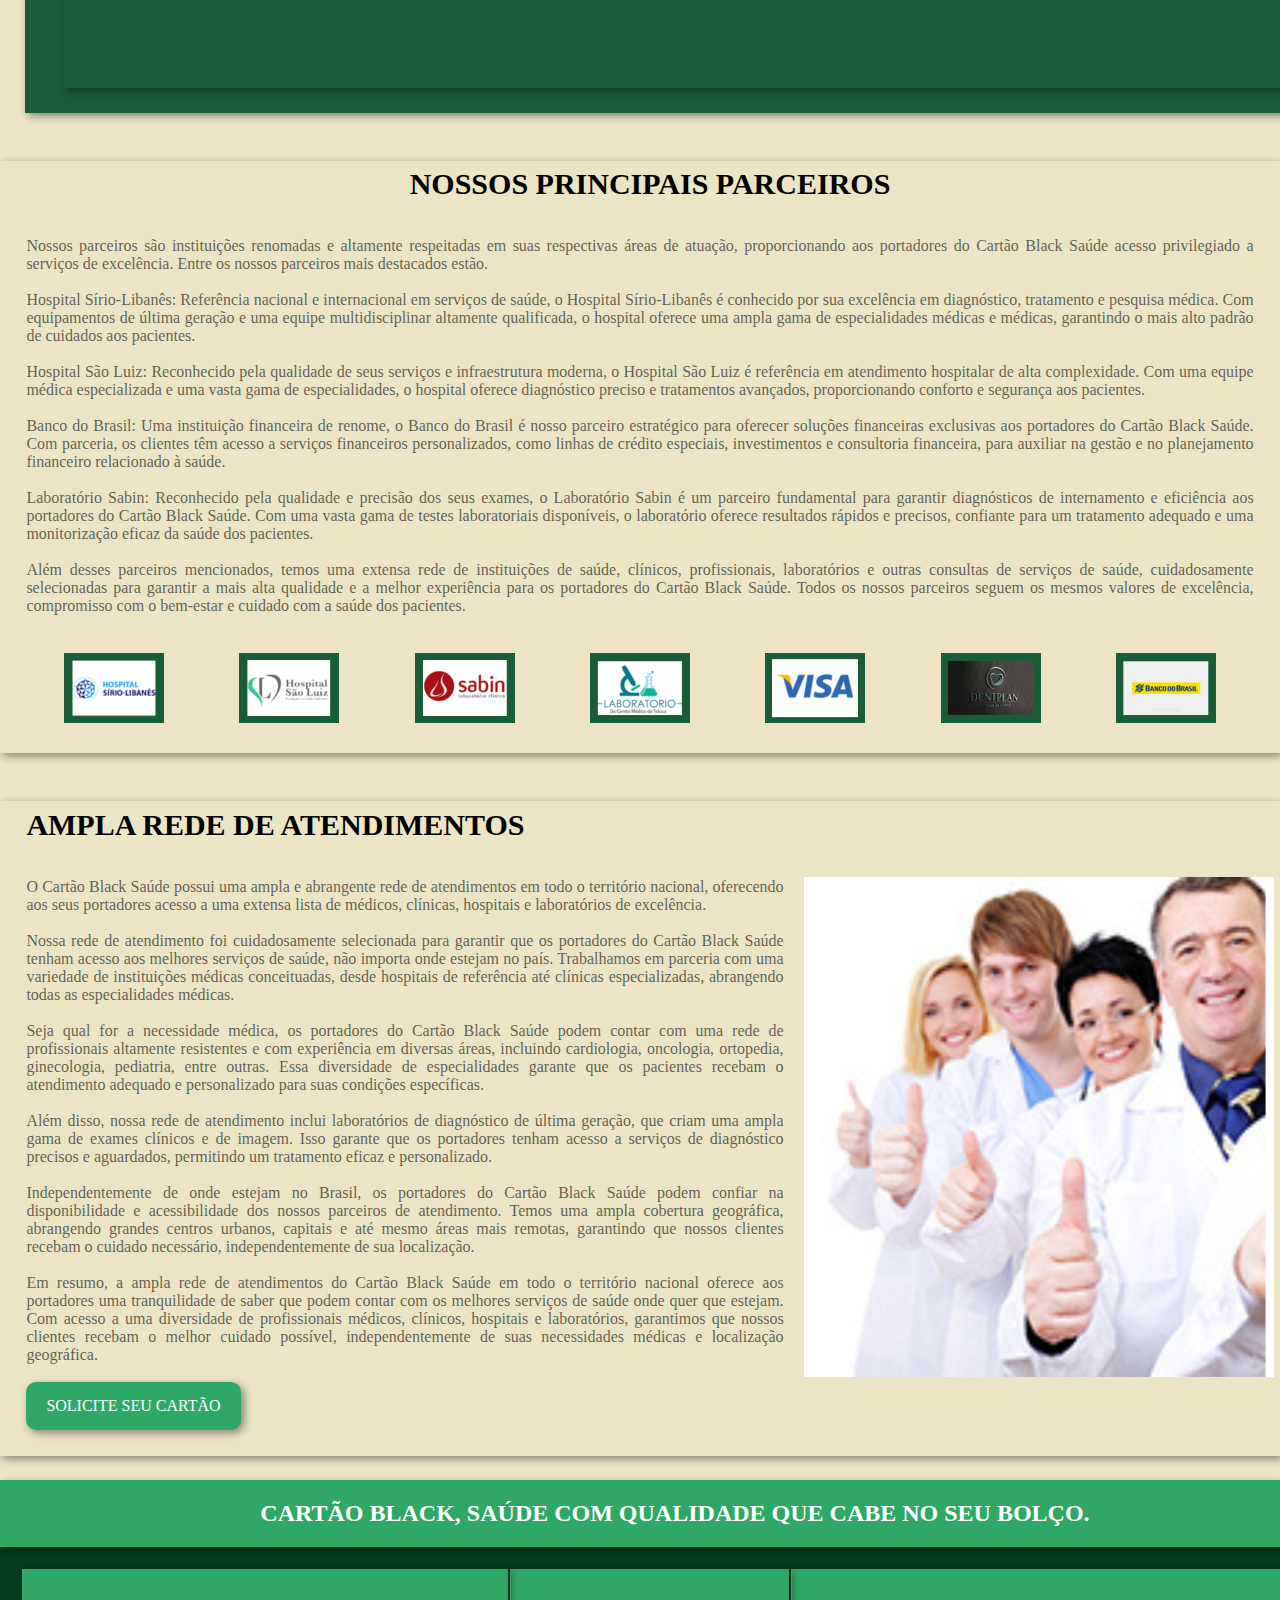
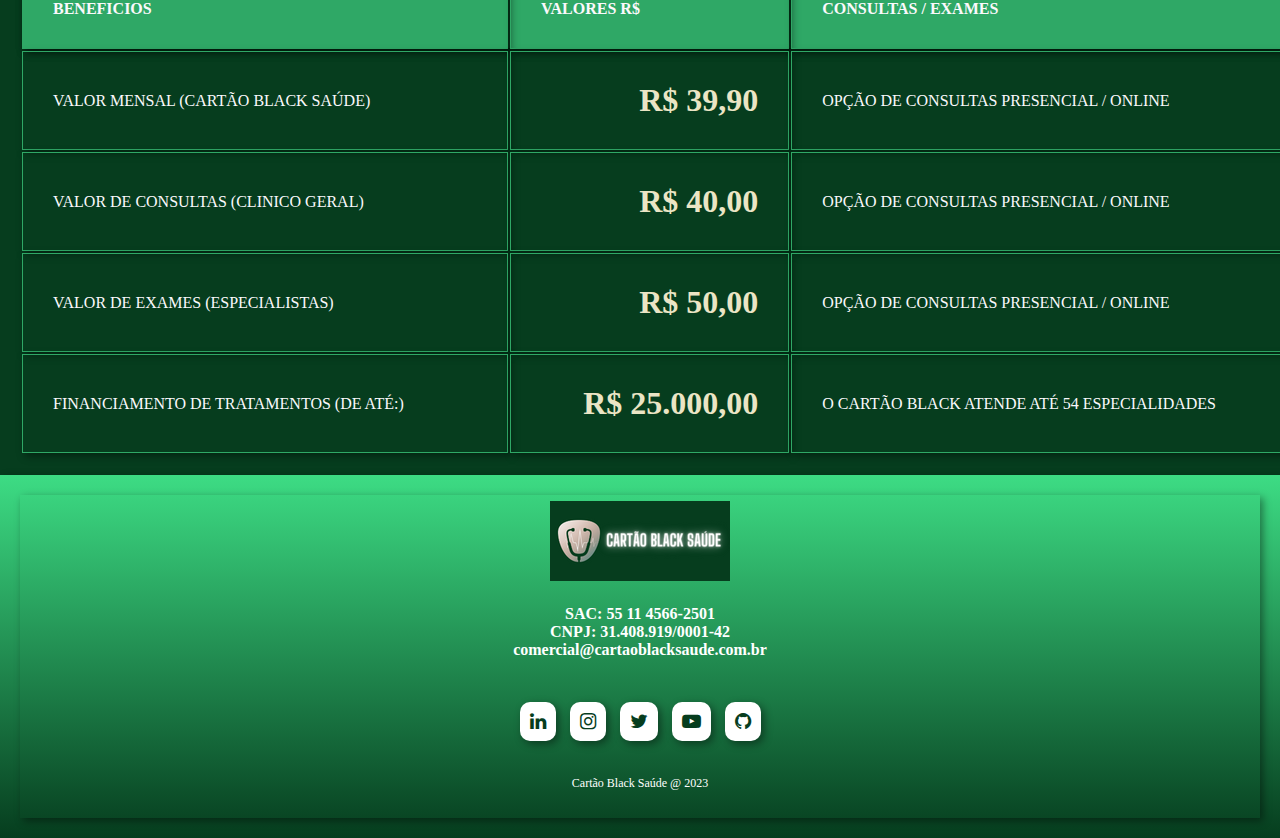
<file: solicite-seu-cartao.html>
<!DOCTYPE html>
<html lang="pt-br">
<head>
    <meta charset="UTF-8">
    <meta http-equiv="X-UA-Compatible" content="IE=edge">
    <meta name="viewport" content="width=device-width, initial-scale=1.0">
    <link rel="shortcut icon" href="img/images/logotipo cartao black7.png" type="image/x-icon">
    <link rel="stylesheet" href="css/style.css">
    <link rel="stylesheet" href="https://cdnjs.cloudflare.com/ajax/libs/font-awesome/4.7.0/css/font-awesome.css" integrity="sha512-5A8nwdMOWrSz20fDsjczgUidUBR8liPYU+WymTZP1lmY9G6Oc7HlZv156XqnsgNUzTyMefFTcsFH/tnJE/+xBg==" crossorigin="anonymous" referrerpolicy="no-referrer" />
    <title>CARTÃO BLACK SAÚDE</title>
</head>
<body>
    <header style="background-image: url('img/images/solicite\ seu\ cartao.png')" heigth="1200px" width="400px">
        <div class="container">
            <nav>
                <div class="logo">
                    <a href="index.html">
                        <img src="img/images/tinywow_change_bg_photo_27988005.png" alt="">
                    </a>
                </div>
                <ul class="ul">
                    <a href="home.html">HOME</a>
                    <a href="nossa-missao.html">NOSSA MISSÃO</a>
                    <a href="especialidades.html">ESPECIALIDADES</a>
                    <a href="solicite-seu-cartao.html">SOLICITE SEU CARTÃO</a>
                    <a href="financiamento-de-tratamentos.html">FINANCIAMENTO DE TRATAMENTO</a>
                    <a href="franquia.html">FRANQUIA</a>
                    <a href="contato.html" class="btn">CONTATO</a>
                    <div class="close-icon" onclick="closeMenu()">
                        <i class="fa fa-times-circle" aria-hidden="true"></i>
                    </div>
                </ul>
                <div class="menu-icon" onclick="openMenu()">
                    <i class="fa fa-bars"></i>
                </div>
            </nav>
            <section class="banner">
                <div class="banner-text">
                    <h1>SOLICITE SEU CARTÃO</h1>
                    <P>O Melhor Cartão Saúde do Brasil</P>
                    <a href="contato.html" target="_blank" class="btn">SOLICITE SEU CARTÃO</a>
                </div>
            </section>
        </div>
    </header>
    <section class="depoimentos">
        <div class="container">
            <h3>SOLICITE SEU CARTÃO BLACK SAÚDE</h3><br>
            <p>
                A aquisição do Cartão Black Saúde é um marco significativo para quem busca o máximo em cuidados e benefícios no setor da saúde. Este cartão exclusivo oferece uma experiência única e privilegiada aos seus portadores, garantindo acesso a serviços médicos de alta qualidade e um conjunto abrangente de vantagens. <br> <br>

                Ao adquirir o Cartão Black Saúde, você se torna parte de uma comunidade seleta que desfruta de atendimento médico de classe mundial. Com uma extensa rede de profissionais de saúde elevados e instituições de referência, o cartão oferece acesso imediato a uma variedade de especialidades médicas, incluindo consultas, exames, procedimentos cirúrgicos e tratamentos avançados. <br> <br>

                Além dos serviços médicos de excelência, o Cartão Black Saúde também proporciona benefícios exclusivos que vão além do universo da saúde. Os portadores têm acesso a programas de bem-estar personalizados, que incluem orientação nutricional, atividades físicas e acompanhamento psicológico, visando promover uma vida saudável e equilibrada. <br> <br>

                Uma das principais vantagens do Cartão Black Saúde é a sua cobertura abrangente. O cartão oferece uma ampla gama de serviços médicos, incluindo consultas eletivas, internações, cirurgias, exames de imagem, medicamentos e tratamentos especializados. Além disso, os portadores desfrutaram de acesso preferencial a leitos em hospitais de renome, agendamento prioritário de consultas e exames, além de serviços de concierge para auxiliar em todas as necessidades relacionadas à saúde. <br> <br>

                Com um atendimento exclusivo e personalizado, o Cartão Black Saúde proporciona comodidade e tranquilidade aos seus portadores. O suporte de uma equipe dedicada e altamente desenvolvido está disponível 24 horas por dia, 7 dias por semana, para auxiliar em emergências médicas, agendar consultas e fornecer orientações médicas especializadas. <br> <br>

                Em resumo, a aquisição do Cartão Black Saúde oferece um nível incomparável de atendimento médico e benefícios para aqueles que buscam o melhor em cuidados de saúde. Com acesso a uma rede de profissionais de elite, cobertura abrangente e serviços exclusivos, o cartão proporciona uma experiência única e excepcionalmente vantajosa, garantindo que você e sua saúde recebam atenção e os cuidados que merecem. <br> <br>
            </p>
        </div>
        <div class="containerif">
            <div class="video">
                <iframe src="https://player.vimeo.com/video/531816931?h=618c0ec490&color=009EE2&title=0&byline=0&portrait=0" width="560" height="360" frameborder="0" allow="autoplay; fullscreen; picture-in-picture" allowfullscreen></iframe>
            </div>
        </div>
    </section>
    
    <section class="parceiros">
        <div class="container">
            <h3>NOSSOS PRINCIPAIS PARCEIROS</h3> <br> <br>
            <P>
                Nossos parceiros são instituições renomadas e altamente respeitadas em suas respectivas áreas de atuação, proporcionando aos portadores do Cartão Black Saúde acesso privilegiado a serviços de excelência. Entre os nossos parceiros mais destacados estão. <br> <br>

                Hospital Sírio-Libanês: Referência nacional e internacional em serviços de saúde, o Hospital Sírio-Libanês é conhecido por sua excelência em diagnóstico, tratamento e pesquisa médica. Com equipamentos de última geração e uma equipe multidisciplinar altamente qualificada, o hospital oferece uma ampla gama de especialidades médicas e médicas, garantindo o mais alto padrão de cuidados aos pacientes. <br> <br>

                Hospital São Luiz: Reconhecido pela qualidade de seus serviços e infraestrutura moderna, o Hospital São Luiz é referência em atendimento hospitalar de alta complexidade. Com uma equipe médica especializada e uma vasta gama de especialidades, o hospital oferece diagnóstico preciso e tratamentos avançados, proporcionando conforto e segurança aos pacientes. <br> <br>

                Banco do Brasil: Uma instituição financeira de renome, o Banco do Brasil é nosso parceiro estratégico para oferecer soluções financeiras exclusivas aos portadores do Cartão Black Saúde. Com parceria, os clientes têm acesso a serviços financeiros personalizados, como linhas de crédito especiais, investimentos e consultoria financeira, para auxiliar na gestão e no planejamento financeiro relacionado à saúde. <br> <br>

                Laboratório Sabin: Reconhecido pela qualidade e precisão dos seus exames, o Laboratório Sabin é um parceiro fundamental para garantir diagnósticos de internamento e eficiência aos portadores do Cartão Black Saúde. Com uma vasta gama de testes laboratoriais disponíveis, o laboratório oferece resultados rápidos e precisos, confiante para um tratamento adequado e uma monitorização eficaz da saúde dos pacientes.  <br> <br>

                Além desses parceiros mencionados, temos uma extensa rede de instituições de saúde, clínicos, profissionais, laboratórios e outras consultas de serviços de saúde, cuidadosamente selecionadas para garantir a mais alta qualidade e a melhor experiência para os portadores do Cartão Black Saúde. Todos os nossos parceiros seguem os mesmos valores de excelência, compromisso com o bem-estar e cuidado com a saúde dos pacientes. <br> <br>
            </P>
            <div>
                <a href="https://www.hospitalsiriolibanes.org.br/" target="_blank"><img src="img/images/imagem sirio libanes.png" alt="hospitais"></a>
                <a href="https://www.rededorsaoluiz.com.br/" target="_blank"><img src="img/images/imagem sao luis.png" alt="hospitais"></a>
                <a href="https://www.sabin.com.br/" target="_blank"><img src="img/images/imagem sabin.png" alt="clinicas"></a>
                <a href="https://www.centromedicodetoluca.com.mx/laboratorio/" target="_blank"><img src="img/images/imagem toluca .png" alt="loboratórios"></a>
                <a href="https://www.visa.com.br/" target="_blank"><img src="img/images/imagem visa.png" alt="dentistas"></a>
                <a href="https://dentplan.com.br/primeiraconsulta/" target="_blank"><img src="img/images/imagem dentplan.png" alt="farmacias"></a>
                <a href="https://www.bb.com.br/site/pra-voce/profissional-liberal-e-socio-dirigente-de-empresa/medicos/" target="_blank"><img src="img/images/imagem bb .png" alt="bancos"></a>
            </div>

        </div>

    </section>
    <section class="consultas-e-exames">
        <div class="container">
            <div class="consultas-eexames-text">
                <h3>AMPLA REDE DE ATENDIMENTOS</h3> <br> <br>
                <P>
                    O Cartão Black Saúde possui uma ampla e abrangente rede de atendimentos em todo o território nacional, oferecendo aos seus portadores acesso a uma extensa lista de médicos, clínicas, hospitais e laboratórios de excelência. <br> <br>

                    Nossa rede de atendimento foi cuidadosamente selecionada para garantir que os portadores do Cartão Black Saúde tenham acesso aos melhores serviços de saúde, não importa onde estejam no país. Trabalhamos em parceria com uma variedade de instituições médicas conceituadas, desde hospitais de referência até clínicas especializadas, abrangendo todas as especialidades médicas. <br> <br>

                    Seja qual for a necessidade médica, os portadores do Cartão Black Saúde podem contar com uma rede de profissionais altamente resistentes e com experiência em diversas áreas, incluindo cardiologia, oncologia, ortopedia, ginecologia, pediatria, entre outras. Essa diversidade de especialidades garante que os pacientes recebam o atendimento adequado e personalizado para suas condições específicas. <br> <br>

                    Além disso, nossa rede de atendimento inclui laboratórios de diagnóstico de última geração, que criam uma ampla gama de exames clínicos e de imagem. Isso garante que os portadores tenham acesso a serviços de diagnóstico precisos e aguardados, permitindo um tratamento eficaz e personalizado. <br> <br>

                    Independentemente de onde estejam no Brasil, os portadores do Cartão Black Saúde podem confiar na disponibilidade e acessibilidade dos nossos parceiros de atendimento. Temos uma ampla cobertura geográfica, abrangendo grandes centros urbanos, capitais e até mesmo áreas mais remotas, garantindo que nossos clientes recebam o cuidado necessário, independentemente de sua localização. <br> <br>

                    Em resumo, a ampla rede de atendimentos do Cartão Black Saúde em todo o território nacional oferece aos portadores uma tranquilidade de saber que podem contar com os melhores serviços de saúde onde quer que estejam. Com acesso a uma diversidade de profissionais médicos, clínicos, hospitais e laboratórios, garantimos que nossos clientes recebam o melhor cuidado possível, independentemente de suas necessidades médicas e localização geográfica. <br> <br>
                </P> 
                <a href="contato.html" class="btn animate-btn" target="_blank">SOLICITE SEU CARTÃO</a>
            </div>
            <div class="consultas-e-exames-img">
                <img src="img/images/financiamento 3.png" alt="consulta" height="500px" width="470px">
            </div>
        </div>
    </section>

    <div id="container">
        <table>
         <caption>
             CARTÃO BLACK, SAÚDE COM QUALIDADE QUE CABE NO SEU BOLÇO.
         </caption>
         <tr class="destaque">
                 <th scope="col">BENEFICIOS</th>
             <th scope="col"> VALORES R$</th>
             <th scope="col">CONSULTAS / EXAMES</th>
         </tr>
         <tr>
             <td>
                 VALOR MENSAL (CARTÃO BLACK SAÚDE)
             </td>
             <td class="numero">
                 <a href="contato.html" target="_blank">
                     <strong>
                          R$  39,90
                     </strong>
                 </a>
             </td>
                 <td>OPÇÃO DE CONSULTAS PRESENCIAL / ONLINE</td>
         </tr>
         <tr>
             <td>
                 VALOR DE CONSULTAS (CLINICO GERAL)
             </td>
             <td class="numero">
                 <a href="contato.html" target="_blank">
                     <strong>
                         R$  40,00
                     </strong>
                 </a>
             </td>
             <td>OPÇÃO DE CONSULTAS PRESENCIAL / ONLINE</td>
         </tr>
         <tr>
             <td>
                 VALOR DE EXAMES (ESPECIALISTAS)
             </td>
             <td class="numero">
                 <a href="contato.html" target="_blank">
                     <strong>
                         R$  50,00
                     </strong>
                 </a>
             </td>
             <td>OPÇÃO DE CONSULTAS PRESENCIAL / ONLINE</td>
         </tr>
         <tr>
             <td>
                 FINANCIAMENTO DE TRATAMENTOS (DE ATÉ:)
             </td>
             <td class="numero">
                 <a href="contato.html" target="_blank">
                     <strong>
                        R$  25.000,00
                     </strong>
                 </a>
             </td>
             <td>O CARTÃO BLACK ATENDE ATÉ 54 ESPECIALIDADES</td>
         </tr>
        </table>
    </div>
        
    <footer class="footer">
        <div class="container">
            <a href="index.html">
                <img src="img/images/logotipo cartão black 4.png" alt=""> <br>
            </a> 
            <h4><strng>
                    SAC: 55 11 4566-2501 <br>
                    CNPJ: 31.408.919/0001-42 <br> comercial@cartaoblacksaude.com.br <br>
            </strng></h4> <br>
            <div class="links">
                <a href="https://www.linkedin.com/in/cart%C3%A3o-black-sa%C3%BAde-56b789235/" target="_blank"> <i class="fa fa-linkedin"></i></a>
                <a href="https://www.instagram.com/cartaoblacksaude/" target="_blank"> <i class="fa fa-instagram"></i></a>
                <a href="https://twitter.com/SaudeBlack" target="_blank"> <i class="fa fa-twitter"></i></a>
                <a href="https://www.youtube.com/channel/UC6_RUPoHvpSLVKjflVVgawg" target="_blank"> <i class="fa fa-youtube-play"></i></a>
                <a href="https://github.com/cartaoblack" target="_blank"> <i class="fa fa-github"></i></a>
             </div>
             <p class="copyright">Cartão Black Saúde @ 2023</p>
        </div>
    </footer>
    <script src="js/main.js"></script>
</body>
</html>
</file>
<file: css/style.css>
*{
    margin: 0;
    padding: 0;
    box-sizing: border-box;
    text-decoration: none;
    outline: none;
    font-family: 'Times New Roman', Times, serif;
}

body {
    background-color: #ebe5c5;
    box-shadow: 3px 3px 8px rgba(0, 0, 0, 0.425);
}

section, footer {
    padding: 24px 0;

}

h3 {
    font-size: 30px;
    margin-left: 20px
    
}

p {
    color: #0000009c;
    text-align: left;
    margin-right: 20px;
    margin-left: 20px;
    text-align: justify;
}

.container {
    max-width: 1300px;
    margin: 0 auto;
    padding: 0.5%;
    box-shadow: 3px 3px 8px rgba(0, 0, 0, 0.425);
}

.btn {
    background-color: #2fa866;
    color: white;
    padding: 15px 20px;
    border-radius: 10px;
    cursor: pointer;
    display: inline-block;
    transition: 1s;
    margin-left: 20px;
    margin-bottom: 20px;
    box-shadow: 3px 3px 8px rgba(0, 0, 0, 0.425);
}

.btn:hover {
    background-color: #1a5c37;
}

@keyframes onimate-outline {
    from {
        outline: 0px solid white;
    }

    to {
        outline: 15px solid rgb(240, 201, 201);
    }
}

header {
    background-position: center;
    background-size: cover;
    background-attachment: fixed;
}

nav {
    display: flex;
    align-items: center;
    justify-content: space-between;
    padding-top: 30px;
    
}

nav ul {
    display: flex;
    align-items: center;
}

nav ul a {
    color: white;
    margin: 0 15px;
    padding: 10px;
    text-transform: uppercase;
    font-size: 12px;
    display: block;
    box-shadow: 3px 3px 8px rgba(0, 0, 0, 0.425);
}

nav ul a:not(.btn)::after {
    content: "";
    background-color: #3ddc84;
    height: 3px;
    width: 0%;
    display: block;
    margin: auto;
    transition: 0.3s;
}

nav ul a:hover::after {
    width: 100%;
}

nav .menu-icon {
    cursor: pointer;
    font-size: 25px;
    color: white;
    display: none;
}

nav .close-icon {
    display: none;
    font-size: 30px;
    color: white;
}

.banner {
    display: flex;
    justify-content: center;
}

.banner .banner-text {
    margin: 150px;
    text-align: center;
    padding: 0 90px;
}

.banner .banner-text h1 {
    font-size: 46px;
    color: white;
}

.banner .banner-text p {
    font-size: 20px;
    color: white;
    font-weight: lighter;
    margin: 18px 0;
    text-align: center;
}

.consultas-e-exames .container {
    display: flex;
    align-items: center;
}

.consultas-e-exames .consultas-e-exames-text {
    width: 60%;
    padding: 0 40px;
}

.consultas-e-exames .consultas-e-exames h3 {
    font-size: 20px;
}

.consultas-e-exames .consultas-e-exames p{
    margin: 5px 0 10px 0;
    text-align: justify;
}

.consultas-e-exames .consultas-e-exames-img {
    width: 40%;
}

.consultas-e-exames .consultas-e-exames img{
    width: 100%;
}

.depoimentos h3 {
    text-align: center;
}

.depoimentos p {
    margin-bottom: 20px;
    text-align: center;
    text-align: justify;
}

.cards {
    display: flex;
    justify-content: center;
    flex-wrap: wrap;
}

.depoimentos .cards-itens {
    background-color: #030303;
    margin: 15px;
    border-radius: 14px;
    text-align: center;
    width: 350px;
    transition: 0.3s;
    box-shadow: 3px 3px 8px rgba(17, 222, 37, 0.425);
}

.depoimentos .cards-itens a {
    color: #83e1ad;
}

.depoimentos .cards-itens img {
    border-radius: 3%;
    width: 80px;
    display: block;
    margin: 30px auto;
}

.depoimentos .cards-itens .nome-user {
    font-weight: 600;
    font-size: 20px;
    margin-bottom: 15px;
    transition: 0.3s;
    text-align: center;
}

.depoimentos .cards-itens .depoimentos-user {
    font-size: 15px;
    padding: 0 15px;
}

.depoimentos .cards-itens .estrelas {
    margin: 15px 0;
    border-top: 2px solid #063d1e;
}

.depoimentos .cards-itens .estrelas {
    color: #1a5c37;
    margin-top: 15px;
    font-size: 20px;
} 

.depoimentos .cards-itens:hover {
    background-color: #1a5c37;
    margin-top: -5px;
}

.depoimentos .cards-itens:hover .nome-user,
.depoimentos .cards-itens:hover .depoimento-user,
.depoimentos .cards-itens:hover .estrelas {
    color: #83e1ad;
}

.parceiros h3 {
    text-align: center;
}

.parceiros p {
    text-align: justify;
}

.parceiros .container div {
    padding: 20px;
    display: flex;
    align-items: center;
    justify-content: space-around;
    flex-wrap: wrap;
}

.footer {
    background: linear-gradient(to top, #063d1e 0%, #3ddc84 100%);
    text-align: center;
    padding: 20px;
    box-shadow: 3px 3px 8px rgba(0, 0, 0, 0.425);
    
     
}

.footer i {
    color: #063d1e;
    font-size: 19px;
    background-color: white;
    padding: 10px;
    margin: 5px;
    border-radius: 10px;
    box-shadow: 3px 3px 8px rgba(0, 0, 0, 0.425);
}

.footer p {
    margin-top: 20px;
    color: white;
    font-size: 12px;
    text-align: center;
    padding: 20px;
    margin-top: 10px;
}

.footer h4 {
    color: white;
    padding: 20px;
}

.nossa-missao .container {
    display: flex;
    align-items: center;
    justify-content: space-between;
}

.nossa-missao .nossa-missao-text {
    padding: 20px;
}

.nossa-missao .nossa-missao-text p {
    margin: 18px 0;
    color: #000000a6;
    text-align: justify;
}

.nossa-missao .nossa-missao-img {
    width: 100%;
    padding: 20px;
       
}

.nossa-missao .nossa-missao img {
    width: 100%;
    border-radius: 10px;
    box-shadow: 3px 3px 8px rgba(0, 0, 0, 0.425);
}

.especialidades h3{
    text-align: center;
}

.especialidades .container > p {
    text-align: justify;
}

.especialidades .rows-cards {
    display: flex;
    justify-content: center;
    margin-top: 20px;
    flex-wrap: wrap;
    text-align: center;
    box-shadow: 3px 3px 8px rgba(0, 0, 0, 0.425);
}

.especialidades .row-card-item {
    background-color: #2fa866;
    width: 350px;
    padding: 20px;
    border-radius: 14px;
    margin: 20px;
    transition: 0.3s;
    box-shadow: 3px 3px 8px rgba(0, 0, 0, 0.425);
}

.especialidades .row-card-item:hover {
    background-color: #3ddc84;
}

.especialidades .row-card-item img {
    background-color: #83e1ad;
    border-radius: 14px;
    width: 70px;
    padding: 9px;
}

.especialidades .row-card-item:hover p {
    color: white;
}

.especialidades .row-card-item p.nome-especialidades {
    margin: 5px;
    transition: 0.3s;
}

.especialidades .row-card-item p.descricao-especialidades {
    transition: 0.3s;
}

.aside .container {
    padding: 20px;
    background-color: #2fa866;
    color: black;
}

aside > ul {
    list-style-type: '\2714\00A0\00A0';
    list-style-position: inside;
    columns: 2;
    padding: 10px;
}

 .container1 {
    text-align: center;
    margin-bottom: 30px;
    background-color: #2fa866;
    padding: 20px;
    position: relative;
    justify-content: space-around;
    flex-wrap: wrap;
    box-shadow: 3px 3px 8px rgba(0, 0, 0, 0.425);
 }

 .container1 > h3 {
    color: white;
    margin: 15px;
 }
.dados {
    background-color: #2fa866
}

.dados .container {
    display: flex;
    justify-content: center;
    flex-wrap: wrap;
}

.dados .dados-item {
    text-align: center;
    margin: 5px;
    color: black;
    background-color: #2fa866;
}

.dados .dados-item img {
    background-color: #2fa866;
    border-radius: 14px;
    padding: 10px;
    margin-bottom: 15px;
    width: 80px; 
}

.dados .dados-item p {
    font-size: 18px;
    text-align: left;
}

.dados .dados-item p strong {
    font-size: 28px;
}

.contacto-info {
    display: flex;
    justify-content: space-between;
    margin-top: 50px;
}

.contacto-info .left-side {
    width: 50%;
    padding: 30px;
    background-color: #1a5c37;
    border-radius: 14px;
    margin-right: 50px;
    height: fit-content;
    box-shadow: 3px 3px 8px rgba(0, 0, 0, 0.425);
}

.contacto-info .left-side div {
    display: flex;
    align-items: center;
    margin-bottom: 10px;
    
}

.contacto-info .left-side div i {
    font-size: 24px;
    color: white;
    
}

.contacto-info .left-side p {
    font-size: 17px;
    color: white;
}

.contacto-info .right-side {
    width: 50%;
    box-shadow: 3px 3px 8px rgba(0, 0, 0, 0.425);
}

.contacto-info .right-side input{
    display: block;
    width: 100%;
    margin-bottom: 10px;
    height: 47px;
    padding: 15px;
    border-radius: 9px;
    transition: 0.3s;
    border: 1px solid #ebe5c5;
    color: #212121;
    font-weight: lighter;
    box-shadow: 3px 3px 8px rgba(0, 0, 0, 0.425);
}

.contacto-info .right-side input:focus,
.contacto-info .right-side textarea:focus {
    border-color: #1a5c37;
}

.contacto-info .right-side textarea {
    border: 1px solid #ebe5c5;
    color: #212121;
    border-radius: 9px;
    margin-bottom: 10px;
    padding: 15px;
    width: 100%;
    transition: 0.3s;
    resize: none;
    box-shadow: 3px 3px 8px rgba(0, 0, 0, 0.425);
}

.contacto-info .right-side button {
    border: none;
    box-shadow: 3px 3px 8px rgba(0, 0, 0, 0.425);
}

.container3 {
    background-color: #2fa866;
    text-align: center;
    padding: 20px;
    box-shadow: 3px 3px 8px rgba(0, 0, 0, 0.425);
    background-position: right center;
}

.container3 > img {
    background-position: right center;
    background-size: cover;
}

.cadastro {
    text-align: center;
    color: white;
    background-color: #2fa866;
    padding: 10px;
    border-radius: 14px;
    box-shadow: 3px 3px 8px rgba(0, 0, 0, 0.425);
}

.logo {
    padding: 3px;
}


table {
    width: 1350px;
    border-collapse: separate;
    background-color: #063d1e;
    color: rgb(251, 249, 252);
    text-align: right;
    font-size: 1em;
    padding: 20px;
    box-shadow: 3px 3px 8px rgba(0, 0, 0, 0.425);
}

td, th {
    border: 1px solid #2fa866; 
    padding: 30px;
    text-align: left;
    box-shadow: 3px 3px 8px rgba(0, 0, 0, 0.425);
}
tr.destaque {
  background-color: #2fa866;
  font-size: 3.em;
  text-align: center;
  box-shadow: 3px 3px 8px rgba(0, 0, 0, 0.425);
}

.numero {
    text-align: right;
    font-size: 2em;
}

div#container {
  overflow-x: auto;
  text-align: center;
  box-shadow: 3px 3px 8px rgba(0, 0, 0, 0.425);
}

caption {
    font-size: 1.5em;
    font-weight: bold;
    color: white;
    padding: 20px;
    background-color: #2fa866;
    box-shadow: 3px 3px 8px rgba(0, 0, 0, 0.425);
}

a {
    color: #ebe5c5;
}

div.video {
    margin: 0px -30px 30px -30px;
    padding: 20px;
    padding-bottom: 39%;
    position: relative;
    text-align: center;
}

div.video > iframe {
    text-align: center;
    position: absolute;
    top: 5%;
    left: 5%;
    width: 90%;
    height: 90%;
    margin-bottom: 20px;
    box-shadow: 3px 3px 8px rgba(0, 0, 0, 0.425);
}
.containerif {
    height: 525px;
    width: 1300px;
    text-align: center;
    background-color: #1a5c37;
    margin-top: 20px;
    margin-left: 25px;
    box-shadow: 3px 3px 8px rgba(0, 0, 0, 0.425);
}



.container7 {
    position: relative;
    display: flex;
    justify-content: center;
    align-items: center;
    max-width: 1400px;
    background-color: #063d1e;
    flex-wrap: wrap;
    z-index: 1;
}

.container7 .card3 {
    position: relative;
    width: 330px;
    height: 450px;
    margin: 30px;
    box-shadow: 20px 20px 20px rgba(0, 0, 0, 0.5);
    border-radius: 15px;
    background: black;
    overflow: hidden;
    display: flex;
    justify-content: center;
    align-items: center;
    border-top: 1px solid #3ddc84;
    border-left: 1px solid #3ddc84;
}

.container7 .card3 .content {
    padding: 20px;
    text-align: center;
    transform: translateY(100px);
    opacity: 0;
    transition: 0.5s;
}

.container7 .card3:hover .content {
    transform: translateY(0px);
    opacity: 1;
    padding: 20px;
    padding-bottom: 20px;

}

.container7 .card3 .content h2 {
    position: absolute;
    top: -80px;
    right: 30px;
    font-size: 5em;
    color: #2fa866;
    pointer-events:none;
}

.container7 .card3 .content h3 {
    font-size: 1em;
    color: #ebe5c5;
    z-index: 1;
    padding: 10px;
}

.container7 .card3 .content p {
    text-align: justify;
    font-size: 1em;
    color: #ebe5c5

}

.container7 .card3 .content a {
    position: relative;
    display: inline-block;
    padding: 8px 30px;
    margin-top: 15px;
    background: #2fa866;
    color: #ebe5c5;
    text-decoration: none;
    border-radius: 15px;
    font-weight: 500;
    box-shadow: 0 5px 15px #063d1e;
}

.beneficios {
    background-color: #2fa866;
    color: #ebe5c5;
    text-align: center;
    padding: 20px;
    border-radius: 14px 0;
    box-shadow: 10px 10px 10px rgba(0, 0, 0, 0.5);
}


 @media(max-width: 830px) {
    .ul {
        position: fixed;
        top: 0;
        left: 0;
        background-color: #1a5c37;
        width: 100%;
        height: 100%;
        flex-direction: column;
        align-items: center;
        justify-content: center;
        clip-path: circle(0% at 100% 0);
        transition: 0.7s;
    }

    .ul.open {
        clip-path: circle(141.4% at 100% 0);
    }

    .ul a {
        margin: 10px 0;
        font-size: 16px;
    }
    nav .menu-icon{
        display: block;
    }
    nav .close-icon {
        display: block;
        position: absolute;
        top: 46px;
        right: 28px;
    }

    /* Pagina home responsivo*/
    .consultas-e-exames .consultas-e-exames-text {
        margin-top: 10px;
        padding: 0 20px;
        order: 1;
    }

    .consultas-e-exames .container {
        flex-direction: column;
    }

    .consultas-e-exames .consultas-e-exames-text h3 {
        font-size: 38px;
    }

    .consultas-e-exames .consultas-e-exames-text,
    .consultas-e-exames .consultas-e-exames-img {
        width: 100%;
    }

    /* banner responsivo*/
    .banner .banner-text {
        padding: 0;
        margin: 80px;
    }

    .banner .banner-text h1 {
        font-size: 60px;
    }

    .banner .banner-text p {
        font-size: 20px;
    }

    .depoimentos .cards-itens {
        width: 100%;
    }

    .parceiros .container div {
        width: 100%;
    }
    

    /* pagina nossa missão responsivo*/
    .nossa-missao .container {
        flex-direction: column-reverse;
    }

    .nossa-missao .nossa-missao-img,
    .nossa-missao .nossa-missao-text {
        width: 100%;
    }

    .nossa-missao .nossa-missao-text {
        margin-top: 40px;
    }

    /* pagina contato responsivo*/
    .contacto .contacto-info {
         flex-direction: column-reverse;
    }

    .contacto-info .right-side,
    .contacto-info .left-side {
        width: 100%;
    }

    .contacto-info .right-side {
        margin-bottom: 30px;
    }

}
@media (max-width:500px) {
    .banner .banner-text h1 {
        font-size: 50px;
    }

    .consultas-e-exames .consultas-e-exames-text h3 {
        font-size: 40px;
    }

}
</file>
